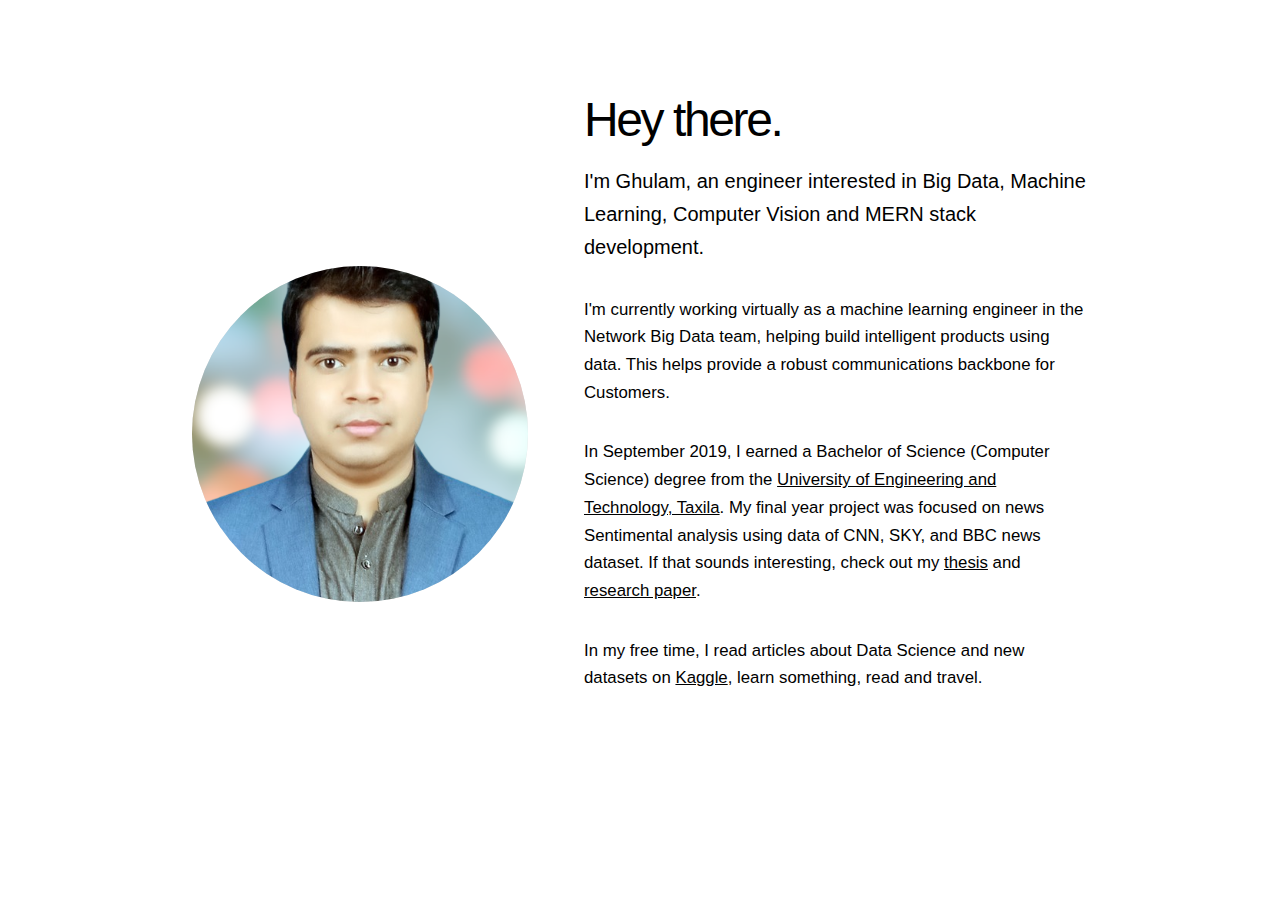
<file: Website.html>
<!DOCTYPE html>
<!-- saved from url=(0014)about:internet -->
<html><head><meta http-equiv="Content-Type" content="text/html; charset=UTF-8">
		<title>Welcome to Harsh's homepage!</title>
    	<link rel="icon" href="https://hgadgil.com/favicon.png" type="image/png"> 
		
		<meta name="viewport" content="width=device-width, initial-scale=1">
		<link rel="stylesheet" href="./Website_files/main.css">
	</head>
	<body class="">

		<!-- Wrapper -->
			<div id="wrapper" class="divided">

				<!-- One -->
					<section class="banner onload-image-fade-in onload-content-fade-right style3 fullscreen orient-right content-align-left image-position-center">
						<div class="content">
							<h1>Hey there.</h1>
							<p class="major">I'm Ghulam, an engineer interested in Big Data, Machine Learning, Computer Vision and MERN stack development.</p>
							<p>I'm currently working virtually as a machine learning engineer in the Network Big Data team, helping build intelligent products using data. This helps provide a robust communications backbone for Customers.</p>
							<p>In September 2019, I earned a Bachelor of Science (Computer Science) degree from the <a href="https://web.uettaxila.edu.pk/" target="_blank">University of Engineering and Technology, Taxila</a>. My final year project was focused on news Sentimental analysis using data of CNN, SKY, and BBC news dataset. If that sounds interesting, check out my <a href="https://atrium.lib.uoguelph.ca/xmlui/handle/10214/10284" target="_blank">thesis</a> and <a href="http://ieeexplore.ieee.org/document/7836665/" target="_blank">research paper</a>.</p> 
							<p>In my free time, I read articles about Data Science and new datasets on <a href="https://www.kaggle.com/">Kaggle</a>, learn something, read and travel.</p>
							<div class="inner">
							<ul class="icons">
								<li><a href="https://www.linkedin.com/in/mrgm26/" target="_blank" class="icon style1 fa-linkedin"><span class="label">LinkedIn</span></a></li>
								<li><a href="https://github.com/MrGM26" target="_blank" class="icon style1 fa-github"><span class="label">GitHub</span></a></li>
								<li><a href="mailto:gmkhan670@gmail.com" class="icon style1 fa-envelope"><span class="label">Email</span></a></li>
								<li><a href="https://twitter.com/MrGM26" target="_blank" class="icon style1 fa-twitter"><span class="label">Twitter</span></a></li>
               					<li><a href="./Website_files/resume.pdf" http:="" hgadgil.com="" title="Resume" target="_blank" class="icon fa-file-pdf-o"><span class="label">Resume</span></a></li>
							</ul>
						</div>

						
						</div>
						<div class="image">
							<img src="./Website_files/profile.png" alt="">
						</div>
					</section>
			</div>

			<!-- Footer -->
			<!-- 		<footer class="wrapper style1 align-center">
						<div class="inner">
							<p>&copy; 2015-2017 Harsh Gadgil. This template is designed by the good folks over at <a href="https://html5up.net">HTML5 UP</a>.</p>
						</div>
					</footer> -->

		<!-- Scripts -->
			<script src="./Website_files/jquery.min.js.download"></script>
			<script src="./Website_files/jquery.scrollex.min.js.download"></script>
			<script src="./Website_files/jquery.scrolly.min.js.download"></script>
			<script src="./Website_files/skel.min.js.download"></script>
			<script src="./Website_files/util.js.download"></script>
			<script src="./Website_files/main.js.download"></script>

	
</body></html>
</file>
<file: Website_files/main.css>
/* @import url("font-awesome.min.css");*/

@import url("https://fonts.googleapis.com/css?family=Source+Sans+Pro:300,300i,400,400i");

/*
	Story by HTML5 UP
	html5up.net | @ajlkn
	Free for personal and commercial use under the CCA 3.0 license (html5up.net/license)
*/

/* Reset */

	html, body, div, span, applet, object, iframe, h1, h2, h3, h4, h5, h6, p, blockquote, pre, a, abbr, acronym, address, big, cite, code, del, dfn, em, img, ins, kbd, q, s, samp, small, strike, strong, sub, sup, tt, var, b, u, i, center, dl, dt, dd, ol, ul, li, fieldset, form, label, legend, table, caption, tbody, tfoot, thead, tr, th, td, article, aside, canvas, details, embed, figure, figcaption, footer, header, hgroup, menu, nav, output, ruby, section, summary, time, mark, audio, video {
		margin: 0;
		padding: 0;
		border: 0;
		font-size: 100%;
		font: inherit;
		vertical-align: baseline;
	}

	article, aside, details, figcaption, figure, footer, header, hgroup, menu, nav, section {
		display: block;
	}

	body {
		line-height: 1;
	}

	ol, ul {
		list-style: none;
	}

	blockquote, q {
		quotes: none;
	}

	blockquote:before, blockquote:after, q:before, q:after {
		content: '';
		content: none;
	}

	table {
		border-collapse: collapse;
		border-spacing: 0;
	}

	body {
		-webkit-text-size-adjust: none;
	}

/* Box Model */

	*, *:before, *:after {
		-moz-box-sizing: border-box;
		-webkit-box-sizing: border-box;
		box-sizing: border-box;
	}

/* Grid */

	.row {
		border-bottom: solid 1px transparent;
		-moz-box-sizing: border-box;
		-webkit-box-sizing: border-box;
		box-sizing: border-box;
	}

	.row > * {
		float: left;
		-moz-box-sizing: border-box;
		-webkit-box-sizing: border-box;
		box-sizing: border-box;
	}

	.row:after, .row:before {
		content: '';
		display: block;
		clear: both;
		height: 0;
	}

	.row.uniform > * > :first-child {
		margin-top: 0;
	}

	.row.uniform > * > :last-child {
		margin-bottom: 0;
	}

	.row.\30 \25 > * {
		padding: 0 0 0 0rem;
	}

	.row.\30 \25 {
		margin: 0 0 -1px 0rem;
	}

	.row.uniform.\30 \25 > * {
		padding: 0rem 0 0 0rem;
	}

	.row.uniform.\30 \25 {
		margin: 0rem 0 -1px 0rem;
	}

	.row > * {
		padding: 0 0 0 2rem;
	}

	.row {
		margin: 0 0 -1px -2rem;
	}

	.row.uniform > * {
		padding: 2rem 0 0 2rem;
	}

	.row.uniform {
		margin: -2rem 0 -1px -2rem;
	}

	.row.\32 00\25 > * {
		padding: 0 0 0 4rem;
	}

	.row.\32 00\25 {
		margin: 0 0 -1px -4rem;
	}

	.row.uniform.\32 00\25 > * {
		padding: 4rem 0 0 4rem;
	}

	.row.uniform.\32 00\25 {
		margin: -4rem 0 -1px -4rem;
	}

	.row.\31 50\25 > * {
		padding: 0 0 0 3rem;
	}

	.row.\31 50\25 {
		margin: 0 0 -1px -3rem;
	}

	.row.uniform.\31 50\25 > * {
		padding: 3rem 0 0 3rem;
	}

	.row.uniform.\31 50\25 {
		margin: -3rem 0 -1px -3rem;
	}

	.row.\35 0\25 > * {
		padding: 0 0 0 1rem;
	}

	.row.\35 0\25 {
		margin: 0 0 -1px -1rem;
	}

	.row.uniform.\35 0\25 > * {
		padding: 1rem 0 0 1rem;
	}

	.row.uniform.\35 0\25 {
		margin: -1rem 0 -1px -1rem;
	}

	.row.\32 5\25 > * {
		padding: 0 0 0 0.5rem;
	}

	.row.\32 5\25 {
		margin: 0 0 -1px -0.5rem;
	}

	.row.uniform.\32 5\25 > * {
		padding: 0.5rem 0 0 0.5rem;
	}

	.row.uniform.\32 5\25 {
		margin: -0.5rem 0 -1px -0.5rem;
	}

	.\31 2u, .\31 2u\24 {
		width: 100%;
		clear: none;
		margin-left: 0;
	}

	.\31 1u, .\31 1u\24 {
		width: 91.6666666667%;
		clear: none;
		margin-left: 0;
	}

	.\31 0u, .\31 0u\24 {
		width: 83.3333333333%;
		clear: none;
		margin-left: 0;
	}

	.\39 u, .\39 u\24 {
		width: 75%;
		clear: none;
		margin-left: 0;
	}

	.\38 u, .\38 u\24 {
		width: 66.6666666667%;
		clear: none;
		margin-left: 0;
	}

	.\37 u, .\37 u\24 {
		width: 58.3333333333%;
		clear: none;
		margin-left: 0;
	}

	.\36 u, .\36 u\24 {
		width: 50%;
		clear: none;
		margin-left: 0;
	}

	.\35 u, .\35 u\24 {
		width: 41.6666666667%;
		clear: none;
		margin-left: 0;
	}

	.\34 u, .\34 u\24 {
		width: 33.3333333333%;
		clear: none;
		margin-left: 0;
	}

	.\33 u, .\33 u\24 {
		width: 25%;
		clear: none;
		margin-left: 0;
	}

	.\32 u, .\32 u\24 {
		width: 16.6666666667%;
		clear: none;
		margin-left: 0;
	}

	.\31 u, .\31 u\24 {
		width: 8.3333333333%;
		clear: none;
		margin-left: 0;
	}

	.\31 2u\24 + *,
	.\31 1u\24 + *,
	.\31 0u\24 + *,
	.\39 u\24 + *,
	.\38 u\24 + *,
	.\37 u\24 + *,
	.\36 u\24 + *,
	.\35 u\24 + *,
	.\34 u\24 + *,
	.\33 u\24 + *,
	.\32 u\24 + *,
	.\31 u\24 + * {
		clear: left;
	}

	.\-11u {
		margin-left: 91.66667%;
	}

	.\-10u {
		margin-left: 83.33333%;
	}

	.\-9u {
		margin-left: 75%;
	}

	.\-8u {
		margin-left: 66.66667%;
	}

	.\-7u {
		margin-left: 58.33333%;
	}

	.\-6u {
		margin-left: 50%;
	}

	.\-5u {
		margin-left: 41.66667%;
	}

	.\-4u {
		margin-left: 33.33333%;
	}

	.\-3u {
		margin-left: 25%;
	}

	.\-2u {
		margin-left: 16.66667%;
	}

	.\-1u {
		margin-left: 8.33333%;
	}

	@media screen and (max-width: 1680px) {

		.row > * {
			padding: 0 0 0 2rem;
		}

		.row {
			margin: 0 0 -1px -2rem;
		}

		.row.uniform > * {
			padding: 2rem 0 0 2rem;
		}

		.row.uniform {
			margin: -2rem 0 -1px -2rem;
		}

		.row.\32 00\25 > * {
			padding: 0 0 0 4rem;
		}

		.row.\32 00\25 {
			margin: 0 0 -1px -4rem;
		}

		.row.uniform.\32 00\25 > * {
			padding: 4rem 0 0 4rem;
		}

		.row.uniform.\32 00\25 {
			margin: -4rem 0 -1px -4rem;
		}

		.row.\31 50\25 > * {
			padding: 0 0 0 3rem;
		}

		.row.\31 50\25 {
			margin: 0 0 -1px -3rem;
		}

		.row.uniform.\31 50\25 > * {
			padding: 3rem 0 0 3rem;
		}

		.row.uniform.\31 50\25 {
			margin: -3rem 0 -1px -3rem;
		}

		.row.\35 0\25 > * {
			padding: 0 0 0 1rem;
		}

		.row.\35 0\25 {
			margin: 0 0 -1px -1rem;
		}

		.row.uniform.\35 0\25 > * {
			padding: 1rem 0 0 1rem;
		}

		.row.uniform.\35 0\25 {
			margin: -1rem 0 -1px -1rem;
		}

		.row.\32 5\25 > * {
			padding: 0 0 0 0.5rem;
		}

		.row.\32 5\25 {
			margin: 0 0 -1px -0.5rem;
		}

		.row.uniform.\32 5\25 > * {
			padding: 0.5rem 0 0 0.5rem;
		}

		.row.uniform.\32 5\25 {
			margin: -0.5rem 0 -1px -0.5rem;
		}

		.\31 2u\28xlarge\29, .\31 2u\24\28xlarge\29 {
			width: 100%;
			clear: none;
			margin-left: 0;
		}

		.\31 1u\28xlarge\29, .\31 1u\24\28xlarge\29 {
			width: 91.6666666667%;
			clear: none;
			margin-left: 0;
		}

		.\31 0u\28xlarge\29, .\31 0u\24\28xlarge\29 {
			width: 83.3333333333%;
			clear: none;
			margin-left: 0;
		}

		.\39 u\28xlarge\29, .\39 u\24\28xlarge\29 {
			width: 75%;
			clear: none;
			margin-left: 0;
		}

		.\38 u\28xlarge\29, .\38 u\24\28xlarge\29 {
			width: 66.6666666667%;
			clear: none;
			margin-left: 0;
		}

		.\37 u\28xlarge\29, .\37 u\24\28xlarge\29 {
			width: 58.3333333333%;
			clear: none;
			margin-left: 0;
		}

		.\36 u\28xlarge\29, .\36 u\24\28xlarge\29 {
			width: 50%;
			clear: none;
			margin-left: 0;
		}

		.\35 u\28xlarge\29, .\35 u\24\28xlarge\29 {
			width: 41.6666666667%;
			clear: none;
			margin-left: 0;
		}

		.\34 u\28xlarge\29, .\34 u\24\28xlarge\29 {
			width: 33.3333333333%;
			clear: none;
			margin-left: 0;
		}

		.\33 u\28xlarge\29, .\33 u\24\28xlarge\29 {
			width: 25%;
			clear: none;
			margin-left: 0;
		}

		.\32 u\28xlarge\29, .\32 u\24\28xlarge\29 {
			width: 16.6666666667%;
			clear: none;
			margin-left: 0;
		}

		.\31 u\28xlarge\29, .\31 u\24\28xlarge\29 {
			width: 8.3333333333%;
			clear: none;
			margin-left: 0;
		}

		.\31 2u\24\28xlarge\29 + *,
		.\31 1u\24\28xlarge\29 + *,
		.\31 0u\24\28xlarge\29 + *,
		.\39 u\24\28xlarge\29 + *,
		.\38 u\24\28xlarge\29 + *,
		.\37 u\24\28xlarge\29 + *,
		.\36 u\24\28xlarge\29 + *,
		.\35 u\24\28xlarge\29 + *,
		.\34 u\24\28xlarge\29 + *,
		.\33 u\24\28xlarge\29 + *,
		.\32 u\24\28xlarge\29 + *,
		.\31 u\24\28xlarge\29 + * {
			clear: left;
		}

		.\-11u\28xlarge\29 {
			margin-left: 91.66667%;
		}

		.\-10u\28xlarge\29 {
			margin-left: 83.33333%;
		}

		.\-9u\28xlarge\29 {
			margin-left: 75%;
		}

		.\-8u\28xlarge\29 {
			margin-left: 66.66667%;
		}

		.\-7u\28xlarge\29 {
			margin-left: 58.33333%;
		}

		.\-6u\28xlarge\29 {
			margin-left: 50%;
		}

		.\-5u\28xlarge\29 {
			margin-left: 41.66667%;
		}

		.\-4u\28xlarge\29 {
			margin-left: 33.33333%;
		}

		.\-3u\28xlarge\29 {
			margin-left: 25%;
		}

		.\-2u\28xlarge\29 {
			margin-left: 16.66667%;
		}

		.\-1u\28xlarge\29 {
			margin-left: 8.33333%;
		}

	}

	@media screen and (max-width: 1280px) {

		.row > * {
			padding: 0 0 0 2rem;
		}

		.row {
			margin: 0 0 -1px -2rem;
		}

		.row.uniform > * {
			padding: 2rem 0 0 2rem;
		}

		.row.uniform {
			margin: -2rem 0 -1px -2rem;
		}

		.row.\32 00\25 > * {
			padding: 0 0 0 4rem;
		}

		.row.\32 00\25 {
			margin: 0 0 -1px -4rem;
		}

		.row.uniform.\32 00\25 > * {
			padding: 4rem 0 0 4rem;
		}

		.row.uniform.\32 00\25 {
			margin: -4rem 0 -1px -4rem;
		}

		.row.\31 50\25 > * {
			padding: 0 0 0 3rem;
		}

		.row.\31 50\25 {
			margin: 0 0 -1px -3rem;
		}

		.row.uniform.\31 50\25 > * {
			padding: 3rem 0 0 3rem;
		}

		.row.uniform.\31 50\25 {
			margin: -3rem 0 -1px -3rem;
		}

		.row.\35 0\25 > * {
			padding: 0 0 0 1rem;
		}

		.row.\35 0\25 {
			margin: 0 0 -1px -1rem;
		}

		.row.uniform.\35 0\25 > * {
			padding: 1rem 0 0 1rem;
		}

		.row.uniform.\35 0\25 {
			margin: -1rem 0 -1px -1rem;
		}

		.row.\32 5\25 > * {
			padding: 0 0 0 0.5rem;
		}

		.row.\32 5\25 {
			margin: 0 0 -1px -0.5rem;
		}

		.row.uniform.\32 5\25 > * {
			padding: 0.5rem 0 0 0.5rem;
		}

		.row.uniform.\32 5\25 {
			margin: -0.5rem 0 -1px -0.5rem;
		}

		.\31 2u\28large\29, .\31 2u\24\28large\29 {
			width: 100%;
			clear: none;
			margin-left: 0;
		}

		.\31 1u\28large\29, .\31 1u\24\28large\29 {
			width: 91.6666666667%;
			clear: none;
			margin-left: 0;
		}

		.\31 0u\28large\29, .\31 0u\24\28large\29 {
			width: 83.3333333333%;
			clear: none;
			margin-left: 0;
		}

		.\39 u\28large\29, .\39 u\24\28large\29 {
			width: 75%;
			clear: none;
			margin-left: 0;
		}

		.\38 u\28large\29, .\38 u\24\28large\29 {
			width: 66.6666666667%;
			clear: none;
			margin-left: 0;
		}

		.\37 u\28large\29, .\37 u\24\28large\29 {
			width: 58.3333333333%;
			clear: none;
			margin-left: 0;
		}

		.\36 u\28large\29, .\36 u\24\28large\29 {
			width: 50%;
			clear: none;
			margin-left: 0;
		}

		.\35 u\28large\29, .\35 u\24\28large\29 {
			width: 41.6666666667%;
			clear: none;
			margin-left: 0;
		}

		.\34 u\28large\29, .\34 u\24\28large\29 {
			width: 33.3333333333%;
			clear: none;
			margin-left: 0;
		}

		.\33 u\28large\29, .\33 u\24\28large\29 {
			width: 25%;
			clear: none;
			margin-left: 0;
		}

		.\32 u\28large\29, .\32 u\24\28large\29 {
			width: 16.6666666667%;
			clear: none;
			margin-left: 0;
		}

		.\31 u\28large\29, .\31 u\24\28large\29 {
			width: 8.3333333333%;
			clear: none;
			margin-left: 0;
		}

		.\31 2u\24\28large\29 + *,
		.\31 1u\24\28large\29 + *,
		.\31 0u\24\28large\29 + *,
		.\39 u\24\28large\29 + *,
		.\38 u\24\28large\29 + *,
		.\37 u\24\28large\29 + *,
		.\36 u\24\28large\29 + *,
		.\35 u\24\28large\29 + *,
		.\34 u\24\28large\29 + *,
		.\33 u\24\28large\29 + *,
		.\32 u\24\28large\29 + *,
		.\31 u\24\28large\29 + * {
			clear: left;
		}

		.\-11u\28large\29 {
			margin-left: 91.66667%;
		}

		.\-10u\28large\29 {
			margin-left: 83.33333%;
		}

		.\-9u\28large\29 {
			margin-left: 75%;
		}

		.\-8u\28large\29 {
			margin-left: 66.66667%;
		}

		.\-7u\28large\29 {
			margin-left: 58.33333%;
		}

		.\-6u\28large\29 {
			margin-left: 50%;
		}

		.\-5u\28large\29 {
			margin-left: 41.66667%;
		}

		.\-4u\28large\29 {
			margin-left: 33.33333%;
		}

		.\-3u\28large\29 {
			margin-left: 25%;
		}

		.\-2u\28large\29 {
			margin-left: 16.66667%;
		}

		.\-1u\28large\29 {
			margin-left: 8.33333%;
		}

	}

	@media screen and (max-width: 980px) {

		.row > * {
			padding: 0 0 0 2rem;
		}

		.row {
			margin: 0 0 -1px -2rem;
		}

		.row.uniform > * {
			padding: 2rem 0 0 2rem;
		}

		.row.uniform {
			margin: -2rem 0 -1px -2rem;
		}

		.row.\32 00\25 > * {
			padding: 0 0 0 4rem;
		}

		.row.\32 00\25 {
			margin: 0 0 -1px -4rem;
		}

		.row.uniform.\32 00\25 > * {
			padding: 4rem 0 0 4rem;
		}

		.row.uniform.\32 00\25 {
			margin: -4rem 0 -1px -4rem;
		}

		.row.\31 50\25 > * {
			padding: 0 0 0 3rem;
		}

		.row.\31 50\25 {
			margin: 0 0 -1px -3rem;
		}

		.row.uniform.\31 50\25 > * {
			padding: 3rem 0 0 3rem;
		}

		.row.uniform.\31 50\25 {
			margin: -3rem 0 -1px -3rem;
		}

		.row.\35 0\25 > * {
			padding: 0 0 0 1rem;
		}

		.row.\35 0\25 {
			margin: 0 0 -1px -1rem;
		}

		.row.uniform.\35 0\25 > * {
			padding: 1rem 0 0 1rem;
		}

		.row.uniform.\35 0\25 {
			margin: -1rem 0 -1px -1rem;
		}

		.row.\32 5\25 > * {
			padding: 0 0 0 0.5rem;
		}

		.row.\32 5\25 {
			margin: 0 0 -1px -0.5rem;
		}

		.row.uniform.\32 5\25 > * {
			padding: 0.5rem 0 0 0.5rem;
		}

		.row.uniform.\32 5\25 {
			margin: -0.5rem 0 -1px -0.5rem;
		}

		.\31 2u\28medium\29, .\31 2u\24\28medium\29 {
			width: 100%;
			clear: none;
			margin-left: 0;
		}

		.\31 1u\28medium\29, .\31 1u\24\28medium\29 {
			width: 91.6666666667%;
			clear: none;
			margin-left: 0;
		}

		.\31 0u\28medium\29, .\31 0u\24\28medium\29 {
			width: 83.3333333333%;
			clear: none;
			margin-left: 0;
		}

		.\39 u\28medium\29, .\39 u\24\28medium\29 {
			width: 75%;
			clear: none;
			margin-left: 0;
		}

		.\38 u\28medium\29, .\38 u\24\28medium\29 {
			width: 66.6666666667%;
			clear: none;
			margin-left: 0;
		}

		.\37 u\28medium\29, .\37 u\24\28medium\29 {
			width: 58.3333333333%;
			clear: none;
			margin-left: 0;
		}

		.\36 u\28medium\29, .\36 u\24\28medium\29 {
			width: 50%;
			clear: none;
			margin-left: 0;
		}

		.\35 u\28medium\29, .\35 u\24\28medium\29 {
			width: 41.6666666667%;
			clear: none;
			margin-left: 0;
		}

		.\34 u\28medium\29, .\34 u\24\28medium\29 {
			width: 33.3333333333%;
			clear: none;
			margin-left: 0;
		}

		.\33 u\28medium\29, .\33 u\24\28medium\29 {
			width: 25%;
			clear: none;
			margin-left: 0;
		}

		.\32 u\28medium\29, .\32 u\24\28medium\29 {
			width: 16.6666666667%;
			clear: none;
			margin-left: 0;
		}

		.\31 u\28medium\29, .\31 u\24\28medium\29 {
			width: 8.3333333333%;
			clear: none;
			margin-left: 0;
		}

		.\31 2u\24\28medium\29 + *,
		.\31 1u\24\28medium\29 + *,
		.\31 0u\24\28medium\29 + *,
		.\39 u\24\28medium\29 + *,
		.\38 u\24\28medium\29 + *,
		.\37 u\24\28medium\29 + *,
		.\36 u\24\28medium\29 + *,
		.\35 u\24\28medium\29 + *,
		.\34 u\24\28medium\29 + *,
		.\33 u\24\28medium\29 + *,
		.\32 u\24\28medium\29 + *,
		.\31 u\24\28medium\29 + * {
			clear: left;
		}

		.\-11u\28medium\29 {
			margin-left: 91.66667%;
		}

		.\-10u\28medium\29 {
			margin-left: 83.33333%;
		}

		.\-9u\28medium\29 {
			margin-left: 75%;
		}

		.\-8u\28medium\29 {
			margin-left: 66.66667%;
		}

		.\-7u\28medium\29 {
			margin-left: 58.33333%;
		}

		.\-6u\28medium\29 {
			margin-left: 50%;
		}

		.\-5u\28medium\29 {
			margin-left: 41.66667%;
		}

		.\-4u\28medium\29 {
			margin-left: 33.33333%;
		}

		.\-3u\28medium\29 {
			margin-left: 25%;
		}

		.\-2u\28medium\29 {
			margin-left: 16.66667%;
		}

		.\-1u\28medium\29 {
			margin-left: 8.33333%;
		}

	}

	@media screen and (max-width: 736px) {

		.row > * {
			padding: 0 0 0 2rem;
		}

		.row {
			margin: 0 0 -1px -2rem;
		}

		.row.uniform > * {
			padding: 2rem 0 0 2rem;
		}

		.row.uniform {
			margin: -2rem 0 -1px -2rem;
		}

		.row.\32 00\25 > * {
			padding: 0 0 0 4rem;
		}

		.row.\32 00\25 {
			margin: 0 0 -1px -4rem;
		}

		.row.uniform.\32 00\25 > * {
			padding: 4rem 0 0 4rem;
		}

		.row.uniform.\32 00\25 {
			margin: -4rem 0 -1px -4rem;
		}

		.row.\31 50\25 > * {
			padding: 0 0 0 3rem;
		}

		.row.\31 50\25 {
			margin: 0 0 -1px -3rem;
		}

		.row.uniform.\31 50\25 > * {
			padding: 3rem 0 0 3rem;
		}

		.row.uniform.\31 50\25 {
			margin: -3rem 0 -1px -3rem;
		}

		.row.\35 0\25 > * {
			padding: 0 0 0 1rem;
		}

		.row.\35 0\25 {
			margin: 0 0 -1px -1rem;
		}

		.row.uniform.\35 0\25 > * {
			padding: 1rem 0 0 1rem;
		}

		.row.uniform.\35 0\25 {
			margin: -1rem 0 -1px -1rem;
		}

		.row.\32 5\25 > * {
			padding: 0 0 0 0.5rem;
		}

		.row.\32 5\25 {
			margin: 0 0 -1px -0.5rem;
		}

		.row.uniform.\32 5\25 > * {
			padding: 0.5rem 0 0 0.5rem;
		}

		.row.uniform.\32 5\25 {
			margin: -0.5rem 0 -1px -0.5rem;
		}

		.\31 2u\28small\29, .\31 2u\24\28small\29 {
			width: 100%;
			clear: none;
			margin-left: 0;
		}

		.\31 1u\28small\29, .\31 1u\24\28small\29 {
			width: 91.6666666667%;
			clear: none;
			margin-left: 0;
		}

		.\31 0u\28small\29, .\31 0u\24\28small\29 {
			width: 83.3333333333%;
			clear: none;
			margin-left: 0;
		}

		.\39 u\28small\29, .\39 u\24\28small\29 {
			width: 75%;
			clear: none;
			margin-left: 0;
		}

		.\38 u\28small\29, .\38 u\24\28small\29 {
			width: 66.6666666667%;
			clear: none;
			margin-left: 0;
		}

		.\37 u\28small\29, .\37 u\24\28small\29 {
			width: 58.3333333333%;
			clear: none;
			margin-left: 0;
		}

		.\36 u\28small\29, .\36 u\24\28small\29 {
			width: 50%;
			clear: none;
			margin-left: 0;
		}

		.\35 u\28small\29, .\35 u\24\28small\29 {
			width: 41.6666666667%;
			clear: none;
			margin-left: 0;
		}

		.\34 u\28small\29, .\34 u\24\28small\29 {
			width: 33.3333333333%;
			clear: none;
			margin-left: 0;
		}

		.\33 u\28small\29, .\33 u\24\28small\29 {
			width: 25%;
			clear: none;
			margin-left: 0;
		}

		.\32 u\28small\29, .\32 u\24\28small\29 {
			width: 16.6666666667%;
			clear: none;
			margin-left: 0;
		}

		.\31 u\28small\29, .\31 u\24\28small\29 {
			width: 8.3333333333%;
			clear: none;
			margin-left: 0;
		}

		.\31 2u\24\28small\29 + *,
		.\31 1u\24\28small\29 + *,
		.\31 0u\24\28small\29 + *,
		.\39 u\24\28small\29 + *,
		.\38 u\24\28small\29 + *,
		.\37 u\24\28small\29 + *,
		.\36 u\24\28small\29 + *,
		.\35 u\24\28small\29 + *,
		.\34 u\24\28small\29 + *,
		.\33 u\24\28small\29 + *,
		.\32 u\24\28small\29 + *,
		.\31 u\24\28small\29 + * {
			clear: left;
		}

		.\-11u\28small\29 {
			margin-left: 91.66667%;
		}

		.\-10u\28small\29 {
			margin-left: 83.33333%;
		}

		.\-9u\28small\29 {
			margin-left: 75%;
		}

		.\-8u\28small\29 {
			margin-left: 66.66667%;
		}

		.\-7u\28small\29 {
			margin-left: 58.33333%;
		}

		.\-6u\28small\29 {
			margin-left: 50%;
		}

		.\-5u\28small\29 {
			margin-left: 41.66667%;
		}

		.\-4u\28small\29 {
			margin-left: 33.33333%;
		}

		.\-3u\28small\29 {
			margin-left: 25%;
		}

		.\-2u\28small\29 {
			margin-left: 16.66667%;
		}

		.\-1u\28small\29 {
			margin-left: 8.33333%;
		}

	}

	@media screen and (max-width: 480px) {

		.row > * {
			padding: 0 0 0 2rem;
		}

		.row {
			margin: 0 0 -1px -2rem;
		}

		.row.uniform > * {
			padding: 2rem 0 0 2rem;
		}

		.row.uniform {
			margin: -2rem 0 -1px -2rem;
		}

		.row.\32 00\25 > * {
			padding: 0 0 0 4rem;
		}

		.row.\32 00\25 {
			margin: 0 0 -1px -4rem;
		}

		.row.uniform.\32 00\25 > * {
			padding: 4rem 0 0 4rem;
		}

		.row.uniform.\32 00\25 {
			margin: -4rem 0 -1px -4rem;
		}

		.row.\31 50\25 > * {
			padding: 0 0 0 3rem;
		}

		.row.\31 50\25 {
			margin: 0 0 -1px -3rem;
		}

		.row.uniform.\31 50\25 > * {
			padding: 3rem 0 0 3rem;
		}

		.row.uniform.\31 50\25 {
			margin: -3rem 0 -1px -3rem;
		}

		.row.\35 0\25 > * {
			padding: 0 0 0 1rem;
		}

		.row.\35 0\25 {
			margin: 0 0 -1px -1rem;
		}

		.row.uniform.\35 0\25 > * {
			padding: 1rem 0 0 1rem;
		}

		.row.uniform.\35 0\25 {
			margin: -1rem 0 -1px -1rem;
		}

		.row.\32 5\25 > * {
			padding: 0 0 0 0.5rem;
		}

		.row.\32 5\25 {
			margin: 0 0 -1px -0.5rem;
		}

		.row.uniform.\32 5\25 > * {
			padding: 0.5rem 0 0 0.5rem;
		}

		.row.uniform.\32 5\25 {
			margin: -0.5rem 0 -1px -0.5rem;
		}

		.\31 2u\28xsmall\29, .\31 2u\24\28xsmall\29 {
			width: 100%;
			clear: none;
			margin-left: 0;
		}

		.\31 1u\28xsmall\29, .\31 1u\24\28xsmall\29 {
			width: 91.6666666667%;
			clear: none;
			margin-left: 0;
		}

		.\31 0u\28xsmall\29, .\31 0u\24\28xsmall\29 {
			width: 83.3333333333%;
			clear: none;
			margin-left: 0;
		}

		.\39 u\28xsmall\29, .\39 u\24\28xsmall\29 {
			width: 75%;
			clear: none;
			margin-left: 0;
		}

		.\38 u\28xsmall\29, .\38 u\24\28xsmall\29 {
			width: 66.6666666667%;
			clear: none;
			margin-left: 0;
		}

		.\37 u\28xsmall\29, .\37 u\24\28xsmall\29 {
			width: 58.3333333333%;
			clear: none;
			margin-left: 0;
		}

		.\36 u\28xsmall\29, .\36 u\24\28xsmall\29 {
			width: 50%;
			clear: none;
			margin-left: 0;
		}

		.\35 u\28xsmall\29, .\35 u\24\28xsmall\29 {
			width: 41.6666666667%;
			clear: none;
			margin-left: 0;
		}

		.\34 u\28xsmall\29, .\34 u\24\28xsmall\29 {
			width: 33.3333333333%;
			clear: none;
			margin-left: 0;
		}

		.\33 u\28xsmall\29, .\33 u\24\28xsmall\29 {
			width: 25%;
			clear: none;
			margin-left: 0;
		}

		.\32 u\28xsmall\29, .\32 u\24\28xsmall\29 {
			width: 16.6666666667%;
			clear: none;
			margin-left: 0;
		}

		.\31 u\28xsmall\29, .\31 u\24\28xsmall\29 {
			width: 8.3333333333%;
			clear: none;
			margin-left: 0;
		}

		.\31 2u\24\28xsmall\29 + *,
		.\31 1u\24\28xsmall\29 + *,
		.\31 0u\24\28xsmall\29 + *,
		.\39 u\24\28xsmall\29 + *,
		.\38 u\24\28xsmall\29 + *,
		.\37 u\24\28xsmall\29 + *,
		.\36 u\24\28xsmall\29 + *,
		.\35 u\24\28xsmall\29 + *,
		.\34 u\24\28xsmall\29 + *,
		.\33 u\24\28xsmall\29 + *,
		.\32 u\24\28xsmall\29 + *,
		.\31 u\24\28xsmall\29 + * {
			clear: left;
		}

		.\-11u\28xsmall\29 {
			margin-left: 91.66667%;
		}

		.\-10u\28xsmall\29 {
			margin-left: 83.33333%;
		}

		.\-9u\28xsmall\29 {
			margin-left: 75%;
		}

		.\-8u\28xsmall\29 {
			margin-left: 66.66667%;
		}

		.\-7u\28xsmall\29 {
			margin-left: 58.33333%;
		}

		.\-6u\28xsmall\29 {
			margin-left: 50%;
		}

		.\-5u\28xsmall\29 {
			margin-left: 41.66667%;
		}

		.\-4u\28xsmall\29 {
			margin-left: 33.33333%;
		}

		.\-3u\28xsmall\29 {
			margin-left: 25%;
		}

		.\-2u\28xsmall\29 {
			margin-left: 16.66667%;
		}

		.\-1u\28xsmall\29 {
			margin-left: 8.33333%;
		}

	}

	@media screen and (max-width: 360px) {

		.row > * {
			padding: 0 0 0 2rem;
		}

		.row {
			margin: 0 0 -1px -2rem;
		}

		.row.uniform > * {
			padding: 2rem 0 0 2rem;
		}

		.row.uniform {
			margin: -2rem 0 -1px -2rem;
		}

		.row.\32 00\25 > * {
			padding: 0 0 0 4rem;
		}

		.row.\32 00\25 {
			margin: 0 0 -1px -4rem;
		}

		.row.uniform.\32 00\25 > * {
			padding: 4rem 0 0 4rem;
		}

		.row.uniform.\32 00\25 {
			margin: -4rem 0 -1px -4rem;
		}

		.row.\31 50\25 > * {
			padding: 0 0 0 3rem;
		}

		.row.\31 50\25 {
			margin: 0 0 -1px -3rem;
		}

		.row.uniform.\31 50\25 > * {
			padding: 3rem 0 0 3rem;
		}

		.row.uniform.\31 50\25 {
			margin: -3rem 0 -1px -3rem;
		}

		.row.\35 0\25 > * {
			padding: 0 0 0 1rem;
		}

		.row.\35 0\25 {
			margin: 0 0 -1px -1rem;
		}

		.row.uniform.\35 0\25 > * {
			padding: 1rem 0 0 1rem;
		}

		.row.uniform.\35 0\25 {
			margin: -1rem 0 -1px -1rem;
		}

		.row.\32 5\25 > * {
			padding: 0 0 0 0.5rem;
		}

		.row.\32 5\25 {
			margin: 0 0 -1px -0.5rem;
		}

		.row.uniform.\32 5\25 > * {
			padding: 0.5rem 0 0 0.5rem;
		}

		.row.uniform.\32 5\25 {
			margin: -0.5rem 0 -1px -0.5rem;
		}

		.\31 2u\28xxsmall\29, .\31 2u\24\28xxsmall\29 {
			width: 100%;
			clear: none;
			margin-left: 0;
		}

		.\31 1u\28xxsmall\29, .\31 1u\24\28xxsmall\29 {
			width: 91.6666666667%;
			clear: none;
			margin-left: 0;
		}

		.\31 0u\28xxsmall\29, .\31 0u\24\28xxsmall\29 {
			width: 83.3333333333%;
			clear: none;
			margin-left: 0;
		}

		.\39 u\28xxsmall\29, .\39 u\24\28xxsmall\29 {
			width: 75%;
			clear: none;
			margin-left: 0;
		}

		.\38 u\28xxsmall\29, .\38 u\24\28xxsmall\29 {
			width: 66.6666666667%;
			clear: none;
			margin-left: 0;
		}

		.\37 u\28xxsmall\29, .\37 u\24\28xxsmall\29 {
			width: 58.3333333333%;
			clear: none;
			margin-left: 0;
		}

		.\36 u\28xxsmall\29, .\36 u\24\28xxsmall\29 {
			width: 50%;
			clear: none;
			margin-left: 0;
		}

		.\35 u\28xxsmall\29, .\35 u\24\28xxsmall\29 {
			width: 41.6666666667%;
			clear: none;
			margin-left: 0;
		}

		.\34 u\28xxsmall\29, .\34 u\24\28xxsmall\29 {
			width: 33.3333333333%;
			clear: none;
			margin-left: 0;
		}

		.\33 u\28xxsmall\29, .\33 u\24\28xxsmall\29 {
			width: 25%;
			clear: none;
			margin-left: 0;
		}

		.\32 u\28xxsmall\29, .\32 u\24\28xxsmall\29 {
			width: 16.6666666667%;
			clear: none;
			margin-left: 0;
		}

		.\31 u\28xxsmall\29, .\31 u\24\28xxsmall\29 {
			width: 8.3333333333%;
			clear: none;
			margin-left: 0;
		}

		.\31 2u\24\28xxsmall\29 + *,
		.\31 1u\24\28xxsmall\29 + *,
		.\31 0u\24\28xxsmall\29 + *,
		.\39 u\24\28xxsmall\29 + *,
		.\38 u\24\28xxsmall\29 + *,
		.\37 u\24\28xxsmall\29 + *,
		.\36 u\24\28xxsmall\29 + *,
		.\35 u\24\28xxsmall\29 + *,
		.\34 u\24\28xxsmall\29 + *,
		.\33 u\24\28xxsmall\29 + *,
		.\32 u\24\28xxsmall\29 + *,
		.\31 u\24\28xxsmall\29 + * {
			clear: left;
		}

		.\-11u\28xxsmall\29 {
			margin-left: 91.66667%;
		}

		.\-10u\28xxsmall\29 {
			margin-left: 83.33333%;
		}

		.\-9u\28xxsmall\29 {
			margin-left: 75%;
		}

		.\-8u\28xxsmall\29 {
			margin-left: 66.66667%;
		}

		.\-7u\28xxsmall\29 {
			margin-left: 58.33333%;
		}

		.\-6u\28xxsmall\29 {
			margin-left: 50%;
		}

		.\-5u\28xxsmall\29 {
			margin-left: 41.66667%;
		}

		.\-4u\28xxsmall\29 {
			margin-left: 33.33333%;
		}

		.\-3u\28xxsmall\29 {
			margin-left: 25%;
		}

		.\-2u\28xxsmall\29 {
			margin-left: 16.66667%;
		}

		.\-1u\28xxsmall\29 {
			margin-left: 8.33333%;
		}

	}

/* Basic */

	@-ms-viewport {
		width: device-width;
	}

	body {
		-ms-overflow-style: scrollbar;
	}

	@media screen and (max-width: 480px) {

		html, body {
			min-width: 320px;
		}

	}

	body {
		background: #ffffff;
	}

		body.is-loading *, body.is-loading *:before, body.is-loading *:after {
			-moz-animation: none !important;
			-webkit-animation: none !important;
			-ms-animation: none !important;
			animation: none !important;
			-moz-transition: none !important;
			-webkit-transition: none !important;
			-ms-transition: none !important;
			transition: none !important;
		}

/* Type */

	html {
		font-size: 18pt;
	}

		@media screen and (max-width: 1680px) {

			html {
				font-size: 14pt;
			}

		}

		@media screen and (max-width: 1280px) {

			html {
				font-size: 12pt;
			}

		}

		@media screen and (max-width: 736px) {

			html {
				font-size: 11pt;
			}

		}

		@media screen and (max-width: 360px) {

			html {
				font-size: 10pt;
			}

		}

	body {
		background-color: #ffffff;
		color: #000000;
	}

	body, input, select, textarea {
		font-family: -apple-system,".SFNSText-Regular","San Francisco","Roboto","Segoe UI","Helvetica Neue","Lucida Grande",Arial,sans-serif;
		font-size: 1.05rem;
		font-weight: 300;
		line-height: 1.65;
	}

	a {
		-moz-transition: color 0.2s ease-in-out;
		-webkit-transition: color 0.2s ease-in-out;
		-ms-transition: color 0.2s ease-in-out;
		transition: color 0.2s ease-in-out;
		text-decoration: underline;
	}

		a:hover {
			text-decoration: none;
		}

	strong, b {
		font-weight: 400;
	}

	em, i {
		font-style: italic;
	}

	p {
		margin: 0 0 2rem 0;
	}

		p.major {
			font-size: 1.25rem;
		}

	h1, h2, h3, h4, h5, h6 {
		font-weight: 300;
		line-height: 1.375;
		letter-spacing: -0.05em;
		margin: 0 0 1rem 0;
	}

		h1 a, h2 a, h3 a, h4 a, h5 a, h6 a {
			color: inherit;
			text-decoration: none;
		}

	h1 {
		font-size: 3rem;
		line-height: 1.2;
	}

	h2 {
		font-size: 2.25rem;
	}

	h3 {
		font-size: 1.5rem;
	}

	h4 {
		font-size: 1.1rem;
	}

	h5 {
		font-size: 0.9rem;
	}

	h6 {
		font-size: 0.7rem;
	}

	sub {
		font-size: 0.8rem;
		position: relative;
		top: 0.5rem;
	}

	sup {
		font-size: 0.8rem;
		position: relative;
		top: -0.5rem;
	}

	blockquote {
		border-left: solid 4px;
		font-style: italic;
		margin: 0 0 2rem 0;
		padding: 0.5rem 0 0.5rem 2rem;
	}

	code {
		border-radius: 4px;
		font-family: "Courier New", monospace;
		font-size: 0.9em;
		margin: 0 0.25rem;
		padding: 0.25rem 0.325rem;
	}

	pre {
		-webkit-overflow-scrolling: touch;
		font-family: "Courier New", monospace;
		font-size: 0.9em;
		margin: 0 0 2rem 0;
	}

		pre code {
			display: block;
			line-height: 1.5;
			padding: 0.75rem 1rem;
			overflow-x: auto;
		}

	hr {
		border: 0;
		border-bottom: solid 1px;
		margin: 2.5rem 0;
	}

		hr.major {
			margin: 3.5rem 0;
		}

	.align-left {
		text-align: left;
	}

	.align-center {
		text-align: center;
	}

	.align-right {
		text-align: right;
	}

	@media screen and (max-width: 736px) {

		p.major {
			font-size: 1.1rem;
		}

		h1 {
			font-size: 2.5rem;
		}

		h2 {
			font-size: 2rem;
		}

		h3 {
			font-size: 1.25rem;
		}

		h4 {
			font-size: 1rem;
		}

	}

	input, select, textarea {
		color: #000000;
	}

	a {
		color: #000000;
	}

		a:hover {
			color: #47D3E5;
		}

	strong, b {
		color: #000000;
	}

	h1, h2, h3, h4, h5, h6 {
		color: #000000;
	}

	blockquote {
		border-left-color: rgba(0, 0, 0, 0.2);
	}

	code {
		background: rgba(0, 0, 0, 0.05);
		border-color: rgba(0, 0, 0, 0.2);
	}

	hr {
		border-bottom-color: rgba(0, 0, 0, 0.2);
	}

/* Box */

	.box {
		border-radius: 4px;
		border: solid 1px;
		margin-bottom: 2rem;
		padding: 1.5rem;
	}

		.box > :last-child,
		.box > :last-child > :last-child,
		.box > :last-child > :last-child > :last-child {
			margin-bottom: 0;
		}

		.box.alt {
			border: 0;
			border-radius: 0;
			padding: 0;
		}

	.box {
		border-color: rgba(0, 0, 0, 0.2);
	}

/* Button */

	input[type="submit"],
	input[type="reset"],
	input[type="button"],
	button,
	.button {
		-moz-appearance: none;
		-webkit-appearance: none;
		-ms-appearance: none;
		appearance: none;
		-moz-transition: background-color 0.2s ease-in-out, box-shadow 0.2s ease-in-out, color 0.2s ease-in-out;
		-webkit-transition: background-color 0.2s ease-in-out, box-shadow 0.2s ease-in-out, color 0.2s ease-in-out;
		-ms-transition: background-color 0.2s ease-in-out, box-shadow 0.2s ease-in-out, color 0.2s ease-in-out;
		transition: background-color 0.2s ease-in-out, box-shadow 0.2s ease-in-out, color 0.2s ease-in-out;
		border: 0;
		cursor: pointer;
		display: inline-block;
		font-weight: 400;
		letter-spacing: 0.125em;
		text-align: center;
		text-decoration: none;
		text-transform: uppercase;
		white-space: nowrap;
		font-size: 0.75rem;
		max-width: 20rem;
		height: 3.75em;
		line-height: 3.75em;
		border-radius: 3.75em;
		padding: 0 2.5em;
		text-overflow: ellipsis;
		overflow: hidden;
	}

		input[type="submit"].icon:before,
		input[type="reset"].icon:before,
		input[type="button"].icon:before,
		button.icon:before,
		.button.icon:before {
			margin-right: 0.5rem;
		}

		input[type="submit"].fit,
		input[type="reset"].fit,
		input[type="button"].fit,
		button.fit,
		.button.fit {
			display: block;
			margin: 0 0 1rem 0;
			width: 100%;
		}

		input[type="submit"].small,
		input[type="reset"].small,
		input[type="button"].small,
		button.small,
		.button.small {
			font-size: 0.6rem;
			height: 3.325em;
			line-height: 3.325em;
			border-radius: 3.325em;
			padding: 0 2em;
		}

		input[type="submit"].big,
		input[type="reset"].big,
		input[type="button"].big,
		button.big,
		.button.big {
			font-size: 0.8rem;
			height: 4em;
			line-height: 4em;
			border-radius: 4em;
			padding: 0 3em;
		}

		input[type="submit"].wide,
		input[type="reset"].wide,
		input[type="button"].wide,
		button.wide,
		.button.wide {
			min-width: 14em;
		}

		input[type="submit"].disabled, input[type="submit"]:disabled,
		input[type="reset"].disabled,
		input[type="reset"]:disabled,
		input[type="button"].disabled,
		input[type="button"]:disabled,
		button.disabled,
		button:disabled,
		.button.disabled,
		.button:disabled {
			-moz-pointer-events: none;
			-webkit-pointer-events: none;
			-ms-pointer-events: none;
			pointer-events: none;
			opacity: 0.25;
		}

	input[type="submit"],
	input[type="reset"],
	input[type="button"],
	button,
	.button {
		background-color: transparent;
		box-shadow: inset 0 0 0 1px rgba(0, 0, 0, 0.2);
		color: #000000 !important;
	}

		input[type="submit"]:hover,
		input[type="reset"]:hover,
		input[type="button"]:hover,
		button:hover,
		.button:hover {
			box-shadow: inset 0 0 0 1px #47D3E5;
			color: #47D3E5 !important;
		}

		input[type="submit"]:active,
		input[type="reset"]:active,
		input[type="button"]:active,
		button:active,
		.button:active {
			background-color: rgba(71, 211, 229, 0.2);
			box-shadow: inset 0 0 0 1px #47D3E5;
			color: #47D3E5 !important;
		}

		input[type="submit"].special,
		input[type="reset"].special,
		input[type="button"].special,
		button.special,
		.button.special {
			background-color: #000000;
			box-shadow: none;
			color: #ffffff !important;
		}

			input[type="submit"].special:hover,
			input[type="reset"].special:hover,
			input[type="button"].special:hover,
			button.special:hover,
			.button.special:hover {
				background-color: #47D3E5;
			}

			input[type="submit"].special:active,
			input[type="reset"].special:active,
			input[type="button"].special:active,
			button.special:active,
			.button.special:active {
				background-color: #1ebdd1;
			}

/* Form */

	form {
		margin: 0 0 2rem 0;
	}

		form .field {
			margin: 0 0 1.5rem 0;
			clear: both;
		}

			form .field.half {
				clear: none;
				width: 50%;
				float: left;
				padding: 0 0 0 0.75rem;
			}

				form .field.half.first {
					padding: 0 0.75rem 0 0;
				}

			form .field.third {
				clear: none;
				width: 33.33333%;
				float: left;
				padding: 0 0 0 0.75rem;
			}

				form .field.third.first {
					padding: 0 0.75rem 0 0;
				}

		form > .actions {
			clear: both;
			margin: 1.875rem 0 0 0 !important;
		}

		@media screen and (max-width: 736px) {

			form .field {
				margin: 0 0 1.125rem 0;
			}

				form .field.half {
					padding: 0 0 0 0.5625rem;
				}

					form .field.half.first {
						padding: 0 0.5625rem 0 0;
					}

			form > .actions {
				margin: 1.5rem 0 0 0 !important;
			}

		}

		@media screen and (max-width: 480px) {

			form .field.half {
				width: 100%;
				float: none;
				padding: 0;
			}

				form .field.half.first {
					padding: 0;
				}

			form .field.third {
				width: 100%;
				float: none;
				padding: 0;
			}

				form .field.third.first {
					padding: 0;
				}

		}

	label {
		display: block;
		font-size: 0.9rem;
		font-weight: 400;
		margin: 0 0 1rem 0;
	}

	input[type="text"],
	input[type="password"],
	input[type="email"],
	input[type="tel"],
	input[type="search"],
	input[type="url"],
	select,
	textarea {
		-moz-appearance: none;
		-webkit-appearance: none;
		-ms-appearance: none;
		appearance: none;
		background-color: transparent;
		border-radius: 4px;
		border: none;
		border: solid 1px;
		color: inherit;
		display: block;
		outline: 0;
		padding: 0 0.825rem;
		text-decoration: none;
		width: 100%;
	}

		input[type="text"]:invalid,
		input[type="password"]:invalid,
		input[type="email"]:invalid,
		input[type="tel"]:invalid,
		input[type="search"]:invalid,
		input[type="url"]:invalid,
		select:invalid,
		textarea:invalid {
			box-shadow: none;
		}

	.select-wrapper {
		text-decoration: none;
		display: block;
		position: relative;
	}

		.select-wrapper:before {
			-moz-osx-font-smoothing: grayscale;
			-webkit-font-smoothing: antialiased;
			font-family: FontAwesome;
			font-style: normal;
			font-weight: normal;
			text-transform: none !important;
		}

		.select-wrapper:before {
			content: '\f078';
			display: block;
			height: 2.75rem;
			line-height: 2.75rem;
			pointer-events: none;
			position: absolute;
			right: 0;
			text-align: center;
			top: 0;
			width: 2.75rem;
		}

		.select-wrapper select::-ms-expand {
			display: none;
		}

	input[type="text"],
	input[type="password"],
	input[type="email"],
	input[type="tel"],
	input[type="search"],
	input[type="url"],
	select {
		height: 2.75rem;
	}

	textarea {
		padding: 0.75rem 1rem;
	}

	input[type="checkbox"],
	input[type="radio"] {
		-moz-appearance: none;
		-webkit-appearance: none;
		-ms-appearance: none;
		appearance: none;
		display: block;
		float: left;
		margin-right: -2rem;
		opacity: 0;
		width: 1rem;
		z-index: -1;
	}

		input[type="checkbox"] + label,
		input[type="radio"] + label {
			text-decoration: none;
			-moz-user-select: none;
			-webkit-user-select: none;
			-ms-user-select: none;
			user-select: none;
			cursor: pointer;
			display: inline-block;
			font-size: 1rem;
			font-weight: 300;
			padding-left: 2.4rem;
			padding-right: 0.75rem;
			position: relative;
			margin-bottom: 0;
		}

			input[type="checkbox"] + label:before,
			input[type="radio"] + label:before {
				-moz-osx-font-smoothing: grayscale;
				-webkit-font-smoothing: antialiased;
				font-family: FontAwesome;
				font-style: normal;
				font-weight: normal;
				text-transform: none !important;
			}

			input[type="checkbox"] + label:before,
			input[type="radio"] + label:before {
				border-radius: 4px;
				border: solid 1px;
				content: '';
				display: inline-block;
				height: 1.65rem;
				left: 0;
				line-height: 1.58125rem;
				position: absolute;
				text-align: center;
				top: 0;
				width: 1.65rem;
			}

		input[type="checkbox"]:checked + label:before,
		input[type="radio"]:checked + label:before {
			content: '\f00c';
		}

	input[type="checkbox"] + label:before {
		border-radius: 4px;
	}

	input[type="radio"] + label:before {
		border-radius: 100%;
	}

	::-webkit-input-placeholder {
		opacity: 1.0;
	}

	:-moz-placeholder {
		opacity: 1.0;
	}

	::-moz-placeholder {
		opacity: 1.0;
	}

	:-ms-input-placeholder {
		opacity: 1.0;
	}

	.formerize-placeholder {
		opacity: 1.0;
	}

	label {
		color: #000000;
	}

	input[type="text"],
	input[type="password"],
	input[type="email"],
	input[type="tel"],
	input[type="search"],
	input[type="url"],
	select,
	textarea {
		border-color: rgba(0, 0, 0, 0.2);
	}

		input[type="text"]:focus,
		input[type="password"]:focus,
		input[type="email"]:focus,
		input[type="tel"]:focus,
		input[type="search"]:focus,
		input[type="url"]:focus,
		select:focus,
		textarea:focus {
			border-color: #47D3E5;
			box-shadow: 0 0 0 1px #47D3E5;
		}

	.select-wrapper:before {
		color: rgba(0, 0, 0, 0.2);
	}

	input[type="checkbox"] + label,
	input[type="radio"] + label {
		color: #000000;
	}

		input[type="checkbox"] + label:before,
		input[type="radio"] + label:before {
			border-color: rgba(0, 0, 0, 0.2);
		}

	input[type="checkbox"]:checked + label:before,
	input[type="radio"]:checked + label:before {
		background-color: #000000;
		border-color: #000000;
		color: #ffffff;
	}

	input[type="checkbox"]:focus + label:before,
	input[type="radio"]:focus + label:before {
		border-color: #47D3E5;
		box-shadow: 0 0 0 1px #47D3E5;
	}

	::-webkit-input-placeholder {
		color: rgba(0, 0, 0, 0.75) !important;
	}

	:-moz-placeholder {
		color: rgba(0, 0, 0, 0.75) !important;
	}

	::-moz-placeholder {
		color: rgba(0, 0, 0, 0.75) !important;
	}

	:-ms-input-placeholder {
		color: rgba(0, 0, 0, 0.75) !important;
	}

	.formerize-placeholder {
		color: rgba(0, 0, 0, 0.75) !important;
	}

/* Icon */

	.icon {
		text-decoration: none;
		border-bottom: none;
		position: relative;
		text-align: center;
		font-size:2rem;
		padding:0.7rem;
	}

		.icon:before {
			-moz-osx-font-smoothing: grayscale;
			-webkit-font-smoothing: antialiased;
			font-family: FontAwesome;
			font-style: normal;
			font-weight: normal;
			text-transform: none !important;
		}

		.icon > .label {
			display: none;
		}

		.icon.style2:before {
			border-radius: 2.75em;
			display: inline-block;
			height: 2.75em;
			line-height: 2.75em;
			width: 2.75em;
		}

		.icon.major {
			display: block;
			margin: 0 0 1rem 0;
		}

			.icon.major:before {
				font-size: 1.25rem;
			}

	a.icon.style2:before {
		-moz-transition: background-color 0.2s ease-in-out, box-shadow 0.2s ease-in-out, color 0.2s ease-in-out;
		-webkit-transition: background-color 0.2s ease-in-out, box-shadow 0.2s ease-in-out, color 0.2s ease-in-out;
		-ms-transition: background-color 0.2s ease-in-out, box-shadow 0.2s ease-in-out, color 0.2s ease-in-out;
		transition: background-color 0.2s ease-in-out, box-shadow 0.2s ease-in-out, color 0.2s ease-in-out;
	}

	.icon.style2:before {
		box-shadow: inset 0 0 0 1px rgba(0, 0, 0, 0.2);
	}

	a.icon.style2:hover:before {
		box-shadow: inset 0 0 0 1px #47D3E5;
		color: #47D3E5;
	}

	a.icon.style2:active:before {
		background-color: rgba(71, 211, 229, 0.1);
		box-shadow: inset 0 0 0 1px #47D3E5;
		color: #47D3E5;
	}

/* Image */

	.image {
		border: 0;
		border-radius: 4px;
		display: inline-block;
		position: relative;
	}

		.image img {
			display: block;
			border-radius: 4px;
		}

		.image.left, .image.right {
			width: 40%;
			max-width: 10rem;
		}

			.image.left img, .image.right img {
				width: 100%;
			}

		.image.left {
			float: left;
			margin: 0 1.5rem 1rem 0;
			top: 0.25rem;
		}

		.image.right {
			float: right;
			margin: 0 0 1rem 1.5rem;
			top: 0.25rem;
		}

		.image.fit {
			display: block;
			margin: 0 0 2rem 0;
			width: 100%;
		}

			.image.fit img {
				width: 100%;
			}

		.image.main {
			display: block;
			margin: 0 0 3rem 0;
			width: 100%;
		}

			.image.main img {
				width: 100%;
			}

/* List */

	ol {
		list-style: decimal;
		margin: 0 0 2rem 0;
		padding-left: 1.25rem;
	}

		ol li {
			padding-left: 0.25rem;
		}

	ul {
		list-style: disc;
		margin: 0 0 2rem 0;
		padding-left: 1rem;
	}

		ul li {
			padding-left: 0.5rem;
		}

		ul.alt {
			list-style: none;
			padding-left: 0;
		}

			ul.alt li {
				border-top: solid 1px;
				padding: 0.5rem 0;
			}

				ul.alt li:first-child {
					border-top: 0;
					padding-top: 0;
				}

		ul.icons {
			cursor: default;
			list-style: none;
			padding-left: 0;
		}

			ul.icons li {
				display: inline-block;
				padding: 0 0.75rem 0 0;
			}

				ul.icons li:last-child {
					padding-right: 0;
				}

		ul.actions {
			cursor: default;
			list-style: none;
			padding-left: 0;
		}

			ul.actions li {
				display: inline-block;
				padding: 0 1rem 0 0;
				vertical-align: middle;
			}

				ul.actions li:last-child {
					padding-right: 0;
				}

			ul.actions.small li {
				padding: 0 0.5rem 0 0;
			}

			ul.actions.vertical li {
				display: block;
				padding: 1rem 0 0 0;
			}

				ul.actions.vertical li:first-child {
					padding-top: 0;
				}

				ul.actions.vertical li > * {
					margin-bottom: 0;
				}

			ul.actions.vertical.small li {
				padding: 0.5rem 0 0 0;
			}

				ul.actions.vertical.small li:first-child {
					padding-top: 0;
				}

			ul.actions.fit {
				display: table;
				margin-left: -1rem;
				padding: 0;
				table-layout: fixed;
				width: calc(100% + 1rem);
			}

				ul.actions.fit li {
					display: table-cell;
					padding: 0 0 0 1rem;
				}

					ul.actions.fit li > * {
						margin-bottom: 0;
					}

				ul.actions.fit.small {
					margin-left: -0.5rem;
					width: calc(100% + 0.5rem);
				}

					ul.actions.fit.small li {
						padding: 0 0 0 0.5rem;
					}

			@media screen and (max-width: 480px) {

				ul.actions {
					margin: 0 0 2rem 0;
				}

					ul.actions li {
						padding: 1rem 0 0 0;
						display: block;
						text-align: center;
						width: 100%;
					}

						ul.actions li:first-child {
							padding-top: 0;
						}

						ul.actions li > * {
							width: 100%;
							margin: 0 !important;
						}

							ul.actions li > *.icon:before {
								margin-left: -2rem;
							}

					ul.actions.small li {
						padding: 0.5rem 0 0 0;
					}

						ul.actions.small li:first-child {
							padding-top: 0;
						}

			}

	dl {
		margin: 0 0 2rem 0;
	}

		dl dt {
			display: block;
			font-weight: 400;
			margin: 0 0 1rem 0;
		}

		dl dd {
			margin-left: 2rem;
		}

		dl.style2 dt {
			width: 25%;
			float: left;
		}

		dl.style2 dd {
			width: 70%;
			float: left;
		}

		dl.style2:after {
			content: '';
			display: block;
			clear: both;
		}

	ul.alt li {
		border-top-color: rgba(0, 0, 0, 0.2);
	}

/* Section/Article */

	section.special, article.special {
		text-align: center;
	}

	header p {
		position: relative;
		margin: -0.65rem 0 1.5rem 0;
		font-style: italic;
	}

	header h1 + p {
		font-size: 1.375rem;
	}

	header h2 + p {
		font-size: 1.25rem;
	}

	header h3 + p {
		font-size: 1.1rem;
	}

	header h4 + p,
	header h5 + p,
	header h6 + p {
		font-size: 0.9rem;
	}

	header p {
		color: rgba(0, 0, 0, 0.75);
	}

/* Table */

	.table-wrapper {
		-webkit-overflow-scrolling: touch;
		margin: 0 0 2rem 0;
		overflow-x: auto;
	}

		.table-wrapper > table {
			margin-bottom: 0;
		}

	table {
		margin: 0 0 2rem 0;
		width: 100%;
	}

		table tbody tr {
			border: solid 1px;
			border-left: 0;
			border-right: 0;
		}

		table td {
			padding: 0.75rem 0.75rem;
		}

		table th {
			font-size: 0.9rem;
			font-weight: 400;
			padding: 0 0.75rem 0.75rem 0.75rem;
			text-align: left;
		}

		table thead {
			border-bottom: solid 2px;
		}

		table tfoot {
			border-top: solid 2px;
		}

		table.alt {
			border-collapse: separate;
		}

			table.alt tbody tr td {
				border: solid 1px;
				border-left-width: 0;
				border-top-width: 0;
			}

				table.alt tbody tr td:first-child {
					border-left-width: 1px;
				}

			table.alt tbody tr:first-child td {
				border-top-width: 1px;
			}

			table.alt thead {
				border-bottom: 0;
			}

			table.alt tfoot {
				border-top: 0;
			}

		table.fixed {
			table-layout: fixed;
		}

	table tbody tr {
		border-color: rgba(0, 0, 0, 0.2);
	}

		table tbody tr:nth-child(2n + 1) {
			background-color: rgba(0, 0, 0, 0.05);
		}

		table tbody tr.alt {
			background-color: rgba(0, 0, 0, 0.05) !important;
		}

	table th {
		color: #000000;
	}

	table thead {
		border-bottom-color: rgba(0, 0, 0, 0.2);
	}

	table tfoot {
		border-top-color: rgba(0, 0, 0, 0.2);
	}

	table.alt tbody tr td {
		border-color: rgba(0, 0, 0, 0.2);
	}

	table.uniform tbody tr:nth-child(2n + 1) {
		background-color: transparent;
	}

/* Banner (transitions) */

	.banner.onload-content-fade-up .content {
		-moz-transition: opacity 0.75s ease-in-out, -moz-transform 0.75s ease-in-out;
		-webkit-transition: opacity 0.75s ease-in-out, -webkit-transform 0.75s ease-in-out;
		-ms-transition: opacity 0.75s ease-in-out, -ms-transform 0.75s ease-in-out;
		transition: opacity 0.75s ease-in-out, transform 0.75s ease-in-out;
	}

	body.is-loading .banner.onload-content-fade-up .content {
		-moz-transform: translateY(1rem);
		-webkit-transform: translateY(1rem);
		-ms-transform: translateY(1rem);
		transform: translateY(1rem);
		opacity: 0;
	}

	.banner.onload-content-fade-down .content {
		-moz-transition: opacity 0.75s ease-in-out, -moz-transform 0.75s ease-in-out;
		-webkit-transition: opacity 0.75s ease-in-out, -webkit-transform 0.75s ease-in-out;
		-ms-transition: opacity 0.75s ease-in-out, -ms-transform 0.75s ease-in-out;
		transition: opacity 0.75s ease-in-out, transform 0.75s ease-in-out;
	}

	body.is-loading .banner.onload-content-fade-down .content {
		-moz-transform: translateY(-1rem);
		-webkit-transform: translateY(-1rem);
		-ms-transform: translateY(-1rem);
		transform: translateY(-1rem);
		opacity: 0;
	}

	.banner.onload-content-fade-left .content {
		-moz-transition: opacity 0.75s ease-in-out, -moz-transform 0.75s ease-in-out;
		-webkit-transition: opacity 0.75s ease-in-out, -webkit-transform 0.75s ease-in-out;
		-ms-transition: opacity 0.75s ease-in-out, -ms-transform 0.75s ease-in-out;
		transition: opacity 0.75s ease-in-out, transform 0.75s ease-in-out;
	}

	body.is-loading .banner.onload-content-fade-left .content {
		-moz-transform: translateX(1rem);
		-webkit-transform: translateX(1rem);
		-ms-transform: translateX(1rem);
		transform: translateX(1rem);
		opacity: 0;
	}

	.banner.onload-content-fade-right .content {
		-moz-transition: opacity 0.75s ease-in-out, -moz-transform 0.75s ease-in-out;
		-webkit-transition: opacity 0.75s ease-in-out, -webkit-transform 0.75s ease-in-out;
		-ms-transition: opacity 0.75s ease-in-out, -ms-transform 0.75s ease-in-out;
		transition: opacity 0.75s ease-in-out, transform 0.75s ease-in-out;
	}

	body.is-loading .banner.onload-content-fade-right .content {
		-moz-transform: translateX(-1rem);
		-webkit-transform: translateX(-1rem);
		-ms-transform: translateX(-1rem);
		transform: translateX(-1rem);
		opacity: 0;
	}

	.banner.onload-content-fade-in .content {
		-moz-transition: opacity 0.75s ease-in-out;
		-webkit-transition: opacity 0.75s ease-in-out;
		-ms-transition: opacity 0.75s ease-in-out;
		transition: opacity 0.75s ease-in-out;
	}

	body.is-loading .banner.onload-content-fade-in .content {
		opacity: 0;
	}

	.banner.onload-image-fade-up .image {
		-moz-transition: opacity 0.75s ease-in-out, -moz-transform 0.75s ease-in-out;
		-webkit-transition: opacity 0.75s ease-in-out, -webkit-transform 0.75s ease-in-out;
		-ms-transition: opacity 0.75s ease-in-out, -ms-transform 0.75s ease-in-out;
		transition: opacity 0.75s ease-in-out, transform 0.75s ease-in-out;
	}

		.banner.onload-image-fade-up .image img {
			-moz-transition: opacity 0.75s ease-in-out;
			-webkit-transition: opacity 0.75s ease-in-out;
			-ms-transition: opacity 0.75s ease-in-out;
			transition: opacity 0.75s ease-in-out;
			-moz-transition-delay: 0.5625s;
			-webkit-transition-delay: 0.5625s;
			-ms-transition-delay: 0.5625s;
			transition-delay: 0.5625s;
		}

	body.is-loading .banner.onload-image-fade-up .image {
		-moz-transform: translateY(1rem);
		-webkit-transform: translateY(1rem);
		-ms-transform: translateY(1rem);
		transform: translateY(1rem);
		opacity: 0;
	}

		body.is-loading .banner.onload-image-fade-up .image img {
			opacity: 0;
		}

	.banner.onload-image-fade-down .image {
		-moz-transition: opacity 0.75s ease-in-out, -moz-transform 0.75s ease-in-out;
		-webkit-transition: opacity 0.75s ease-in-out, -webkit-transform 0.75s ease-in-out;
		-ms-transition: opacity 0.75s ease-in-out, -ms-transform 0.75s ease-in-out;
		transition: opacity 0.75s ease-in-out, transform 0.75s ease-in-out;
	}

		.banner.onload-image-fade-down .image img {
			-moz-transition: opacity 0.75s ease-in-out;
			-webkit-transition: opacity 0.75s ease-in-out;
			-ms-transition: opacity 0.75s ease-in-out;
			transition: opacity 0.75s ease-in-out;
			-moz-transition-delay: 0.5625s;
			-webkit-transition-delay: 0.5625s;
			-ms-transition-delay: 0.5625s;
			transition-delay: 0.5625s;
		}

	body.is-loading .banner.onload-image-fade-down .image {
		-moz-transform: translateY(-1rem);
		-webkit-transform: translateY(-1rem);
		-ms-transform: translateY(-1rem);
		transform: translateY(-1rem);
		opacity: 0;
	}

		body.is-loading .banner.onload-image-fade-down .image img {
			opacity: 0;
		}

	.banner.onload-image-fade-left .image {
		-moz-transition: opacity 0.75s ease-in-out, -moz-transform 0.75s ease-in-out;
		-webkit-transition: opacity 0.75s ease-in-out, -webkit-transform 0.75s ease-in-out;
		-ms-transition: opacity 0.75s ease-in-out, -ms-transform 0.75s ease-in-out;
		transition: opacity 0.75s ease-in-out, transform 0.75s ease-in-out;
	}

		.banner.onload-image-fade-left .image img {
			-moz-transition: opacity 0.75s ease-in-out;
			-webkit-transition: opacity 0.75s ease-in-out;
			-ms-transition: opacity 0.75s ease-in-out;
			transition: opacity 0.75s ease-in-out;
			-moz-transition-delay: 0.5625s;
			-webkit-transition-delay: 0.5625s;
			-ms-transition-delay: 0.5625s;
			transition-delay: 0.5625s;
		}

	body.is-loading .banner.onload-image-fade-left .image {
		-moz-transform: translateX(1rem);
		-webkit-transform: translateX(1rem);
		-ms-transform: translateX(1rem);
		transform: translateX(1rem);
		opacity: 0;
	}

		body.is-loading .banner.onload-image-fade-left .image img {
			opacity: 0;
		}

	.banner.onload-image-fade-right .image {
		-moz-transition: opacity 0.75s ease-in-out, -moz-transform 0.75s ease-in-out;
		-webkit-transition: opacity 0.75s ease-in-out, -webkit-transform 0.75s ease-in-out;
		-ms-transition: opacity 0.75s ease-in-out, -ms-transform 0.75s ease-in-out;
		transition: opacity 0.75s ease-in-out, transform 0.75s ease-in-out;
	}

		.banner.onload-image-fade-right .image img {
			-moz-transition: opacity 0.75s ease-in-out;
			-webkit-transition: opacity 0.75s ease-in-out;
			-ms-transition: opacity 0.75s ease-in-out;
			transition: opacity 0.75s ease-in-out;
			-moz-transition-delay: 0.5625s;
			-webkit-transition-delay: 0.5625s;
			-ms-transition-delay: 0.5625s;
			transition-delay: 0.5625s;
		}

	body.is-loading .banner.onload-image-fade-right .image {
		-moz-transform: translateX(-1rem);
		-webkit-transform: translateX(-1rem);
		-ms-transform: translateX(-1rem);
		transform: translateX(-1rem);
		opacity: 0;
	}

		body.is-loading .banner.onload-image-fade-right .image img {
			opacity: 0;
		}

	.banner.onload-image-fade-in .image img {
		-moz-transition: opacity 0.75s ease-in-out;
		-webkit-transition: opacity 0.75s ease-in-out;
		-ms-transition: opacity 0.75s ease-in-out;
		transition: opacity 0.75s ease-in-out;
	}

	body.is-loading .banner.onload-image-fade-in .image img {
		opacity: 0;
	}

	.banner.onscroll-content-fade-up .content {
		-moz-transition: opacity 0.75s ease-in-out, -moz-transform 0.75s ease-in-out;
		-webkit-transition: opacity 0.75s ease-in-out, -webkit-transform 0.75s ease-in-out;
		-ms-transition: opacity 0.75s ease-in-out, -ms-transform 0.75s ease-in-out;
		transition: opacity 0.75s ease-in-out, transform 0.75s ease-in-out;
	}

	.banner.onscroll-content-fade-up.is-inactive .content {
		-moz-transform: translateY(1rem);
		-webkit-transform: translateY(1rem);
		-ms-transform: translateY(1rem);
		transform: translateY(1rem);
		opacity: 0;
	}

	.banner.onscroll-content-fade-down .content {
		-moz-transition: opacity 0.75s ease-in-out, -moz-transform 0.75s ease-in-out;
		-webkit-transition: opacity 0.75s ease-in-out, -webkit-transform 0.75s ease-in-out;
		-ms-transition: opacity 0.75s ease-in-out, -ms-transform 0.75s ease-in-out;
		transition: opacity 0.75s ease-in-out, transform 0.75s ease-in-out;
	}

	.banner.onscroll-content-fade-down.is-inactive .content {
		-moz-transform: translateY(-1rem);
		-webkit-transform: translateY(-1rem);
		-ms-transform: translateY(-1rem);
		transform: translateY(-1rem);
		opacity: 0;
	}

	.banner.onscroll-content-fade-left .content {
		-moz-transition: opacity 0.75s ease-in-out, -moz-transform 0.75s ease-in-out;
		-webkit-transition: opacity 0.75s ease-in-out, -webkit-transform 0.75s ease-in-out;
		-ms-transition: opacity 0.75s ease-in-out, -ms-transform 0.75s ease-in-out;
		transition: opacity 0.75s ease-in-out, transform 0.75s ease-in-out;
	}

	.banner.onscroll-content-fade-left.is-inactive .content {
		-moz-transform: translateX(1rem);
		-webkit-transform: translateX(1rem);
		-ms-transform: translateX(1rem);
		transform: translateX(1rem);
		opacity: 0;
	}

	.banner.onscroll-content-fade-right .content {
		-moz-transition: opacity 0.75s ease-in-out, -moz-transform 0.75s ease-in-out;
		-webkit-transition: opacity 0.75s ease-in-out, -webkit-transform 0.75s ease-in-out;
		-ms-transition: opacity 0.75s ease-in-out, -ms-transform 0.75s ease-in-out;
		transition: opacity 0.75s ease-in-out, transform 0.75s ease-in-out;
	}

	.banner.onscroll-content-fade-right.is-inactive .content {
		-moz-transform: translateX(-1rem);
		-webkit-transform: translateX(-1rem);
		-ms-transform: translateX(-1rem);
		transform: translateX(-1rem);
		opacity: 0;
	}

	.banner.onscroll-content-fade-in .content {
		-moz-transition: opacity 0.75s ease-in-out;
		-webkit-transition: opacity 0.75s ease-in-out;
		-ms-transition: opacity 0.75s ease-in-out;
		transition: opacity 0.75s ease-in-out;
	}

	.banner.onscroll-content-fade-in.is-inactive .content {
		opacity: 0;
	}

	.banner.onscroll-image-fade-up .image {
		-moz-transition: opacity 0.75s ease-in-out, -moz-transform 0.75s ease-in-out;
		-webkit-transition: opacity 0.75s ease-in-out, -webkit-transform 0.75s ease-in-out;
		-ms-transition: opacity 0.75s ease-in-out, -ms-transform 0.75s ease-in-out;
		transition: opacity 0.75s ease-in-out, transform 0.75s ease-in-out;
	}

		.banner.onscroll-image-fade-up .image img {
			-moz-transition: opacity 0.75s ease-in-out;
			-webkit-transition: opacity 0.75s ease-in-out;
			-ms-transition: opacity 0.75s ease-in-out;
			transition: opacity 0.75s ease-in-out;
			-moz-transition-delay: 0.5625s;
			-webkit-transition-delay: 0.5625s;
			-ms-transition-delay: 0.5625s;
			transition-delay: 0.5625s;
		}

	.banner.onscroll-image-fade-up.is-inactive .image {
		-moz-transform: translateY(1rem);
		-webkit-transform: translateY(1rem);
		-ms-transform: translateY(1rem);
		transform: translateY(1rem);
		opacity: 0;
	}

		.banner.onscroll-image-fade-up.is-inactive .image img {
			opacity: 0;
		}

	.banner.onscroll-image-fade-down .image {
		-moz-transition: opacity 0.75s ease-in-out, -moz-transform 0.75s ease-in-out;
		-webkit-transition: opacity 0.75s ease-in-out, -webkit-transform 0.75s ease-in-out;
		-ms-transition: opacity 0.75s ease-in-out, -ms-transform 0.75s ease-in-out;
		transition: opacity 0.75s ease-in-out, transform 0.75s ease-in-out;
	}

		.banner.onscroll-image-fade-down .image img {
			-moz-transition: opacity 0.75s ease-in-out;
			-webkit-transition: opacity 0.75s ease-in-out;
			-ms-transition: opacity 0.75s ease-in-out;
			transition: opacity 0.75s ease-in-out;
			-moz-transition-delay: 0.5625s;
			-webkit-transition-delay: 0.5625s;
			-ms-transition-delay: 0.5625s;
			transition-delay: 0.5625s;
		}

	.banner.onscroll-image-fade-down.is-inactive .image {
		-moz-transform: translateY(-1rem);
		-webkit-transform: translateY(-1rem);
		-ms-transform: translateY(-1rem);
		transform: translateY(-1rem);
		opacity: 0;
	}

		.banner.onscroll-image-fade-down.is-inactive .image img {
			opacity: 0;
		}

	.banner.onscroll-image-fade-left .image {
		-moz-transition: opacity 0.75s ease-in-out, -moz-transform 0.75s ease-in-out;
		-webkit-transition: opacity 0.75s ease-in-out, -webkit-transform 0.75s ease-in-out;
		-ms-transition: opacity 0.75s ease-in-out, -ms-transform 0.75s ease-in-out;
		transition: opacity 0.75s ease-in-out, transform 0.75s ease-in-out;
	}

		.banner.onscroll-image-fade-left .image img {
			-moz-transition: opacity 0.75s ease-in-out;
			-webkit-transition: opacity 0.75s ease-in-out;
			-ms-transition: opacity 0.75s ease-in-out;
			transition: opacity 0.75s ease-in-out;
			-moz-transition-delay: 0.5625s;
			-webkit-transition-delay: 0.5625s;
			-ms-transition-delay: 0.5625s;
			transition-delay: 0.5625s;
		}

	.banner.onscroll-image-fade-left.is-inactive .image {
		-moz-transform: translateX(1rem);
		-webkit-transform: translateX(1rem);
		-ms-transform: translateX(1rem);
		transform: translateX(1rem);
		opacity: 0;
	}

		.banner.onscroll-image-fade-left.is-inactive .image img {
			opacity: 0;
		}

	.banner.onscroll-image-fade-right .image {
		-moz-transition: opacity 0.75s ease-in-out, -moz-transform 0.75s ease-in-out;
		-webkit-transition: opacity 0.75s ease-in-out, -webkit-transform 0.75s ease-in-out;
		-ms-transition: opacity 0.75s ease-in-out, -ms-transform 0.75s ease-in-out;
		transition: opacity 0.75s ease-in-out, transform 0.75s ease-in-out;
	}

		.banner.onscroll-image-fade-right .image img {
			-moz-transition: opacity 0.75s ease-in-out;
			-webkit-transition: opacity 0.75s ease-in-out;
			-ms-transition: opacity 0.75s ease-in-out;
			transition: opacity 0.75s ease-in-out;
			-moz-transition-delay: 0.5625s;
			-webkit-transition-delay: 0.5625s;
			-ms-transition-delay: 0.5625s;
			transition-delay: 0.5625s;
		}

	.banner.onscroll-image-fade-right.is-inactive .image {
		-moz-transform: translateX(-1rem);
		-webkit-transform: translateX(-1rem);
		-ms-transform: translateX(-1rem);
		transform: translateX(-1rem);
		opacity: 0;
	}

		.banner.onscroll-image-fade-right.is-inactive .image img {
			opacity: 0;
		}

	.banner.onscroll-image-fade-in .image img {
		-moz-transition: opacity 0.75s ease-in-out;
		-webkit-transition: opacity 0.75s ease-in-out;
		-ms-transition: opacity 0.75s ease-in-out;
		transition: opacity 0.75s ease-in-out;
	}

	.banner.onscroll-image-fade-in.is-inactive .image img {
		opacity: 0;
	}

/* Banner (style1) */

	.banner.style1 {
		-moz-align-items: stretch;
		-webkit-align-items: stretch;
		-ms-align-items: stretch;
		align-items: stretch;
		display: -moz-flex;
		display: -webkit-flex;
		display: -ms-flex;
		display: flex;
		-moz-flex-direction: row;
		-webkit-flex-direction: row;
		-ms-flex-direction: row;
		flex-direction: row;
		-moz-justify-content: -moz-flex-end;
		-webkit-justify-content: -webkit-flex-end;
		-ms-justify-content: -ms-flex-end;
		justify-content: flex-end;
		position: relative;
		text-align: left;
		overflow-x: hidden;
	}

		.banner.style1 .content {
			padding: 7rem 7rem 5rem 7rem ;
			-moz-align-self: center;
			-webkit-align-self: center;
			-ms-align-self: center;
			align-self: center;
			-moz-flex-grow: 1;
			-webkit-flex-grow: 1;
			-ms-flex-grow: 1;
			flex-grow: 1;
			-moz-flex-shrink: 1;
			-webkit-flex-shrink: 1;
			-ms-flex-shrink: 1;
			flex-shrink: 1;
			width: 50%;
			max-width: 48rem;
			margin: 0 auto;
		}

		.banner.style1 .image {
			-moz-flex-grow: 0;
			-webkit-flex-grow: 0;
			-ms-flex-grow: 0;
			flex-grow: 0;
			-moz-flex-shrink: 0;
			-webkit-flex-shrink: 0;
			-ms-flex-shrink: 0;
			flex-shrink: 0;
			border-radius: 0;
			width: 50%;
		}

			.banner.style1 .image img {
				-moz-object-fit: cover;
				-webkit-object-fit: cover;
				-ms-object-fit: cover;
				object-fit: cover;
				-moz-object-position: center;
				-webkit-object-position: center;
				-ms-object-position: center;
				object-position: center;
				display: block;
				position: absolute;
				top: 0;
				left: 0;
				width: 100%;
				height: 100%;
				border-radius: 0;
			}

		@media screen and (max-width: 1680px) {

			.banner.style1 .content {
				padding: 5rem 5rem 3rem 5rem ;
			}

		}

		@media screen and (max-width: 1280px) {

			.banner.style1 .content {
				padding: 4rem 4rem 2rem 4rem ;
			}

		}

		@media screen and (max-width: 980px) {

			.banner.style1 .content {
				padding: 3.75rem 3rem 1.75rem 3rem ;
			}

		}

		@media screen and (max-width: 736px) {

			.banner.style1 .content {
				padding: 2.5rem 2rem 0.5rem 2rem ;
			}

		}

		@media screen and (orientation: portrait) {

			.banner.style1 {
				-moz-flex-direction: column-reverse;
				-webkit-flex-direction: column-reverse;
				-ms-flex-direction: column-reverse;
				flex-direction: column-reverse;
				text-align: center;
			}

				.banner.style1 .content {
					display: -moz-flex;
					display: -webkit-flex;
					display: -ms-flex;
					display: flex;
					-moz-flex-direction: column;
					-webkit-flex-direction: column;
					-ms-flex-direction: column;
					flex-direction: column;
					-moz-justify-content: center;
					-webkit-justify-content: center;
					-ms-justify-content: center;
					justify-content: center;
					width: 100%;
					max-width: 100%;
				}

				.banner.style1 .image {
					width: 100%;
					max-width: 100%;
					height: 45vh;
				}

		}

		.banner.style1.fullscreen {
			min-height: 100vh;
		}

			@media screen and (orientation: portrait) {

				.banner.style1.fullscreen .content {
					min-height: 50vh;
				}

				.banner.style1.fullscreen .image {
					height: 50vh;
				}

			}

		.banner.style1.orient-right {
			-moz-flex-direction: row-reverse;
			-webkit-flex-direction: row-reverse;
			-ms-flex-direction: row-reverse;
			flex-direction: row-reverse;
		}

			@media screen and (orientation: portrait) {

				.banner.style1.orient-right {
					-moz-flex-direction: column-reverse;
					-webkit-flex-direction: column-reverse;
					-ms-flex-direction: column-reverse;
					flex-direction: column-reverse;
				}

			}

		.banner.style1.content-align-center {
			text-align: center;
		}

		.banner.style1.content-align-right {
			text-align: right;
		}

			@media screen and (orientation: portrait) {

				.banner.style1.content-align-right {
					text-align: center;
				}

			}

		.banner.style1.image-position-left .image img {
			-moz-object-position: left;
			-webkit-object-position: left;
			-ms-object-position: left;
			object-position: left;
		}

		.banner.style1.image-position-right .image img {
			-moz-object-position: right;
			-webkit-object-position: right;
			-ms-object-position: right;
			object-position: right;
		}

/* Banner (style2) */

	.banner.style2 {
		padding: 5.25rem 5.25rem 3.25rem 5.25rem ;
		-moz-align-items: center;
		-webkit-align-items: center;
		-ms-align-items: center;
		align-items: center;
		display: -moz-flex;
		display: -webkit-flex;
		display: -ms-flex;
		display: flex;
		-moz-justify-content: center;
		-webkit-justify-content: center;
		-ms-justify-content: center;
		justify-content: center;
		background-color: inherit;
		position: relative;
		text-align: center;
		overflow-x: hidden;
	}

		.banner.style2 .content {
			padding: 5.25rem 5.25rem 3.25rem 5.25rem ;
			position: relative;
			width: 40rem;
			max-width: 100%;
			background-color: inherit;
			border-radius: 0.5rem;
			margin-bottom: 2rem;
			z-index: 1;
		}

		.banner.style2 .image {
			-moz-flex-grow: 0;
			-webkit-flex-grow: 0;
			-ms-flex-grow: 0;
			flex-grow: 0;
			-moz-flex-shrink: 0;
			-webkit-flex-shrink: 0;
			-ms-flex-shrink: 0;
			flex-shrink: 0;
			position: absolute;
			width: 100%;
			height: 100%;
			top: 0;
			left: 0;
			border-radius: 0;
		}

			.banner.style2 .image img {
				-moz-object-fit: cover;
				-webkit-object-fit: cover;
				-ms-object-fit: cover;
				object-fit: cover;
				-moz-object-position: center;
				-webkit-object-position: center;
				-ms-object-position: center;
				object-position: center;
				display: block;
				position: absolute;
				top: 0;
				left: 0;
				width: 100%;
				height: 100%;
				border-radius: 0;
			}

		@media screen and (max-width: 1680px) {

			.banner.style2 {
				padding: 3.75rem 3.75rem 1.75rem 3.75rem ;
			}

				.banner.style2 .content {
					padding: 3.75rem 3.75rem 1.75rem 3.75rem ;
				}

		}

		@media screen and (max-width: 1280px) {

			.banner.style2 {
				padding: 4rem 3rem 2rem 3rem ;
			}

				.banner.style2 .content {
					padding: 4rem 3rem 2rem 3rem ;
				}

		}

		@media screen and (max-width: 980px) {

			.banner.style2 {
				padding: 3rem 3rem 1rem 3rem ;
			}

				.banner.style2 .content {
					padding: 3.75rem 2.25rem 1.75rem 2.25rem ;
				}

		}

		@media screen and (max-width: 736px) {

			.banner.style2 {
				padding: 2rem 2rem 0.1rem 2rem ;
			}

				.banner.style2 .content {
					padding: 2.5rem 1.5rem 0.5rem 1.5rem ;
				}

		}

		.banner.style2.fullscreen {
			min-height: 100vh;
		}

		.banner.style2.orient-left {
			-moz-justify-content: -moz-flex-start;
			-webkit-justify-content: -webkit-flex-start;
			-ms-justify-content: -ms-flex-start;
			justify-content: flex-start;
			padding-left: 0;
		}

			.banner.style2.orient-left .content {
				border-top-left-radius: 0;
				border-bottom-left-radius: 0;
			}

		.banner.style2.orient-right {
			-moz-justify-content: -moz-flex-end;
			-webkit-justify-content: -webkit-flex-end;
			-ms-justify-content: -ms-flex-end;
			justify-content: flex-end;
			padding-right: 0;
		}

			.banner.style2.orient-right .content {
				border-top-right-radius: 0;
				border-bottom-right-radius: 0;
			}

		.banner.style2.content-align-left {
			text-align: left;
		}

		.banner.style2.content-align-right {
			text-align: right;
		}

		.banner.style2.image-position-left .image img {
			-moz-object-position: left;
			-webkit-object-position: left;
			-ms-object-position: left;
			object-position: left;
		}

		.banner.style2.image-position-right .image img {
			-moz-object-position: right;
			-webkit-object-position: right;
			-ms-object-position: right;
			object-position: right;
		}

/* Banner (style3) */

	.banner.style3 {
		padding: 2rem 5rem 3rem 5rem ;
		-moz-align-items: center;
		-webkit-align-items: center;
		-ms-align-items: center;
		align-items: center;
		display: -moz-flex;
		display: -webkit-flex;
		display: -ms-flex;
		display: flex;
		-moz-flex-direction: row-reverse;
		-webkit-flex-direction: row-reverse;
		-ms-flex-direction: row-reverse;
		flex-direction: row-reverse;
		-moz-justify-content: center;
		-webkit-justify-content: center;
		-ms-justify-content: center;
		justify-content: center;
		position: relative;
		text-align: left;
		overflow-x: hidden;
	}

		.banner.style3 .content {
			width: 31.5rem;
			max-width: 100%;
		}

		.banner.style3 .image {
			-moz-flex-grow: 0;
			-webkit-flex-grow: 0;
			-ms-flex-grow: 0;
			flex-grow: 0;
			-moz-flex-shrink: 0;
			-webkit-flex-shrink: 0;
			-ms-flex-shrink: 0;
			flex-shrink: 0;
			width: 21rem;
			height: 21rem;
			border-radius: 100%;
			margin: 0 3.5rem 2rem 0;
		}

			.banner.style3 .image img {
				-moz-object-fit: cover;
				-webkit-object-fit: cover;
				-ms-object-fit: cover;
				object-fit: cover;
				-moz-object-position: center;
				-webkit-object-position: center;
				-ms-object-position: center;
				object-position: center;
				display: block;
				width: 100%;
				height: 100%;
				border-radius: 100%;
			}

		@media screen and (max-width: 1680px) {

			.banner.style3 {
				padding: 2rem 5rem 3rem 5rem ;
			}

		}

		@media screen and (max-width: 1280px) {

			.banner.style3 {
				padding: 2rem 4rem 2rem 4rem ;
			}

		}

		@media screen and (max-width: 980px) {

			.banner.style3 {
				padding: 2rem 3rem 1.75rem 3rem ;
			}

				.banner.style3 .image {
					width: 18.375rem;
					height: 18.375rem;
				}

		}

		@media screen and (max-width: 736px) {

			.banner.style3 {
				padding: 2rem 2rem 0.5rem 2rem ;
				-moz-align-items: -moz-flex-start;
				-webkit-align-items: -webkit-flex-start;
				-ms-align-items: -ms-flex-start;
				align-items: flex-start;
			}

				.banner.style3 .image {
					width: 15.75rem;
					height: 15.75rem;
					margin: 0 2rem 2rem 0;
				}

		}

		@media screen and (orientation: portrait) {

			.banner.style3 {
				-moz-align-items: center;
				-webkit-align-items: center;
				-ms-align-items: center;
				align-items: center;
				-moz-flex-direction: column-reverse;
				-webkit-flex-direction: column-reverse;
				-ms-flex-direction: column-reverse;
				flex-direction: column-reverse;
				text-align: center;
			}

				.banner.style3 .content {
					width: 34rem;
					max-width: 100%;
				}

				.banner.style3 .image {
					margin-right: 0;
				}

		}

		.banner.style3.fullscreen {
			min-height: 100vh;
		}

		.banner.style3.orient-left {
			-moz-flex-direction: row;
			-webkit-flex-direction: row;
			-ms-flex-direction: row;
			flex-direction: row;
		}

			.banner.style3.orient-left .image {
				margin: 0 0 2rem 3.5rem;
			}

			@media screen and (max-width: 736px) {

				.banner.style3.orient-left .image {
					margin: 0 0 2rem 2rem;
				}

			}

			@media screen and (orientation: portrait) {

				.banner.style3.orient-left {
					-moz-flex-direction: column-reverse;
					-webkit-flex-direction: column-reverse;
					-ms-flex-direction: column-reverse;
					flex-direction: column-reverse;
				}

					.banner.style3.orient-left .image {
						margin-left: 0;
					}

			}

		.banner.style3.content-align-center {
			text-align: center;
		}

		.banner.style3.content-align-right {
			text-align: right;
		}

		.banner.style3.image-position-left .image img {
			-moz-object-position: left;
			-webkit-object-position: left;
			-ms-object-position: left;
			object-position: left;
		}

		.banner.style3.image-position-right .image img {
			-moz-object-position: right;
			-webkit-object-position: right;
			-ms-object-position: right;
			object-position: right;
		}

/* Banner (style4) */

	.banner.style4 {
		padding: 7rem 7rem 5rem 7rem ;
		-moz-align-items: center;
		-webkit-align-items: center;
		-ms-align-items: center;
		align-items: center;
		display: -moz-flex;
		display: -webkit-flex;
		display: -ms-flex;
		display: flex;
		-moz-flex-direction: row-reverse;
		-webkit-flex-direction: row-reverse;
		-ms-flex-direction: row-reverse;
		flex-direction: row-reverse;
		-moz-justify-content: center;
		-webkit-justify-content: center;
		-ms-justify-content: center;
		justify-content: center;
		position: relative;
		text-align: left;
		overflow-x: hidden;
	}

		.banner.style4 .content {
			width: 31.5rem;
			max-width: 100%;
		}

		.banner.style4 .image {
			-moz-flex-grow: 0;
			-webkit-flex-grow: 0;
			-ms-flex-grow: 0;
			flex-grow: 0;
			-moz-flex-shrink: 0;
			-webkit-flex-shrink: 0;
			-ms-flex-shrink: 0;
			flex-shrink: 0;
			border-radius: 0;
			border: solid 1px;
			width: 13rem;
			height: 23.11111rem;
			margin-top: 2.5rem;
			margin-bottom: 5rem;
			margin-right: 3.5rem;
		}

			.banner.style4 .image img {
				-moz-object-fit: cover;
				-webkit-object-fit: cover;
				-ms-object-fit: cover;
				object-fit: cover;
				-moz-object-position: center;
				-webkit-object-position: center;
				-ms-object-position: center;
				object-position: center;
				display: block;
				width: 100%;
				height: 100%;
				border-radius: 0;
			}

			.banner.style4 .image:before {
				content: '';
				display: block;
				background-position: center;
				background-repeat: no-repeat;
				border: solid 1px;
				border-bottom: 0;
			}

			.banner.style4 .image:after {
				content: '';
				display: block;
				background-position: center;
				background-repeat: no-repeat;
				border: solid 1px;
				border-top: 0;
			}

			.banner.style4 .image:before {
				height: 2.5rem;
				background-size: 64px 32px;
				margin-top: -2.5rem;
				border-radius: 1rem 1rem 0 0;
			}

			.banner.style4 .image:after {
				height: 3rem;
				background-size: 64px 32px;
				margin-bottom: -3rem;
				border-radius: 0 0 1rem 1rem;
			}

		@media screen and (max-width: 1680px) {

			.banner.style4 {
				padding: 5rem 5rem 3rem 5rem ;
			}

		}

		@media screen and (max-width: 1280px) {

			.banner.style4 {
				padding: 4rem 4rem 2rem 4rem ;
			}

		}

		@media screen and (max-width: 980px) {

			.banner.style4 {
				padding: 3.75rem 3rem 1.75rem 3rem ;
			}

				.banner.style4 .image {
					width: 11.375rem;
					height: 20.22222rem;
					margin-top: 2.1875rem;
					margin-bottom: 4.625rem;
				}

					.banner.style4 .image:before {
						height: 2.1875rem;
						background-size: 56px 28px;
						margin-top: -2.1875rem;
						border-radius: 0.875rem 0.875rem 0 0;
					}

					.banner.style4 .image:after {
						height: 2.625rem;
						background-size: 56px 28px;
						margin-bottom: -2.625rem;
						border-radius: 0 0 0.875rem 0.875rem;
					}

		}

		@media screen and (max-width: 736px) {

			.banner.style4 {
				padding: 2.5rem 2rem 0.5rem 2rem ;
				-moz-align-items: -moz-flex-start;
				-webkit-align-items: -webkit-flex-start;
				-ms-align-items: -ms-flex-start;
				align-items: flex-start;
			}

				.banner.style4 .image {
					width: 8.125rem;
					height: 14.44444rem;
					margin-top: 1.5625rem;
					margin-bottom: 3.875rem;
				}

					.banner.style4 .image:before {
						height: 1.5625rem;
						background-size: 40px 20px;
						margin-top: -1.5625rem;
						border-radius: 0.625rem 0.625rem 0 0;
					}

					.banner.style4 .image:after {
						height: 1.875rem;
						background-size: 40px 20px;
						margin-bottom: -1.875rem;
						border-radius: 0 0 0.625rem 0.625rem;
					}

		}

		@media screen and (orientation: portrait) {

			.banner.style4 {
				-moz-align-items: center;
				-webkit-align-items: center;
				-ms-align-items: center;
				align-items: center;
				-moz-flex-direction: column-reverse;
				-webkit-flex-direction: column-reverse;
				-ms-flex-direction: column-reverse;
				flex-direction: column-reverse;
				text-align: center;
			}

				.banner.style4 .content {
					width: 34rem;
					max-width: 100%;
				}

				.banner.style4 .image {
					margin-right: 0;
					margin-left: 0;
				}

		}

		.banner.style4.fullscreen {
			min-height: 100vh;
		}

		.banner.style4.orient-left {
			-moz-flex-direction: row;
			-webkit-flex-direction: row;
			-ms-flex-direction: row;
			flex-direction: row;
		}

			.banner.style4.orient-left .image {
				margin-right: 0;
				margin-left: 3.5rem;
			}

			@media screen and (orientation: portrait) {

				.banner.style4.orient-left {
					-moz-flex-direction: column-reverse;
					-webkit-flex-direction: column-reverse;
					-ms-flex-direction: column-reverse;
					flex-direction: column-reverse;
				}

					.banner.style4.orient-left .image {
						margin-right: 0;
						margin-left: 0;
					}

			}

		.banner.style4.content-align-center {
			text-align: center;
		}

		.banner.style4.content-align-right {
			text-align: right;
		}

		.banner.style4.image-position-left .image img {
			-moz-object-position: left;
			-webkit-object-position: left;
			-ms-object-position: left;
			object-position: left;
		}

		.banner.style4.image-position-right .image img {
			-moz-object-position: right;
			-webkit-object-position: right;
			-ms-object-position: right;
			object-position: right;
		}

/* Banner (style5) */

	.banner.style5 {
		padding: 7rem 7rem 5rem 7rem ;
		-moz-align-items: center;
		-webkit-align-items: center;
		-ms-align-items: center;
		align-items: center;
		display: -moz-flex;
		display: -webkit-flex;
		display: -ms-flex;
		display: flex;
		-moz-justify-content: center;
		-webkit-justify-content: center;
		-ms-justify-content: center;
		justify-content: center;
		background-color: inherit;
		position: relative;
		text-align: center;
		overflow-x: hidden;
	}

		.banner.style5 .content {
			position: relative;
			width: 40rem;
			max-width: 100%;
			margin-bottom: 2rem;
			z-index: 1;
		}

		.banner.style5 .image {
			-moz-flex-grow: 0;
			-webkit-flex-grow: 0;
			-ms-flex-grow: 0;
			flex-grow: 0;
			-moz-flex-shrink: 0;
			-webkit-flex-shrink: 0;
			-ms-flex-shrink: 0;
			flex-shrink: 0;
			position: absolute;
			width: 100%;
			height: 100%;
			top: 0;
			left: 0;
			border-radius: 0;
			opacity: 0.5;
		}

			.banner.style5 .image img {
				-moz-object-fit: cover;
				-webkit-object-fit: cover;
				-ms-object-fit: cover;
				object-fit: cover;
				-moz-object-position: center;
				-webkit-object-position: center;
				-ms-object-position: center;
				object-position: center;
				display: block;
				position: absolute;
				top: 0;
				left: 0;
				width: 100%;
				height: 100%;
				border-radius: 0;
			}

		@media screen and (max-width: 1680px) {

			.banner.style5 {
				padding: 5rem 5rem 3rem 5rem ;
			}

		}

		@media screen and (max-width: 1280px) {

			.banner.style5 {
				padding: 4rem 4rem 2rem 4rem ;
			}

		}

		@media screen and (max-width: 980px) {

			.banner.style5 {
				padding: 3.75rem 3rem 1.75rem 3rem ;
			}

		}

		@media screen and (max-width: 736px) {

			.banner.style5 {
				padding: 2.5rem 2rem 0.5rem 2rem ;
			}

		}

		.banner.style5.fullscreen {
			min-height: 100vh;
		}

		.banner.style5.content-align-left {
			text-align: left;
		}

		.banner.style5.content-align-right {
			text-align: right;
		}

		.banner.style5.image-position-left .image img {
			-moz-object-position: left;
			-webkit-object-position: left;
			-ms-object-position: left;
			object-position: left;
		}

		.banner.style5.image-position-right .image img {
			-moz-object-position: right;
			-webkit-object-position: right;
			-ms-object-position: right;
			object-position: right;
		}

	.banner .image {
		background-color: rgba(0, 0, 0, 0.125);
	}

	.banner.invert .image {
		background-color: rgba(255, 255, 255, 0.125);
	}

	.banner.style4 .image {
		border-color: rgba(0, 0, 0, 0.2);
		background-color: rgba(0, 0, 0, 0.2);
		border-width: 0;
	}

		.banner.style4 .image:before {
			background-image: url("data:image/svg+xml;charset=utf8,%3Csvg xmlns='http://www.w3.org/2000/svg' xmlns:xlink='http://www.w3.org/1999/xlink' width='64px' height='32px' viewBox='0 0 64 32' zoomAndPan='disable'%3E%3Cstyle%3Erect %7Bfill: transparent%3B stroke: rgba(0, 0, 0, 0.2)%3B stroke-width: 1px%3B %7D%3C/style%3E%3Crect rx='4' ry='4' x='11' y='12' width='42' height='8' vector-effect='non-scaling-stroke' /%3E%3C/svg%3E");
			border-color: rgba(0, 0, 0, 0.2);
			width: 100%;
		}

		.banner.style4 .image:after {
			background-image: url("data:image/svg+xml;charset=utf8,%3Csvg xmlns='http://www.w3.org/2000/svg' xmlns:xlink='http://www.w3.org/1999/xlink' width='64px' height='32px' viewBox='0 0 64 32' zoomAndPan='disable'%3E%3Cstyle%3Ecircle %7Bfill: transparent%3B stroke: rgba(0, 0, 0, 0.2)%3B stroke-width: 1px%3B %7D%3C/style%3E%3Ccircle cx='32' cy='16' r='14' vector-effect='non-scaling-stroke' /%3E%3C/svg%3E");
			border-color: rgba(0, 0, 0, 0.2);
			width: 100%;
		}

	.banner.style4.android .image:after {
		background-image: url("data:image/svg+xml;charset=utf8,%3Csvg xmlns='http://www.w3.org/2000/svg' xmlns:xlink='http://www.w3.org/1999/xlink' width='64px' height='32px' viewBox='0 0 64 32' zoomAndPan='disable'%3E%3Cstyle%3Erect %7Bfill: transparent%3B stroke: rgba(0, 0, 0, 0.2)%3B stroke-width: 1px%3B %7D%3C/style%3E%3Crect rx='4' ry='4' x='6' y='4' width='52' height='24' vector-effect='non-scaling-stroke' /%3E%3C/svg%3E");
	}

	.banner.style4.invert .image {
		border-color: white;
		background-color: white;
		border-width: 1px;
	}

		.banner.style4.invert .image:before {
			background-image: url("data:image/svg+xml;charset=utf8,%3Csvg xmlns='http://www.w3.org/2000/svg' xmlns:xlink='http://www.w3.org/1999/xlink' width='64px' height='32px' viewBox='0 0 64 32' zoomAndPan='disable'%3E%3Cstyle%3Erect %7Bfill: transparent%3B stroke: white%3B stroke-width: 1px%3B %7D%3C/style%3E%3Crect rx='4' ry='4' x='11' y='12' width='42' height='8' vector-effect='non-scaling-stroke' /%3E%3C/svg%3E");
			border-color: white;
			width: calc(100% + 2px);
			margin-left: -1px;
		}

		.banner.style4.invert .image:after {
			background-image: url("data:image/svg+xml;charset=utf8,%3Csvg xmlns='http://www.w3.org/2000/svg' xmlns:xlink='http://www.w3.org/1999/xlink' width='64px' height='32px' viewBox='0 0 64 32' zoomAndPan='disable'%3E%3Cstyle%3Ecircle %7Bfill: transparent%3B stroke: white%3B stroke-width: 1px%3B %7D%3C/style%3E%3Ccircle cx='32' cy='16' r='14' vector-effect='non-scaling-stroke' /%3E%3C/svg%3E");
			border-color: white;
			width: calc(100% + 2px);
			margin-left: -1px;
		}

	.banner.style4.invert.android .image:after {
		background-image: url("data:image/svg+xml;charset=utf8,%3Csvg xmlns='http://www.w3.org/2000/svg' xmlns:xlink='http://www.w3.org/1999/xlink' width='64px' height='32px' viewBox='0 0 64 32' zoomAndPan='disable'%3E%3Cstyle%3Erect %7Bfill: transparent%3B stroke: white%3B stroke-width: 1px%3B %7D%3C/style%3E%3Crect rx='4' ry='4' x='6' y='4' width='52' height='24' vector-effect='non-scaling-stroke' /%3E%3C/svg%3E");
	}

/* Spotlight (transitions) */

	.spotlight.onload-content-fade-up .content {
		-moz-transition: opacity 0.75s ease-in-out, -moz-transform 0.75s ease-in-out;
		-webkit-transition: opacity 0.75s ease-in-out, -webkit-transform 0.75s ease-in-out;
		-ms-transition: opacity 0.75s ease-in-out, -ms-transform 0.75s ease-in-out;
		transition: opacity 0.75s ease-in-out, transform 0.75s ease-in-out;
	}

	body.is-loading .spotlight.onload-content-fade-up .content {
		-moz-transform: translateY(1rem);
		-webkit-transform: translateY(1rem);
		-ms-transform: translateY(1rem);
		transform: translateY(1rem);
		opacity: 0;
	}

	.spotlight.onload-content-fade-down .content {
		-moz-transition: opacity 0.75s ease-in-out, -moz-transform 0.75s ease-in-out;
		-webkit-transition: opacity 0.75s ease-in-out, -webkit-transform 0.75s ease-in-out;
		-ms-transition: opacity 0.75s ease-in-out, -ms-transform 0.75s ease-in-out;
		transition: opacity 0.75s ease-in-out, transform 0.75s ease-in-out;
	}

	body.is-loading .spotlight.onload-content-fade-down .content {
		-moz-transform: translateY(-1rem);
		-webkit-transform: translateY(-1rem);
		-ms-transform: translateY(-1rem);
		transform: translateY(-1rem);
		opacity: 0;
	}

	.spotlight.onload-content-fade-left .content {
		-moz-transition: opacity 0.75s ease-in-out, -moz-transform 0.75s ease-in-out;
		-webkit-transition: opacity 0.75s ease-in-out, -webkit-transform 0.75s ease-in-out;
		-ms-transition: opacity 0.75s ease-in-out, -ms-transform 0.75s ease-in-out;
		transition: opacity 0.75s ease-in-out, transform 0.75s ease-in-out;
	}

	body.is-loading .spotlight.onload-content-fade-left .content {
		-moz-transform: translateX(1rem);
		-webkit-transform: translateX(1rem);
		-ms-transform: translateX(1rem);
		transform: translateX(1rem);
		opacity: 0;
	}

	.spotlight.onload-content-fade-right .content {
		-moz-transition: opacity 0.75s ease-in-out, -moz-transform 0.75s ease-in-out;
		-webkit-transition: opacity 0.75s ease-in-out, -webkit-transform 0.75s ease-in-out;
		-ms-transition: opacity 0.75s ease-in-out, -ms-transform 0.75s ease-in-out;
		transition: opacity 0.75s ease-in-out, transform 0.75s ease-in-out;
	}

	body.is-loading .spotlight.onload-content-fade-right .content {
		-moz-transform: translateX(-1rem);
		-webkit-transform: translateX(-1rem);
		-ms-transform: translateX(-1rem);
		transform: translateX(-1rem);
		opacity: 0;
	}

	.spotlight.onload-content-fade-in .content {
		-moz-transition: opacity 0.75s ease-in-out;
		-webkit-transition: opacity 0.75s ease-in-out;
		-ms-transition: opacity 0.75s ease-in-out;
		transition: opacity 0.75s ease-in-out;
	}

	body.is-loading .spotlight.onload-content-fade-in .content {
		opacity: 0;
	}

	.spotlight.onload-image-fade-up .image {
		-moz-transition: opacity 0.75s ease-in-out, -moz-transform 0.75s ease-in-out;
		-webkit-transition: opacity 0.75s ease-in-out, -webkit-transform 0.75s ease-in-out;
		-ms-transition: opacity 0.75s ease-in-out, -ms-transform 0.75s ease-in-out;
		transition: opacity 0.75s ease-in-out, transform 0.75s ease-in-out;
	}

		.spotlight.onload-image-fade-up .image img {
			-moz-transition: opacity 0.75s ease-in-out;
			-webkit-transition: opacity 0.75s ease-in-out;
			-ms-transition: opacity 0.75s ease-in-out;
			transition: opacity 0.75s ease-in-out;
			-moz-transition-delay: 0.5625s;
			-webkit-transition-delay: 0.5625s;
			-ms-transition-delay: 0.5625s;
			transition-delay: 0.5625s;
		}

	body.is-loading .spotlight.onload-image-fade-up .image {
		-moz-transform: translateY(1rem);
		-webkit-transform: translateY(1rem);
		-ms-transform: translateY(1rem);
		transform: translateY(1rem);
		opacity: 0;
	}

		body.is-loading .spotlight.onload-image-fade-up .image img {
			opacity: 0;
		}

	.spotlight.onload-image-fade-down .image {
		-moz-transition: opacity 0.75s ease-in-out, -moz-transform 0.75s ease-in-out;
		-webkit-transition: opacity 0.75s ease-in-out, -webkit-transform 0.75s ease-in-out;
		-ms-transition: opacity 0.75s ease-in-out, -ms-transform 0.75s ease-in-out;
		transition: opacity 0.75s ease-in-out, transform 0.75s ease-in-out;
	}

		.spotlight.onload-image-fade-down .image img {
			-moz-transition: opacity 0.75s ease-in-out;
			-webkit-transition: opacity 0.75s ease-in-out;
			-ms-transition: opacity 0.75s ease-in-out;
			transition: opacity 0.75s ease-in-out;
			-moz-transition-delay: 0.5625s;
			-webkit-transition-delay: 0.5625s;
			-ms-transition-delay: 0.5625s;
			transition-delay: 0.5625s;
		}

	body.is-loading .spotlight.onload-image-fade-down .image {
		-moz-transform: translateY(-1rem);
		-webkit-transform: translateY(-1rem);
		-ms-transform: translateY(-1rem);
		transform: translateY(-1rem);
		opacity: 0;
	}

		body.is-loading .spotlight.onload-image-fade-down .image img {
			opacity: 0;
		}

	.spotlight.onload-image-fade-left .image {
		-moz-transition: opacity 0.75s ease-in-out, -moz-transform 0.75s ease-in-out;
		-webkit-transition: opacity 0.75s ease-in-out, -webkit-transform 0.75s ease-in-out;
		-ms-transition: opacity 0.75s ease-in-out, -ms-transform 0.75s ease-in-out;
		transition: opacity 0.75s ease-in-out, transform 0.75s ease-in-out;
	}

		.spotlight.onload-image-fade-left .image img {
			-moz-transition: opacity 0.75s ease-in-out;
			-webkit-transition: opacity 0.75s ease-in-out;
			-ms-transition: opacity 0.75s ease-in-out;
			transition: opacity 0.75s ease-in-out;
			-moz-transition-delay: 0.5625s;
			-webkit-transition-delay: 0.5625s;
			-ms-transition-delay: 0.5625s;
			transition-delay: 0.5625s;
		}

	body.is-loading .spotlight.onload-image-fade-left .image {
		-moz-transform: translateX(1rem);
		-webkit-transform: translateX(1rem);
		-ms-transform: translateX(1rem);
		transform: translateX(1rem);
		opacity: 0;
	}

		body.is-loading .spotlight.onload-image-fade-left .image img {
			opacity: 0;
		}

	.spotlight.onload-image-fade-right .image {
		-moz-transition: opacity 0.75s ease-in-out, -moz-transform 0.75s ease-in-out;
		-webkit-transition: opacity 0.75s ease-in-out, -webkit-transform 0.75s ease-in-out;
		-ms-transition: opacity 0.75s ease-in-out, -ms-transform 0.75s ease-in-out;
		transition: opacity 0.75s ease-in-out, transform 0.75s ease-in-out;
	}

		.spotlight.onload-image-fade-right .image img {
			-moz-transition: opacity 0.75s ease-in-out;
			-webkit-transition: opacity 0.75s ease-in-out;
			-ms-transition: opacity 0.75s ease-in-out;
			transition: opacity 0.75s ease-in-out;
			-moz-transition-delay: 0.5625s;
			-webkit-transition-delay: 0.5625s;
			-ms-transition-delay: 0.5625s;
			transition-delay: 0.5625s;
		}

	body.is-loading .spotlight.onload-image-fade-right .image {
		-moz-transform: translateX(-1rem);
		-webkit-transform: translateX(-1rem);
		-ms-transform: translateX(-1rem);
		transform: translateX(-1rem);
		opacity: 0;
	}

		body.is-loading .spotlight.onload-image-fade-right .image img {
			opacity: 0;
		}

	.spotlight.onload-image-fade-in .image img {
		-moz-transition: opacity 0.75s ease-in-out;
		-webkit-transition: opacity 0.75s ease-in-out;
		-ms-transition: opacity 0.75s ease-in-out;
		transition: opacity 0.75s ease-in-out;
	}

	body.is-loading .spotlight.onload-image-fade-in .image img {
		opacity: 0;
	}

	.spotlight.onscroll-content-fade-up .content {
		-moz-transition: opacity 0.75s ease-in-out, -moz-transform 0.75s ease-in-out;
		-webkit-transition: opacity 0.75s ease-in-out, -webkit-transform 0.75s ease-in-out;
		-ms-transition: opacity 0.75s ease-in-out, -ms-transform 0.75s ease-in-out;
		transition: opacity 0.75s ease-in-out, transform 0.75s ease-in-out;
	}

	.spotlight.onscroll-content-fade-up.is-inactive .content {
		-moz-transform: translateY(1rem);
		-webkit-transform: translateY(1rem);
		-ms-transform: translateY(1rem);
		transform: translateY(1rem);
		opacity: 0;
	}

	.spotlight.onscroll-content-fade-down .content {
		-moz-transition: opacity 0.75s ease-in-out, -moz-transform 0.75s ease-in-out;
		-webkit-transition: opacity 0.75s ease-in-out, -webkit-transform 0.75s ease-in-out;
		-ms-transition: opacity 0.75s ease-in-out, -ms-transform 0.75s ease-in-out;
		transition: opacity 0.75s ease-in-out, transform 0.75s ease-in-out;
	}

	.spotlight.onscroll-content-fade-down.is-inactive .content {
		-moz-transform: translateY(-1rem);
		-webkit-transform: translateY(-1rem);
		-ms-transform: translateY(-1rem);
		transform: translateY(-1rem);
		opacity: 0;
	}

	.spotlight.onscroll-content-fade-left .content {
		-moz-transition: opacity 0.75s ease-in-out, -moz-transform 0.75s ease-in-out;
		-webkit-transition: opacity 0.75s ease-in-out, -webkit-transform 0.75s ease-in-out;
		-ms-transition: opacity 0.75s ease-in-out, -ms-transform 0.75s ease-in-out;
		transition: opacity 0.75s ease-in-out, transform 0.75s ease-in-out;
	}

	.spotlight.onscroll-content-fade-left.is-inactive .content {
		-moz-transform: translateX(1rem);
		-webkit-transform: translateX(1rem);
		-ms-transform: translateX(1rem);
		transform: translateX(1rem);
		opacity: 0;
	}

	.spotlight.onscroll-content-fade-right .content {
		-moz-transition: opacity 0.75s ease-in-out, -moz-transform 0.75s ease-in-out;
		-webkit-transition: opacity 0.75s ease-in-out, -webkit-transform 0.75s ease-in-out;
		-ms-transition: opacity 0.75s ease-in-out, -ms-transform 0.75s ease-in-out;
		transition: opacity 0.75s ease-in-out, transform 0.75s ease-in-out;
	}

	.spotlight.onscroll-content-fade-right.is-inactive .content {
		-moz-transform: translateX(-1rem);
		-webkit-transform: translateX(-1rem);
		-ms-transform: translateX(-1rem);
		transform: translateX(-1rem);
		opacity: 0;
	}

	.spotlight.onscroll-content-fade-in .content {
		-moz-transition: opacity 0.75s ease-in-out;
		-webkit-transition: opacity 0.75s ease-in-out;
		-ms-transition: opacity 0.75s ease-in-out;
		transition: opacity 0.75s ease-in-out;
	}

	.spotlight.onscroll-content-fade-in.is-inactive .content {
		opacity: 0;
	}

	.spotlight.onscroll-image-fade-up .image {
		-moz-transition: opacity 0.75s ease-in-out, -moz-transform 0.75s ease-in-out;
		-webkit-transition: opacity 0.75s ease-in-out, -webkit-transform 0.75s ease-in-out;
		-ms-transition: opacity 0.75s ease-in-out, -ms-transform 0.75s ease-in-out;
		transition: opacity 0.75s ease-in-out, transform 0.75s ease-in-out;
	}

		.spotlight.onscroll-image-fade-up .image img {
			-moz-transition: opacity 0.75s ease-in-out;
			-webkit-transition: opacity 0.75s ease-in-out;
			-ms-transition: opacity 0.75s ease-in-out;
			transition: opacity 0.75s ease-in-out;
			-moz-transition-delay: 0.5625s;
			-webkit-transition-delay: 0.5625s;
			-ms-transition-delay: 0.5625s;
			transition-delay: 0.5625s;
		}

	.spotlight.onscroll-image-fade-up.is-inactive .image {
		-moz-transform: translateY(1rem);
		-webkit-transform: translateY(1rem);
		-ms-transform: translateY(1rem);
		transform: translateY(1rem);
		opacity: 0;
	}

		.spotlight.onscroll-image-fade-up.is-inactive .image img {
			opacity: 0;
		}

	.spotlight.onscroll-image-fade-down .image {
		-moz-transition: opacity 0.75s ease-in-out, -moz-transform 0.75s ease-in-out;
		-webkit-transition: opacity 0.75s ease-in-out, -webkit-transform 0.75s ease-in-out;
		-ms-transition: opacity 0.75s ease-in-out, -ms-transform 0.75s ease-in-out;
		transition: opacity 0.75s ease-in-out, transform 0.75s ease-in-out;
	}

		.spotlight.onscroll-image-fade-down .image img {
			-moz-transition: opacity 0.75s ease-in-out;
			-webkit-transition: opacity 0.75s ease-in-out;
			-ms-transition: opacity 0.75s ease-in-out;
			transition: opacity 0.75s ease-in-out;
			-moz-transition-delay: 0.5625s;
			-webkit-transition-delay: 0.5625s;
			-ms-transition-delay: 0.5625s;
			transition-delay: 0.5625s;
		}

	.spotlight.onscroll-image-fade-down.is-inactive .image {
		-moz-transform: translateY(-1rem);
		-webkit-transform: translateY(-1rem);
		-ms-transform: translateY(-1rem);
		transform: translateY(-1rem);
		opacity: 0;
	}

		.spotlight.onscroll-image-fade-down.is-inactive .image img {
			opacity: 0;
		}

	.spotlight.onscroll-image-fade-left .image {
		-moz-transition: opacity 0.75s ease-in-out, -moz-transform 0.75s ease-in-out;
		-webkit-transition: opacity 0.75s ease-in-out, -webkit-transform 0.75s ease-in-out;
		-ms-transition: opacity 0.75s ease-in-out, -ms-transform 0.75s ease-in-out;
		transition: opacity 0.75s ease-in-out, transform 0.75s ease-in-out;
	}

		.spotlight.onscroll-image-fade-left .image img {
			-moz-transition: opacity 0.75s ease-in-out;
			-webkit-transition: opacity 0.75s ease-in-out;
			-ms-transition: opacity 0.75s ease-in-out;
			transition: opacity 0.75s ease-in-out;
			-moz-transition-delay: 0.5625s;
			-webkit-transition-delay: 0.5625s;
			-ms-transition-delay: 0.5625s;
			transition-delay: 0.5625s;
		}

	.spotlight.onscroll-image-fade-left.is-inactive .image {
		-moz-transform: translateX(1rem);
		-webkit-transform: translateX(1rem);
		-ms-transform: translateX(1rem);
		transform: translateX(1rem);
		opacity: 0;
	}

		.spotlight.onscroll-image-fade-left.is-inactive .image img {
			opacity: 0;
		}

	.spotlight.onscroll-image-fade-right .image {
		-moz-transition: opacity 0.75s ease-in-out, -moz-transform 0.75s ease-in-out;
		-webkit-transition: opacity 0.75s ease-in-out, -webkit-transform 0.75s ease-in-out;
		-ms-transition: opacity 0.75s ease-in-out, -ms-transform 0.75s ease-in-out;
		transition: opacity 0.75s ease-in-out, transform 0.75s ease-in-out;
	}

		.spotlight.onscroll-image-fade-right .image img {
			-moz-transition: opacity 0.75s ease-in-out;
			-webkit-transition: opacity 0.75s ease-in-out;
			-ms-transition: opacity 0.75s ease-in-out;
			transition: opacity 0.75s ease-in-out;
			-moz-transition-delay: 0.5625s;
			-webkit-transition-delay: 0.5625s;
			-ms-transition-delay: 0.5625s;
			transition-delay: 0.5625s;
		}

	.spotlight.onscroll-image-fade-right.is-inactive .image {
		-moz-transform: translateX(-1rem);
		-webkit-transform: translateX(-1rem);
		-ms-transform: translateX(-1rem);
		transform: translateX(-1rem);
		opacity: 0;
	}

		.spotlight.onscroll-image-fade-right.is-inactive .image img {
			opacity: 0;
		}

	.spotlight.onscroll-image-fade-in .image img {
		-moz-transition: opacity 0.75s ease-in-out;
		-webkit-transition: opacity 0.75s ease-in-out;
		-ms-transition: opacity 0.75s ease-in-out;
		transition: opacity 0.75s ease-in-out;
	}

	.spotlight.onscroll-image-fade-in.is-inactive .image img {
		opacity: 0;
	}

/* Spotlight (style1) */

	.spotlight.style1 {
		-moz-align-items: stretch;
		-webkit-align-items: stretch;
		-ms-align-items: stretch;
		align-items: stretch;
		display: -moz-flex;
		display: -webkit-flex;
		display: -ms-flex;
		display: flex;
		-moz-flex-direction: row;
		-webkit-flex-direction: row;
		-ms-flex-direction: row;
		flex-direction: row;
		-moz-justify-content: -moz-flex-end;
		-webkit-justify-content: -webkit-flex-end;
		-ms-justify-content: -ms-flex-end;
		justify-content: flex-end;
		position: relative;
		overflow-x: hidden;
		text-align: left;
	}

		.spotlight.style1 .content {
			padding: 7rem 7rem 5rem 7rem ;
			-moz-align-self: center;
			-webkit-align-self: center;
			-ms-align-self: center;
			align-self: center;
			-moz-flex-grow: 1;
			-webkit-flex-grow: 1;
			-ms-flex-grow: 1;
			flex-grow: 1;
			-moz-flex-shrink: 1;
			-webkit-flex-shrink: 1;
			-ms-flex-shrink: 1;
			flex-shrink: 1;
			width: 65%;
			max-width: 64rem;
			margin: 0 auto;
		}

		.spotlight.style1 .image {
			-moz-flex-grow: 0;
			-webkit-flex-grow: 0;
			-ms-flex-grow: 0;
			flex-grow: 0;
			-moz-flex-shrink: 0;
			-webkit-flex-shrink: 0;
			-ms-flex-shrink: 0;
			flex-shrink: 0;
			width: 35%;
			min-width: 25rem;
			border-radius: 0;
		}

			.spotlight.style1 .image img {
				-moz-object-fit: cover;
				-webkit-object-fit: cover;
				-ms-object-fit: cover;
				object-fit: cover;
				-moz-object-position: center;
				-webkit-object-position: center;
				-ms-object-position: center;
				object-position: center;
				display: block;
				position: absolute;
				top: 0;
				left: 0;
				width: 100%;
				height: 100%;
				border-radius: 0;
			}

		@media screen and (max-width: 1680px) {

			.spotlight.style1 .content {
				padding: 5rem 5rem 3rem 5rem ;
			}

		}

		@media screen and (max-width: 1280px) {

			.spotlight.style1 .content {
				padding: 4rem 4rem 2rem 4rem ;
			}

		}

		@media screen and (max-width: 980px) {

			.spotlight.style1 .content {
				padding: 3.75rem 3rem 1.75rem 3rem ;
				width: 50%;
				min-width: 0;
			}

			.spotlight.style1 .image {
				width: 50%;
				min-width: 0;
			}

		}

		@media screen and (max-width: 736px) {

			.spotlight.style1 .content {
				padding: 2.5rem 2rem 0.5rem 2rem ;
			}

		}

	@media screen and (max-width: 736px) and (orientation: portrait) {

		.spotlight.style1 {
			-moz-flex-direction: column-reverse;
			-webkit-flex-direction: column-reverse;
			-ms-flex-direction: column-reverse;
			flex-direction: column-reverse;
			text-align: center !important;
		}

			.spotlight.style1 .content {
				width: 100%;
			}

			.spotlight.style1 .image {
				width: 100%;
			}

				.spotlight.style1 .image img {
					position: relative;
				}

	}

		.spotlight.style1.orient-right {
			-moz-flex-direction: row-reverse;
			-webkit-flex-direction: row-reverse;
			-ms-flex-direction: row-reverse;
			flex-direction: row-reverse;
		}

	@media screen and (max-width: 736px) and (orientation: portrait) {

		.spotlight.style1.orient-right {
			-moz-flex-direction: column-reverse;
			-webkit-flex-direction: column-reverse;
			-ms-flex-direction: column-reverse;
			flex-direction: column-reverse;
		}

	}

		.spotlight.style1.content-align-center {
			text-align: center;
		}

		.spotlight.style1.content-align-right {
			text-align: right;
		}

		.spotlight.style1.image-position-left .image img {
			-moz-object-position: left;
			-webkit-object-position: left;
			-ms-object-position: left;
			object-position: left;
		}

		.spotlight.style1.image-position-right .image img {
			-moz-object-position: right;
			-webkit-object-position: right;
			-ms-object-position: right;
			object-position: right;
		}

/* Spotlight (style2) */

	.spotlight.style2 {
		padding: 7rem 7rem 5rem 7rem ;
		-moz-align-items: center;
		-webkit-align-items: center;
		-ms-align-items: center;
		align-items: center;
		display: -moz-flex;
		display: -webkit-flex;
		display: -ms-flex;
		display: flex;
		-moz-flex-direction: row-reverse;
		-webkit-flex-direction: row-reverse;
		-ms-flex-direction: row-reverse;
		flex-direction: row-reverse;
		-moz-justify-content: center;
		-webkit-justify-content: center;
		-ms-justify-content: center;
		justify-content: center;
		position: relative;
		overflow-x: hidden;
		text-align: left;
	}

		.spotlight.style2 .content {
			width: 44.5rem;
			max-width: 100%;
		}

		.spotlight.style2 .image {
			-moz-flex-grow: 0;
			-webkit-flex-grow: 0;
			-ms-flex-grow: 0;
			flex-grow: 0;
			-moz-flex-shrink: 0;
			-webkit-flex-shrink: 0;
			-ms-flex-shrink: 0;
			flex-shrink: 0;
			width: 21rem;
			height: 21rem;
			border-radius: 100%;
			margin: 0 3.5rem 2rem 0;
		}

			.spotlight.style2 .image img {
				-moz-object-fit: cover;
				-webkit-object-fit: cover;
				-ms-object-fit: cover;
				object-fit: cover;
				-moz-object-position: center;
				-webkit-object-position: center;
				-ms-object-position: center;
				object-position: center;
				display: block;
				width: 100%;
				height: 100%;
				border-radius: 100%;
			}

		@media screen and (max-width: 1680px) {

			.spotlight.style2 {
				padding: 5rem 5rem 3rem 5rem ;
			}

		}

		@media screen and (max-width: 1280px) {

			.spotlight.style2 {
				padding: 4rem 4rem 2rem 4rem ;
			}

		}

		@media screen and (max-width: 980px) {

			.spotlight.style2 {
				padding: 3.75rem 3rem 1.75rem 3rem ;
			}

				.spotlight.style2 .image {
					width: 18.375rem;
					height: 18.375rem;
				}

		}

		@media screen and (max-width: 736px) {

			.spotlight.style2 {
				padding: 2.5rem 2rem 0.5rem 2rem ;
				-moz-align-items: -moz-flex-start;
				-webkit-align-items: -webkit-flex-start;
				-ms-align-items: -ms-flex-start;
				align-items: flex-start;
			}

				.spotlight.style2 .image {
					width: 15.75rem;
					height: 15.75rem;
					margin: 0 2rem 2rem 0;
				}

		}

		@media screen and (orientation: portrait) {

			.spotlight.style2 {
				-moz-align-items: center;
				-webkit-align-items: center;
				-ms-align-items: center;
				align-items: center;
				-moz-flex-direction: column-reverse;
				-webkit-flex-direction: column-reverse;
				-ms-flex-direction: column-reverse;
				flex-direction: column-reverse;
				text-align: center !important;
			}

				.spotlight.style2 .content {
					width: 34rem;
					max-width: 100%;
				}

				.spotlight.style2 .image {
					margin-right: 0;
				}

		}

		.spotlight.style2.orient-left {
			-moz-flex-direction: row;
			-webkit-flex-direction: row;
			-ms-flex-direction: row;
			flex-direction: row;
		}

			.spotlight.style2.orient-left .image {
				margin: 0 0 2rem 3.5rem;
			}

			@media screen and (max-width: 736px) {

				.spotlight.style2.orient-left .image {
					margin: 0 0 2rem 2rem;
				}

			}

			@media screen and (orientation: portrait) {

				.spotlight.style2.orient-left {
					-moz-flex-direction: column-reverse;
					-webkit-flex-direction: column-reverse;
					-ms-flex-direction: column-reverse;
					flex-direction: column-reverse;
				}

					.spotlight.style2.orient-left .image {
						margin-left: 0;
					}

			}

		.spotlight.style2.content-align-center {
			text-align: center;
		}

		.spotlight.style2.content-align-right {
			text-align: right;
		}

		.spotlight.style2.image-position-left .image img {
			-moz-object-position: left;
			-webkit-object-position: left;
			-ms-object-position: left;
			object-position: left;
		}

		.spotlight.style2.image-position-right .image img {
			-moz-object-position: right;
			-webkit-object-position: right;
			-ms-object-position: right;
			object-position: right;
		}

/* Spotlight (style3) */

	.spotlight.style3 {
		padding: 7rem 7rem 5rem 7rem ;
		-moz-align-items: center;
		-webkit-align-items: center;
		-ms-align-items: center;
		align-items: center;
		display: -moz-flex;
		display: -webkit-flex;
		display: -ms-flex;
		display: flex;
		-moz-flex-direction: row-reverse;
		-webkit-flex-direction: row-reverse;
		-ms-flex-direction: row-reverse;
		flex-direction: row-reverse;
		-moz-justify-content: center;
		-webkit-justify-content: center;
		-ms-justify-content: center;
		justify-content: center;
		position: relative;
		overflow-x: hidden;
		text-align: left;
	}

		.spotlight.style3 .content {
			width: 44.5rem;
			max-width: 100%;
		}

		.spotlight.style3 .image {
			-moz-flex-grow: 0;
			-webkit-flex-grow: 0;
			-ms-flex-grow: 0;
			flex-grow: 0;
			-moz-flex-shrink: 0;
			-webkit-flex-shrink: 0;
			-ms-flex-shrink: 0;
			flex-shrink: 0;
			border-radius: 0;
			border: solid 1px;
			width: 13rem;
			height: 23.11111rem;
			margin-top: 2.5rem;
			margin-bottom: 5rem;
			margin-right: 3.5rem;
		}

			.spotlight.style3 .image img {
				-moz-object-fit: cover;
				-webkit-object-fit: cover;
				-ms-object-fit: cover;
				object-fit: cover;
				-moz-object-position: center;
				-webkit-object-position: center;
				-ms-object-position: center;
				object-position: center;
				display: block;
				width: 100%;
				height: 100%;
				border-radius: 0;
			}

			.spotlight.style3 .image:before {
				content: '';
				display: block;
				background-position: center;
				background-repeat: no-repeat;
				border: solid 1px;
				border-bottom: 0;
			}

			.spotlight.style3 .image:after {
				content: '';
				display: block;
				background-position: center;
				background-repeat: no-repeat;
				border: solid 1px;
				border-top: 0;
			}

			.spotlight.style3 .image:before {
				height: 2.5rem;
				background-size: 64px 32px;
				margin-top: -2.5rem;
				border-radius: 1rem 1rem 0 0;
			}

			.spotlight.style3 .image:after {
				height: 3rem;
				background-size: 64px 32px;
				margin-bottom: -3rem;
				border-radius: 0 0 1rem 1rem;
			}

		@media screen and (max-width: 1680px) {

			.spotlight.style3 {
				padding: 5rem 5rem 3rem 5rem ;
			}

		}

		@media screen and (max-width: 1280px) {

			.spotlight.style3 {
				padding: 4rem 4rem 2rem 4rem ;
			}

		}

		@media screen and (max-width: 980px) {

			.spotlight.style3 {
				padding: 3.75rem 3rem 1.75rem 3rem ;
			}

				.spotlight.style3 .image {
					width: 11.375rem;
					height: 20.22222rem;
					margin-top: 2.1875rem;
					margin-bottom: 4.625rem;
				}

					.spotlight.style3 .image:before {
						height: 2.1875rem;
						background-size: 56px 28px;
						margin-top: -2.1875rem;
						border-radius: 0.875rem 0.875rem 0 0;
					}

					.spotlight.style3 .image:after {
						height: 2.625rem;
						background-size: 56px 28px;
						margin-bottom: -2.625rem;
						border-radius: 0 0 0.875rem 0.875rem;
					}

		}

		@media screen and (max-width: 736px) {

			.spotlight.style3 {
				padding: 2.5rem 2rem 0.5rem 2rem ;
				-moz-align-items: -moz-flex-start;
				-webkit-align-items: -webkit-flex-start;
				-ms-align-items: -ms-flex-start;
				align-items: flex-start;
			}

				.spotlight.style3 .image {
					width: 8.125rem;
					height: 14.44444rem;
					margin-top: 1.5625rem;
					margin-bottom: 3.875rem;
				}

					.spotlight.style3 .image:before {
						height: 1.5625rem;
						background-size: 40px 20px;
						margin-top: -1.5625rem;
						border-radius: 0.625rem 0.625rem 0 0;
					}

					.spotlight.style3 .image:after {
						height: 1.875rem;
						background-size: 40px 20px;
						margin-bottom: -1.875rem;
						border-radius: 0 0 0.625rem 0.625rem;
					}

		}

		@media screen and (orientation: portrait) {

			.spotlight.style3 {
				-moz-align-items: center;
				-webkit-align-items: center;
				-ms-align-items: center;
				align-items: center;
				-moz-flex-direction: column-reverse;
				-webkit-flex-direction: column-reverse;
				-ms-flex-direction: column-reverse;
				flex-direction: column-reverse;
				text-align: center !important;
			}

				.spotlight.style3 .content {
					width: 34rem;
					max-width: 100%;
				}

				.spotlight.style3 .image {
					margin-right: 0;
					margin-left: 0;
				}

		}

		.spotlight.style3.orient-left {
			-moz-flex-direction: row;
			-webkit-flex-direction: row;
			-ms-flex-direction: row;
			flex-direction: row;
		}

			.spotlight.style3.orient-left .image {
				margin-right: 0;
				margin-left: 3.5rem;
			}

			@media screen and (orientation: portrait) {

				.spotlight.style3.orient-left {
					-moz-flex-direction: column-reverse;
					-webkit-flex-direction: column-reverse;
					-ms-flex-direction: column-reverse;
					flex-direction: column-reverse;
				}

					.spotlight.style3.orient-left .image {
						margin-right: 0;
						margin-left: 0;
					}

			}

		.spotlight.style3.content-align-center {
			text-align: center;
		}

		.spotlight.style3.content-align-right {
			text-align: right;
		}

		.spotlight.style3.image-position-left .image img {
			-moz-object-position: left;
			-webkit-object-position: left;
			-ms-object-position: left;
			object-position: left;
		}

		.spotlight.style3.image-position-right .image img {
			-moz-object-position: right;
			-webkit-object-position: right;
			-ms-object-position: right;
			object-position: right;
		}

/* Spotlight (style4) */

	.spotlight.style4 {
		padding: 7rem 5.25rem 5rem 5.25rem ;
		-moz-align-items: center;
		-webkit-align-items: center;
		-ms-align-items: center;
		align-items: center;
		display: -moz-flex;
		display: -webkit-flex;
		display: -ms-flex;
		display: flex;
		-moz-justify-content: center;
		-webkit-justify-content: center;
		-ms-justify-content: center;
		justify-content: center;
		background-color: inherit;
		position: relative;
		overflow-x: hidden;
		text-align: center;
	}

		.spotlight.style4 .content {
			padding: 3.5rem 3.5rem 1.5rem 3.5rem ;
			position: relative;
			width: 40rem;
			max-width: 50%;
			background-color: inherit;
			border-radius: 0.5rem;
			margin-bottom: 2rem;
			z-index: 1;
		}

		.spotlight.style4 .image {
			-moz-flex-grow: 0;
			-webkit-flex-grow: 0;
			-ms-flex-grow: 0;
			flex-grow: 0;
			-moz-flex-shrink: 0;
			-webkit-flex-shrink: 0;
			-ms-flex-shrink: 0;
			flex-shrink: 0;
			position: absolute;
			width: 100%;
			height: 100%;
			top: 0;
			left: 0;
			border-radius: 0;
		}

			.spotlight.style4 .image img {
				-moz-object-fit: cover;
				-webkit-object-fit: cover;
				-ms-object-fit: cover;
				object-fit: cover;
				-moz-object-position: center;
				-webkit-object-position: center;
				-ms-object-position: center;
				object-position: center;
				display: block;
				position: absolute;
				top: 0;
				left: 0;
				width: 100%;
				height: 100%;
				border-radius: 0;
			}

		@media screen and (max-width: 1680px) {

			.spotlight.style4 {
				padding: 5rem 3.75rem 3rem 3.75rem ;
			}

				.spotlight.style4 .content {
					padding: 2.5rem 2.5rem 0.5rem 2.5rem ;
				}

		}

		@media screen and (max-width: 1280px) {

			.spotlight.style4 {
				padding: 4rem 3rem 2rem 3rem ;
			}

				.spotlight.style4 .content {
					padding: 3rem 3rem 1rem 3rem ;
				}

		}

		@media screen and (max-width: 980px) {

			.spotlight.style4 {
				padding: 3rem 2.25rem 1rem 2.25rem ;
			}

				.spotlight.style4 .content {
					padding: 2.25rem 2.25rem 0.25rem 2.25rem ;
				}

		}

		@media screen and (max-width: 736px) {

			.spotlight.style4 {
				padding: 2rem 1.5rem 0.1rem 1.5rem ;
			}

				.spotlight.style4 .content {
					padding: 1.5rem 1.5rem 0.1rem 1.5rem ;
				}

		}

		@media screen and (max-width: 480px) {

			.spotlight.style4 .content {
				max-width: 80%;
			}

		}

		.spotlight.style4.fullscreen {
			min-height: 100vh;
		}

		.spotlight.style4.halfscreen {
			min-height: 50vh;
		}

		.spotlight.style4.orient-left {
			-moz-justify-content: -moz-flex-start;
			-webkit-justify-content: -webkit-flex-start;
			-ms-justify-content: -ms-flex-start;
			justify-content: flex-start;
			padding-left: 0;
		}

			.spotlight.style4.orient-left .content {
				border-top-left-radius: 0;
				border-bottom-left-radius: 0;
			}

		.spotlight.style4.orient-right {
			-moz-justify-content: -moz-flex-end;
			-webkit-justify-content: -webkit-flex-end;
			-ms-justify-content: -ms-flex-end;
			justify-content: flex-end;
			padding-right: 0;
		}

			.spotlight.style4.orient-right .content {
				border-top-right-radius: 0;
				border-bottom-right-radius: 0;
			}

		.spotlight.style4.content-align-left {
			text-align: left;
		}

		.spotlight.style4.content-align-right {
			text-align: right;
		}

		.spotlight.style4.image-position-left .image img {
			-moz-object-position: left;
			-webkit-object-position: left;
			-ms-object-position: left;
			object-position: left;
		}

		.spotlight.style4.image-position-right .image img {
			-moz-object-position: right;
			-webkit-object-position: right;
			-ms-object-position: right;
			object-position: right;
		}

/* Spotlight (style5) */

	.spotlight.style5 {
		padding: 7rem 5.25rem 5rem 5.25rem ;
		-moz-align-items: center;
		-webkit-align-items: center;
		-ms-align-items: center;
		align-items: center;
		display: -moz-flex;
		display: -webkit-flex;
		display: -ms-flex;
		display: flex;
		-moz-justify-content: center;
		-webkit-justify-content: center;
		-ms-justify-content: center;
		justify-content: center;
		background-color: inherit;
		position: relative;
		overflow-x: hidden;
		text-align: center;
	}

		.spotlight.style5 .content {
			padding: 3.5rem 3.5rem 1.5rem 3.5rem ;
			position: relative;
			width: 40rem;
			max-width: 52.5%;
			background-color: inherit;
			border-radius: 0.5rem;
			margin-bottom: 2rem;
			z-index: 1;
		}

		.spotlight.style5 .image {
			-moz-flex-grow: 0;
			-webkit-flex-grow: 0;
			-ms-flex-grow: 0;
			flex-grow: 0;
			-moz-flex-shrink: 0;
			-webkit-flex-shrink: 0;
			-ms-flex-shrink: 0;
			flex-shrink: 0;
			position: absolute;
			width: 100%;
			height: 100%;
			top: 0;
			left: 0;
			border-radius: 0;
		}

			.spotlight.style5 .image img {
				-moz-object-fit: cover;
				-webkit-object-fit: cover;
				-ms-object-fit: cover;
				object-fit: cover;
				-moz-object-position: center;
				-webkit-object-position: center;
				-ms-object-position: center;
				object-position: center;
				display: block;
				position: absolute;
				top: 0;
				left: 0;
				width: 100%;
				height: 100%;
				border-radius: 0;
			}

		@media screen and (max-width: 1680px) {

			.spotlight.style5 {
				padding: 5rem 3.75rem 3rem 3.75rem ;
			}

				.spotlight.style5 .content {
					padding: 2.5rem 2.5rem 0.5rem 2.5rem ;
				}

		}

		@media screen and (max-width: 1280px) {

			.spotlight.style5 {
				padding: 4rem 3rem 2rem 3rem ;
			}

				.spotlight.style5 .content {
					padding: 3rem 3rem 1rem 3rem ;
				}

		}

		@media screen and (max-width: 980px) {

			.spotlight.style5 {
				padding: 3rem 2.25rem 1rem 2.25rem ;
			}

				.spotlight.style5 .content {
					padding: 2.25rem 2.25rem 0.25rem 2.25rem ;
				}

		}

		@media screen and (max-width: 736px) {

			.spotlight.style5 {
				padding: 2rem 1.5rem 0.1rem 1.5rem ;
			}

				.spotlight.style5 .content {
					padding: 1.5rem 1.5rem 0.1rem 1.5rem ;
				}

		}

		@media screen and (max-width: 480px) {

			.spotlight.style5 .content {
				max-width: 80%;
			}

		}

		.spotlight.style5.fullscreen {
			min-height: 100vh;
		}

		.spotlight.style5.halfscreen {
			min-height: 50vh;
		}

		.spotlight.style5.orient-left {
			-moz-justify-content: -moz-flex-start;
			-webkit-justify-content: -webkit-flex-start;
			-ms-justify-content: -ms-flex-start;
			justify-content: flex-start;
		}

		.spotlight.style5.orient-right {
			-moz-justify-content: -moz-flex-end;
			-webkit-justify-content: -webkit-flex-end;
			-ms-justify-content: -ms-flex-end;
			justify-content: flex-end;
		}

		.spotlight.style5.content-align-left {
			text-align: left;
		}

		.spotlight.style5.content-align-right {
			text-align: right;
		}

		.spotlight.style5.image-position-left .image img {
			-moz-object-position: left;
			-webkit-object-position: left;
			-ms-object-position: left;
			object-position: left;
		}

		.spotlight.style5.image-position-right .image img {
			-moz-object-position: right;
			-webkit-object-position: right;
			-ms-object-position: right;
			object-position: right;
		}

	.spotlight .image {
		background-color: rgba(0, 0, 0, 0.125);
	}

	.spotlight.invert .image {
		background-color: rgba(255, 255, 255, 0.125);
	}

	.spotlight.style3 .image {
		border-color: rgba(0, 0, 0, 0.2);
		background-color: rgba(0, 0, 0, 0.2);
		border-width: 0;
	}

		.spotlight.style3 .image:before {
			background-image: url("data:image/svg+xml;charset=utf8,%3Csvg xmlns='http://www.w3.org/2000/svg' xmlns:xlink='http://www.w3.org/1999/xlink' width='64px' height='32px' viewBox='0 0 64 32' zoomAndPan='disable'%3E%3Cstyle%3Erect %7Bfill: transparent%3B stroke: rgba(0, 0, 0, 0.2)%3B stroke-width: 1px%3B %7D%3C/style%3E%3Crect rx='4' ry='4' x='11' y='12' width='42' height='8' vector-effect='non-scaling-stroke' /%3E%3C/svg%3E");
			border-color: rgba(0, 0, 0, 0.2);
			width: 100%;
		}

		.spotlight.style3 .image:after {
			background-image: url("data:image/svg+xml;charset=utf8,%3Csvg xmlns='http://www.w3.org/2000/svg' xmlns:xlink='http://www.w3.org/1999/xlink' width='64px' height='32px' viewBox='0 0 64 32' zoomAndPan='disable'%3E%3Cstyle%3Ecircle %7Bfill: transparent%3B stroke: rgba(0, 0, 0, 0.2)%3B stroke-width: 1px%3B %7D%3C/style%3E%3Ccircle cx='32' cy='16' r='14' vector-effect='non-scaling-stroke' /%3E%3C/svg%3E");
			border-color: rgba(0, 0, 0, 0.2);
			width: 100%;
		}

	.spotlight.style3.android .image:after {
		background-image: url("data:image/svg+xml;charset=utf8,%3Csvg xmlns='http://www.w3.org/2000/svg' xmlns:xlink='http://www.w3.org/1999/xlink' width='64px' height='32px' viewBox='0 0 64 32' zoomAndPan='disable'%3E%3Cstyle%3Erect %7Bfill: transparent%3B stroke: rgba(0, 0, 0, 0.2)%3B stroke-width: 1px%3B %7D%3C/style%3E%3Crect rx='4' ry='4' x='6' y='4' width='52' height='24' vector-effect='non-scaling-stroke' /%3E%3C/svg%3E");
	}

	.spotlight.style3.invert .image {
		border-color: white;
		background-color: white;
		border-width: 1px;
	}

		.spotlight.style3.invert .image:before {
			background-image: url("data:image/svg+xml;charset=utf8,%3Csvg xmlns='http://www.w3.org/2000/svg' xmlns:xlink='http://www.w3.org/1999/xlink' width='64px' height='32px' viewBox='0 0 64 32' zoomAndPan='disable'%3E%3Cstyle%3Erect %7Bfill: transparent%3B stroke: white%3B stroke-width: 1px%3B %7D%3C/style%3E%3Crect rx='4' ry='4' x='11' y='12' width='42' height='8' vector-effect='non-scaling-stroke' /%3E%3C/svg%3E");
			border-color: white;
			width: calc(100% + 2px);
			margin-left: -1px;
		}

		.spotlight.style3.invert .image:after {
			background-image: url("data:image/svg+xml;charset=utf8,%3Csvg xmlns='http://www.w3.org/2000/svg' xmlns:xlink='http://www.w3.org/1999/xlink' width='64px' height='32px' viewBox='0 0 64 32' zoomAndPan='disable'%3E%3Cstyle%3Ecircle %7Bfill: transparent%3B stroke: white%3B stroke-width: 1px%3B %7D%3C/style%3E%3Ccircle cx='32' cy='16' r='14' vector-effect='non-scaling-stroke' /%3E%3C/svg%3E");
			border-color: white;
			width: calc(100% + 2px);
			margin-left: -1px;
		}

	.spotlight.style3.invert.android .image:after {
		background-image: url("data:image/svg+xml;charset=utf8,%3Csvg xmlns='http://www.w3.org/2000/svg' xmlns:xlink='http://www.w3.org/1999/xlink' width='64px' height='32px' viewBox='0 0 64 32' zoomAndPan='disable'%3E%3Cstyle%3Erect %7Bfill: transparent%3B stroke: white%3B stroke-width: 1px%3B %7D%3C/style%3E%3Crect rx='4' ry='4' x='6' y='4' width='52' height='24' vector-effect='non-scaling-stroke' /%3E%3C/svg%3E");
	}

/* Gallery (transitions) */

	.gallery.onload-fade-in article .image img {
		-moz-transition: opacity 0.75s ease-in-out;
		-webkit-transition: opacity 0.75s ease-in-out;
		-ms-transition: opacity 0.75s ease-in-out;
		transition: opacity 0.75s ease-in-out;
		-moz-transition-delay: 4.8s;
		-webkit-transition-delay: 4.8s;
		-ms-transition-delay: 4.8s;
		transition-delay: 4.8s;
	}

	.gallery.onload-fade-in article:nth-child(1) .image img {
		-moz-transition-delay: 0s;
		-webkit-transition-delay: 0s;
		-ms-transition-delay: 0s;
		transition-delay: 0s;
	}

	.gallery.onload-fade-in article:nth-child(2) .image img {
		-moz-transition-delay: 0.15s;
		-webkit-transition-delay: 0.15s;
		-ms-transition-delay: 0.15s;
		transition-delay: 0.15s;
	}

	.gallery.onload-fade-in article:nth-child(3) .image img {
		-moz-transition-delay: 0.3s;
		-webkit-transition-delay: 0.3s;
		-ms-transition-delay: 0.3s;
		transition-delay: 0.3s;
	}

	.gallery.onload-fade-in article:nth-child(4) .image img {
		-moz-transition-delay: 0.45s;
		-webkit-transition-delay: 0.45s;
		-ms-transition-delay: 0.45s;
		transition-delay: 0.45s;
	}

	.gallery.onload-fade-in article:nth-child(5) .image img {
		-moz-transition-delay: 0.6s;
		-webkit-transition-delay: 0.6s;
		-ms-transition-delay: 0.6s;
		transition-delay: 0.6s;
	}

	.gallery.onload-fade-in article:nth-child(6) .image img {
		-moz-transition-delay: 0.75s;
		-webkit-transition-delay: 0.75s;
		-ms-transition-delay: 0.75s;
		transition-delay: 0.75s;
	}

	.gallery.onload-fade-in article:nth-child(7) .image img {
		-moz-transition-delay: 0.9s;
		-webkit-transition-delay: 0.9s;
		-ms-transition-delay: 0.9s;
		transition-delay: 0.9s;
	}

	.gallery.onload-fade-in article:nth-child(8) .image img {
		-moz-transition-delay: 1.05s;
		-webkit-transition-delay: 1.05s;
		-ms-transition-delay: 1.05s;
		transition-delay: 1.05s;
	}

	.gallery.onload-fade-in article:nth-child(9) .image img {
		-moz-transition-delay: 1.2s;
		-webkit-transition-delay: 1.2s;
		-ms-transition-delay: 1.2s;
		transition-delay: 1.2s;
	}

	.gallery.onload-fade-in article:nth-child(10) .image img {
		-moz-transition-delay: 1.35s;
		-webkit-transition-delay: 1.35s;
		-ms-transition-delay: 1.35s;
		transition-delay: 1.35s;
	}

	.gallery.onload-fade-in article:nth-child(11) .image img {
		-moz-transition-delay: 1.5s;
		-webkit-transition-delay: 1.5s;
		-ms-transition-delay: 1.5s;
		transition-delay: 1.5s;
	}

	.gallery.onload-fade-in article:nth-child(12) .image img {
		-moz-transition-delay: 1.65s;
		-webkit-transition-delay: 1.65s;
		-ms-transition-delay: 1.65s;
		transition-delay: 1.65s;
	}

	.gallery.onload-fade-in article:nth-child(13) .image img {
		-moz-transition-delay: 1.8s;
		-webkit-transition-delay: 1.8s;
		-ms-transition-delay: 1.8s;
		transition-delay: 1.8s;
	}

	.gallery.onload-fade-in article:nth-child(14) .image img {
		-moz-transition-delay: 1.95s;
		-webkit-transition-delay: 1.95s;
		-ms-transition-delay: 1.95s;
		transition-delay: 1.95s;
	}

	.gallery.onload-fade-in article:nth-child(15) .image img {
		-moz-transition-delay: 2.1s;
		-webkit-transition-delay: 2.1s;
		-ms-transition-delay: 2.1s;
		transition-delay: 2.1s;
	}

	.gallery.onload-fade-in article:nth-child(16) .image img {
		-moz-transition-delay: 2.25s;
		-webkit-transition-delay: 2.25s;
		-ms-transition-delay: 2.25s;
		transition-delay: 2.25s;
	}

	.gallery.onload-fade-in article:nth-child(17) .image img {
		-moz-transition-delay: 2.4s;
		-webkit-transition-delay: 2.4s;
		-ms-transition-delay: 2.4s;
		transition-delay: 2.4s;
	}

	.gallery.onload-fade-in article:nth-child(18) .image img {
		-moz-transition-delay: 2.55s;
		-webkit-transition-delay: 2.55s;
		-ms-transition-delay: 2.55s;
		transition-delay: 2.55s;
	}

	.gallery.onload-fade-in article:nth-child(19) .image img {
		-moz-transition-delay: 2.7s;
		-webkit-transition-delay: 2.7s;
		-ms-transition-delay: 2.7s;
		transition-delay: 2.7s;
	}

	.gallery.onload-fade-in article:nth-child(20) .image img {
		-moz-transition-delay: 2.85s;
		-webkit-transition-delay: 2.85s;
		-ms-transition-delay: 2.85s;
		transition-delay: 2.85s;
	}

	.gallery.onload-fade-in article:nth-child(21) .image img {
		-moz-transition-delay: 3s;
		-webkit-transition-delay: 3s;
		-ms-transition-delay: 3s;
		transition-delay: 3s;
	}

	.gallery.onload-fade-in article:nth-child(22) .image img {
		-moz-transition-delay: 3.15s;
		-webkit-transition-delay: 3.15s;
		-ms-transition-delay: 3.15s;
		transition-delay: 3.15s;
	}

	.gallery.onload-fade-in article:nth-child(23) .image img {
		-moz-transition-delay: 3.3s;
		-webkit-transition-delay: 3.3s;
		-ms-transition-delay: 3.3s;
		transition-delay: 3.3s;
	}

	.gallery.onload-fade-in article:nth-child(24) .image img {
		-moz-transition-delay: 3.45s;
		-webkit-transition-delay: 3.45s;
		-ms-transition-delay: 3.45s;
		transition-delay: 3.45s;
	}

	.gallery.onload-fade-in article:nth-child(25) .image img {
		-moz-transition-delay: 3.6s;
		-webkit-transition-delay: 3.6s;
		-ms-transition-delay: 3.6s;
		transition-delay: 3.6s;
	}

	.gallery.onload-fade-in article:nth-child(26) .image img {
		-moz-transition-delay: 3.75s;
		-webkit-transition-delay: 3.75s;
		-ms-transition-delay: 3.75s;
		transition-delay: 3.75s;
	}

	.gallery.onload-fade-in article:nth-child(27) .image img {
		-moz-transition-delay: 3.9s;
		-webkit-transition-delay: 3.9s;
		-ms-transition-delay: 3.9s;
		transition-delay: 3.9s;
	}

	.gallery.onload-fade-in article:nth-child(28) .image img {
		-moz-transition-delay: 4.05s;
		-webkit-transition-delay: 4.05s;
		-ms-transition-delay: 4.05s;
		transition-delay: 4.05s;
	}

	.gallery.onload-fade-in article:nth-child(29) .image img {
		-moz-transition-delay: 4.2s;
		-webkit-transition-delay: 4.2s;
		-ms-transition-delay: 4.2s;
		transition-delay: 4.2s;
	}

	.gallery.onload-fade-in article:nth-child(30) .image img {
		-moz-transition-delay: 4.35s;
		-webkit-transition-delay: 4.35s;
		-ms-transition-delay: 4.35s;
		transition-delay: 4.35s;
	}

	.gallery.onload-fade-in article:nth-child(31) .image img {
		-moz-transition-delay: 4.5s;
		-webkit-transition-delay: 4.5s;
		-ms-transition-delay: 4.5s;
		transition-delay: 4.5s;
	}

	.gallery.onload-fade-in article:nth-child(32) .image img {
		-moz-transition-delay: 4.65s;
		-webkit-transition-delay: 4.65s;
		-ms-transition-delay: 4.65s;
		transition-delay: 4.65s;
	}

	.gallery.onload-fade-in article:nth-child(33) .image img {
		-moz-transition-delay: 4.8s;
		-webkit-transition-delay: 4.8s;
		-ms-transition-delay: 4.8s;
		transition-delay: 4.8s;
	}

	body.is-loading .gallery.onload-fade-in article .image img {
		opacity: 0;
	}

	.gallery.onscroll-fade-in article .image img {
		-moz-transition: opacity 0.75s ease-in-out;
		-webkit-transition: opacity 0.75s ease-in-out;
		-ms-transition: opacity 0.75s ease-in-out;
		transition: opacity 0.75s ease-in-out;
		-moz-transition-delay: 4.8s;
		-webkit-transition-delay: 4.8s;
		-ms-transition-delay: 4.8s;
		transition-delay: 4.8s;
	}

	.gallery.onscroll-fade-in article:nth-child(1) .image img {
		-moz-transition-delay: 0s;
		-webkit-transition-delay: 0s;
		-ms-transition-delay: 0s;
		transition-delay: 0s;
	}

	.gallery.onscroll-fade-in article:nth-child(2) .image img {
		-moz-transition-delay: 0.15s;
		-webkit-transition-delay: 0.15s;
		-ms-transition-delay: 0.15s;
		transition-delay: 0.15s;
	}

	.gallery.onscroll-fade-in article:nth-child(3) .image img {
		-moz-transition-delay: 0.3s;
		-webkit-transition-delay: 0.3s;
		-ms-transition-delay: 0.3s;
		transition-delay: 0.3s;
	}

	.gallery.onscroll-fade-in article:nth-child(4) .image img {
		-moz-transition-delay: 0.45s;
		-webkit-transition-delay: 0.45s;
		-ms-transition-delay: 0.45s;
		transition-delay: 0.45s;
	}

	.gallery.onscroll-fade-in article:nth-child(5) .image img {
		-moz-transition-delay: 0.6s;
		-webkit-transition-delay: 0.6s;
		-ms-transition-delay: 0.6s;
		transition-delay: 0.6s;
	}

	.gallery.onscroll-fade-in article:nth-child(6) .image img {
		-moz-transition-delay: 0.75s;
		-webkit-transition-delay: 0.75s;
		-ms-transition-delay: 0.75s;
		transition-delay: 0.75s;
	}

	.gallery.onscroll-fade-in article:nth-child(7) .image img {
		-moz-transition-delay: 0.9s;
		-webkit-transition-delay: 0.9s;
		-ms-transition-delay: 0.9s;
		transition-delay: 0.9s;
	}

	.gallery.onscroll-fade-in article:nth-child(8) .image img {
		-moz-transition-delay: 1.05s;
		-webkit-transition-delay: 1.05s;
		-ms-transition-delay: 1.05s;
		transition-delay: 1.05s;
	}

	.gallery.onscroll-fade-in article:nth-child(9) .image img {
		-moz-transition-delay: 1.2s;
		-webkit-transition-delay: 1.2s;
		-ms-transition-delay: 1.2s;
		transition-delay: 1.2s;
	}

	.gallery.onscroll-fade-in article:nth-child(10) .image img {
		-moz-transition-delay: 1.35s;
		-webkit-transition-delay: 1.35s;
		-ms-transition-delay: 1.35s;
		transition-delay: 1.35s;
	}

	.gallery.onscroll-fade-in article:nth-child(11) .image img {
		-moz-transition-delay: 1.5s;
		-webkit-transition-delay: 1.5s;
		-ms-transition-delay: 1.5s;
		transition-delay: 1.5s;
	}

	.gallery.onscroll-fade-in article:nth-child(12) .image img {
		-moz-transition-delay: 1.65s;
		-webkit-transition-delay: 1.65s;
		-ms-transition-delay: 1.65s;
		transition-delay: 1.65s;
	}

	.gallery.onscroll-fade-in article:nth-child(13) .image img {
		-moz-transition-delay: 1.8s;
		-webkit-transition-delay: 1.8s;
		-ms-transition-delay: 1.8s;
		transition-delay: 1.8s;
	}

	.gallery.onscroll-fade-in article:nth-child(14) .image img {
		-moz-transition-delay: 1.95s;
		-webkit-transition-delay: 1.95s;
		-ms-transition-delay: 1.95s;
		transition-delay: 1.95s;
	}

	.gallery.onscroll-fade-in article:nth-child(15) .image img {
		-moz-transition-delay: 2.1s;
		-webkit-transition-delay: 2.1s;
		-ms-transition-delay: 2.1s;
		transition-delay: 2.1s;
	}

	.gallery.onscroll-fade-in article:nth-child(16) .image img {
		-moz-transition-delay: 2.25s;
		-webkit-transition-delay: 2.25s;
		-ms-transition-delay: 2.25s;
		transition-delay: 2.25s;
	}

	.gallery.onscroll-fade-in article:nth-child(17) .image img {
		-moz-transition-delay: 2.4s;
		-webkit-transition-delay: 2.4s;
		-ms-transition-delay: 2.4s;
		transition-delay: 2.4s;
	}

	.gallery.onscroll-fade-in article:nth-child(18) .image img {
		-moz-transition-delay: 2.55s;
		-webkit-transition-delay: 2.55s;
		-ms-transition-delay: 2.55s;
		transition-delay: 2.55s;
	}

	.gallery.onscroll-fade-in article:nth-child(19) .image img {
		-moz-transition-delay: 2.7s;
		-webkit-transition-delay: 2.7s;
		-ms-transition-delay: 2.7s;
		transition-delay: 2.7s;
	}

	.gallery.onscroll-fade-in article:nth-child(20) .image img {
		-moz-transition-delay: 2.85s;
		-webkit-transition-delay: 2.85s;
		-ms-transition-delay: 2.85s;
		transition-delay: 2.85s;
	}

	.gallery.onscroll-fade-in article:nth-child(21) .image img {
		-moz-transition-delay: 3s;
		-webkit-transition-delay: 3s;
		-ms-transition-delay: 3s;
		transition-delay: 3s;
	}

	.gallery.onscroll-fade-in article:nth-child(22) .image img {
		-moz-transition-delay: 3.15s;
		-webkit-transition-delay: 3.15s;
		-ms-transition-delay: 3.15s;
		transition-delay: 3.15s;
	}

	.gallery.onscroll-fade-in article:nth-child(23) .image img {
		-moz-transition-delay: 3.3s;
		-webkit-transition-delay: 3.3s;
		-ms-transition-delay: 3.3s;
		transition-delay: 3.3s;
	}

	.gallery.onscroll-fade-in article:nth-child(24) .image img {
		-moz-transition-delay: 3.45s;
		-webkit-transition-delay: 3.45s;
		-ms-transition-delay: 3.45s;
		transition-delay: 3.45s;
	}

	.gallery.onscroll-fade-in article:nth-child(25) .image img {
		-moz-transition-delay: 3.6s;
		-webkit-transition-delay: 3.6s;
		-ms-transition-delay: 3.6s;
		transition-delay: 3.6s;
	}

	.gallery.onscroll-fade-in article:nth-child(26) .image img {
		-moz-transition-delay: 3.75s;
		-webkit-transition-delay: 3.75s;
		-ms-transition-delay: 3.75s;
		transition-delay: 3.75s;
	}

	.gallery.onscroll-fade-in article:nth-child(27) .image img {
		-moz-transition-delay: 3.9s;
		-webkit-transition-delay: 3.9s;
		-ms-transition-delay: 3.9s;
		transition-delay: 3.9s;
	}

	.gallery.onscroll-fade-in article:nth-child(28) .image img {
		-moz-transition-delay: 4.05s;
		-webkit-transition-delay: 4.05s;
		-ms-transition-delay: 4.05s;
		transition-delay: 4.05s;
	}

	.gallery.onscroll-fade-in article:nth-child(29) .image img {
		-moz-transition-delay: 4.2s;
		-webkit-transition-delay: 4.2s;
		-ms-transition-delay: 4.2s;
		transition-delay: 4.2s;
	}

	.gallery.onscroll-fade-in article:nth-child(30) .image img {
		-moz-transition-delay: 4.35s;
		-webkit-transition-delay: 4.35s;
		-ms-transition-delay: 4.35s;
		transition-delay: 4.35s;
	}

	.gallery.onscroll-fade-in article:nth-child(31) .image img {
		-moz-transition-delay: 4.5s;
		-webkit-transition-delay: 4.5s;
		-ms-transition-delay: 4.5s;
		transition-delay: 4.5s;
	}

	.gallery.onscroll-fade-in article:nth-child(32) .image img {
		-moz-transition-delay: 4.65s;
		-webkit-transition-delay: 4.65s;
		-ms-transition-delay: 4.65s;
		transition-delay: 4.65s;
	}

	.gallery.onscroll-fade-in article:nth-child(33) .image img {
		-moz-transition-delay: 4.8s;
		-webkit-transition-delay: 4.8s;
		-ms-transition-delay: 4.8s;
		transition-delay: 4.8s;
	}

	.gallery.onscroll-fade-in.is-inactive article .image img {
		opacity: 0;
	}

/* Gallery (style1) */

	.gallery.style1 {
		background-color: #000000;
		color: #ffffff;
		-moz-align-items: center;
		-webkit-align-items: center;
		-ms-align-items: center;
		align-items: center;
		display: -moz-flex;
		display: -webkit-flex;
		display: -ms-flex;
		display: flex;
		-moz-flex-wrap: wrap;
		-webkit-flex-wrap: wrap;
		-ms-flex-wrap: wrap;
		flex-wrap: wrap;
		-moz-justify-content: center;
		-webkit-justify-content: center;
		-ms-justify-content: center;
		justify-content: center;
		position: relative;
		width: 100%;
		background-color: transparent;
	}

		.gallery.style1 input, .gallery.style1 select, .gallery.style1 textarea {
			color: #ffffff;
		}

		.gallery.style1 a {
			color: #ffffff;
		}

			.gallery.style1 a:hover {
				color: #47D3E5;
			}

		.gallery.style1 strong, .gallery.style1 b {
			color: #ffffff;
		}

		.gallery.style1 h1, .gallery.style1 h2, .gallery.style1 h3, .gallery.style1 h4, .gallery.style1 h5, .gallery.style1 h6 {
			color: #ffffff;
		}

		.gallery.style1 blockquote {
			border-left-color: white;
		}

		.gallery.style1 code {
			background: rgba(255, 255, 255, 0.125);
			border-color: white;
		}

		.gallery.style1 hr {
			border-bottom-color: white;
		}

		.gallery.style1 input[type="submit"],
		.gallery.style1 input[type="reset"],
		.gallery.style1 input[type="button"],
		.gallery.style1 button,
		.gallery.style1 .button {
			background-color: transparent;
			box-shadow: inset 0 0 0 1px white;
			color: #ffffff !important;
		}

			.gallery.style1 input[type="submit"]:hover,
			.gallery.style1 input[type="reset"]:hover,
			.gallery.style1 input[type="button"]:hover,
			.gallery.style1 button:hover,
			.gallery.style1 .button:hover {
				box-shadow: inset 0 0 0 1px #47D3E5;
				color: #47D3E5 !important;
			}

			.gallery.style1 input[type="submit"]:active,
			.gallery.style1 input[type="reset"]:active,
			.gallery.style1 input[type="button"]:active,
			.gallery.style1 button:active,
			.gallery.style1 .button:active {
				background-color: rgba(71, 211, 229, 0.2);
				box-shadow: inset 0 0 0 1px #47D3E5;
				color: #47D3E5 !important;
			}

			.gallery.style1 input[type="submit"].special,
			.gallery.style1 input[type="reset"].special,
			.gallery.style1 input[type="button"].special,
			.gallery.style1 button.special,
			.gallery.style1 .button.special {
				background-color: #ffffff;
				box-shadow: none;
				color: #000000 !important;
			}

				.gallery.style1 input[type="submit"].special:hover,
				.gallery.style1 input[type="reset"].special:hover,
				.gallery.style1 input[type="button"].special:hover,
				.gallery.style1 button.special:hover,
				.gallery.style1 .button.special:hover {
					background-color: #47D3E5;
				}

				.gallery.style1 input[type="submit"].special:active,
				.gallery.style1 input[type="reset"].special:active,
				.gallery.style1 input[type="button"].special:active,
				.gallery.style1 button.special:active,
				.gallery.style1 .button.special:active {
					background-color: #1ebdd1;
				}

		.gallery.style1 > .forward, .gallery.style1 > .backward {
			display: none;
		}

		.gallery.style1 > .inner {
			-moz-align-items: inherit;
			-webkit-align-items: inherit;
			-ms-align-items: inherit;
			align-items: inherit;
			display: inherit;
			-moz-flex-wrap: inherit;
			-webkit-flex-wrap: inherit;
			-ms-flex-wrap: inherit;
			flex-wrap: inherit;
			-moz-justify-content: inherit;
			-webkit-justify-content: inherit;
			-ms-justify-content: inherit;
			justify-content: inherit;
		}

		.gallery.style1 article {
			overflow: hidden;
			position: relative;
			width: 25%;
		}

			.gallery.style1 article .image {
				-moz-transition: opacity 0.2s ease-in-out;
				-webkit-transition: opacity 0.2s ease-in-out;
				-ms-transition: opacity 0.2s ease-in-out;
				transition: opacity 0.2s ease-in-out;
				display: block;
				width: 100%;
				border-radius: 0;
			}

				.gallery.style1 article .image img {
					display: block;
					width: 100%;
					border-radius: 0;
				}

			.gallery.style1 article .caption {
				-moz-align-items: center;
				-webkit-align-items: center;
				-ms-align-items: center;
				align-items: center;
				display: -moz-flex;
				display: -webkit-flex;
				display: -ms-flex;
				display: flex;
				-moz-flex-direction: column;
				-webkit-flex-direction: column;
				-ms-flex-direction: column;
				flex-direction: column;
				-moz-justify-content: center;
				-webkit-justify-content: center;
				-ms-justify-content: center;
				justify-content: center;
				-moz-pointer-events: none;
				-webkit-pointer-events: none;
				-ms-pointer-events: none;
				pointer-events: none;
				-moz-transition: opacity 0.2s ease-in-out;
				-webkit-transition: opacity 0.2s ease-in-out;
				-ms-transition: opacity 0.2s ease-in-out;
				transition: opacity 0.2s ease-in-out;
				position: absolute;
				top: 0;
				left: 0;
				width: 100%;
				height: 100%;
				background-color: rgba(0, 0, 0, 0.5);
				opacity: 0;
				padding: 2rem;
				z-index: 1;
				font-size: 0.8rem;
			}

				.gallery.style1 article .caption a {
					-moz-pointer-events: auto;
					-webkit-pointer-events: auto;
					-ms-pointer-events: auto;
					pointer-events: auto;
				}

				.gallery.style1 article .caption h2, .gallery.style1 article .caption h3, .gallery.style1 article .caption h4, .gallery.style1 article .caption h5, .gallery.style1 article .caption h6 {
					font-size: 1.25rem;
					margin-bottom: 0.25rem;
				}

				.gallery.style1 article .caption > * {
					max-width: 100%;
					margin-bottom: 1rem;
				}

				.gallery.style1 article .caption > :last-child {
					margin-bottom: 0;
				}

			.gallery.style1 article:hover .caption {
				opacity: 1;
			}

		@media screen and (max-width: 1280px) {

			.gallery.style1 article {
				width: 33.33333%;
			}

				.gallery.style1 article .caption {
					padding: 1rem;
				}

		}

		@media screen and (max-width: 980px) {

			.gallery.style1 article {
				width: 50%;
			}

				.gallery.style1 article .caption {
					padding: 1rem;
				}

		}

		@media screen and (max-width: 480px) {

			.gallery.style1 article {
				width: 100%;
			}

				.gallery.style1 article .caption {
					padding: 1rem;
				}

		}

		.gallery.style1.small article {
			width: 20%;
		}

			.gallery.style1.small article .caption {
				padding: 1rem;
			}

		@media screen and (max-width: 1280px) {

			.gallery.style1.small article {
				width: 25%;
			}

				.gallery.style1.small article .caption {
					padding: 1rem;
				}

		}

		@media screen and (max-width: 980px) {

			.gallery.style1.small article {
				width: 33.33333%;
			}

				.gallery.style1.small article .caption {
					padding: 1rem;
				}

		}

		@media screen and (max-width: 480px) {

			.gallery.style1.small article {
				width: 50%;
			}

				.gallery.style1.small article .caption {
					padding: 1rem;
				}

		}

		.gallery.style1.big article {
			width: 33.33333%;
		}

			.gallery.style1.big article .caption {
				padding: 3rem;
			}

		@media screen and (max-width: 1280px) {

			.gallery.style1.big article {
				width: 50%;
			}

				.gallery.style1.big article .caption {
					padding: 2rem;
				}

		}

		@media screen and (max-width: 980px) {

			.gallery.style1.big article {
				width: 50%;
			}

				.gallery.style1.big article .caption {
					padding: 2rem;
				}

		}

		@media screen and (max-width: 480px) {

			.gallery.style1.big article {
				width: 100%;
			}

				.gallery.style1.big article .caption {
					padding: 1rem;
				}

		}

/* Gallery (style2) */

	.gallery.style2 {
		background-color: #000000;
		color: #ffffff;
		display: -moz-flex;
		display: -webkit-flex;
		display: -ms-flex;
		display: flex;
		-webkit-overflow-scrolling: touch;
		position: relative;
		background-color: transparent;
	}

		.gallery.style2 input, .gallery.style2 select, .gallery.style2 textarea {
			color: #ffffff;
		}

		.gallery.style2 a {
			color: #ffffff;
		}

			.gallery.style2 a:hover {
				color: #47D3E5;
			}

		.gallery.style2 strong, .gallery.style2 b {
			color: #ffffff;
		}

		.gallery.style2 h1, .gallery.style2 h2, .gallery.style2 h3, .gallery.style2 h4, .gallery.style2 h5, .gallery.style2 h6 {
			color: #ffffff;
		}

		.gallery.style2 blockquote {
			border-left-color: white;
		}

		.gallery.style2 code {
			background: rgba(255, 255, 255, 0.125);
			border-color: white;
		}

		.gallery.style2 hr {
			border-bottom-color: white;
		}

		.gallery.style2 input[type="submit"],
		.gallery.style2 input[type="reset"],
		.gallery.style2 input[type="button"],
		.gallery.style2 button,
		.gallery.style2 .button {
			background-color: transparent;
			box-shadow: inset 0 0 0 1px white;
			color: #ffffff !important;
		}

			.gallery.style2 input[type="submit"]:hover,
			.gallery.style2 input[type="reset"]:hover,
			.gallery.style2 input[type="button"]:hover,
			.gallery.style2 button:hover,
			.gallery.style2 .button:hover {
				box-shadow: inset 0 0 0 1px #47D3E5;
				color: #47D3E5 !important;
			}

			.gallery.style2 input[type="submit"]:active,
			.gallery.style2 input[type="reset"]:active,
			.gallery.style2 input[type="button"]:active,
			.gallery.style2 button:active,
			.gallery.style2 .button:active {
				background-color: rgba(71, 211, 229, 0.2);
				box-shadow: inset 0 0 0 1px #47D3E5;
				color: #47D3E5 !important;
			}

			.gallery.style2 input[type="submit"].special,
			.gallery.style2 input[type="reset"].special,
			.gallery.style2 input[type="button"].special,
			.gallery.style2 button.special,
			.gallery.style2 .button.special {
				background-color: #ffffff;
				box-shadow: none;
				color: #000000 !important;
			}

				.gallery.style2 input[type="submit"].special:hover,
				.gallery.style2 input[type="reset"].special:hover,
				.gallery.style2 input[type="button"].special:hover,
				.gallery.style2 button.special:hover,
				.gallery.style2 .button.special:hover {
					background-color: #47D3E5;
				}

				.gallery.style2 input[type="submit"].special:active,
				.gallery.style2 input[type="reset"].special:active,
				.gallery.style2 input[type="button"].special:active,
				.gallery.style2 button.special:active,
				.gallery.style2 .button.special:active {
					background-color: #1ebdd1;
				}

		.gallery.style2 > .forward, .gallery.style2 > .backward {
			text-decoration: none;
			-moz-transition: opacity 0.2s ease-in-out;
			-webkit-transition: opacity 0.2s ease-in-out;
			-ms-transition: opacity 0.2s ease-in-out;
			transition: opacity 0.2s ease-in-out;
			position: absolute;
			top: 0;
			width: 5rem;
			height: 100%;
			cursor: pointer;
			opacity: 0;
			z-index: 2;
		}

			.gallery.style2 > .forward:before, .gallery.style2 > .backward:before {
				-moz-osx-font-smoothing: grayscale;
				-webkit-font-smoothing: antialiased;
				font-family: FontAwesome;
				font-style: normal;
				font-weight: normal;
				text-transform: none !important;
			}

			.gallery.style2 > .forward:before, .gallery.style2 > .backward:before {
				display: block;
				top: calc(50% - 1.5rem);
				width: 4rem;
				height: 3rem;
				line-height: 1em;
				font-size: 3rem;
				position: absolute;
				text-align: center;
			}

		.gallery.style2:hover > .forward, .gallery.style2:hover > .backward {
			opacity: 1;
		}

		.gallery.style2 > .forward {
			right: 0;
			background-image: linear-gradient(to left, rgba(0, 0, 0, 0.25) 15%, transparent);
		}

			.gallery.style2 > .forward:before {
				content: '\f105';
				right: 0;
			}

		.gallery.style2 > .backward {
			left: 0;
			background-image: linear-gradient(to right, rgba(0, 0, 0, 0.25) 15%, transparent);
		}

			.gallery.style2 > .backward:before {
				content: '\f104';
				left: 0;
			}

		.gallery.style2 > .inner {
			display: inherit;
			overflow-x: auto;
			overflow-y: hidden;
			position: relative;
			width: 100%;
		}

		.gallery.style2 article {
			-moz-flex-grow: 0;
			-webkit-flex-grow: 0;
			-ms-flex-grow: 0;
			flex-grow: 0;
			-moz-flex-shrink: 0;
			-webkit-flex-shrink: 0;
			-ms-flex-shrink: 0;
			flex-shrink: 0;
			display: block;
			position: relative;
			overflow: hidden;
			width: 22.5rem;
			max-width: 75vw;
		}

			.gallery.style2 article .image {
				display: block;
				width: 100%;
				border-radius: 0;
			}

				.gallery.style2 article .image img {
					display: block;
					width: 100%;
					border-radius: 0;
				}

			.gallery.style2 article .caption {
				-moz-align-items: center;
				-webkit-align-items: center;
				-ms-align-items: center;
				align-items: center;
				display: -moz-flex;
				display: -webkit-flex;
				display: -ms-flex;
				display: flex;
				-moz-flex-direction: column;
				-webkit-flex-direction: column;
				-ms-flex-direction: column;
				flex-direction: column;
				-moz-justify-content: center;
				-webkit-justify-content: center;
				-ms-justify-content: center;
				justify-content: center;
				-moz-pointer-events: none;
				-webkit-pointer-events: none;
				-ms-pointer-events: none;
				pointer-events: none;
				-moz-transition: opacity 0.2s ease-in-out;
				-webkit-transition: opacity 0.2s ease-in-out;
				-ms-transition: opacity 0.2s ease-in-out;
				transition: opacity 0.2s ease-in-out;
				position: absolute;
				top: 0;
				left: 0;
				width: 100%;
				height: 100%;
				background-color: rgba(0, 0, 0, 0.5);
				opacity: 0;
				padding: 3rem;
				z-index: 1;
				font-size: 0.8rem;
			}

				.gallery.style2 article .caption a {
					-moz-pointer-events: auto;
					-webkit-pointer-events: auto;
					-ms-pointer-events: auto;
					pointer-events: auto;
				}

				.gallery.style2 article .caption h2, .gallery.style2 article .caption h3, .gallery.style2 article .caption h4, .gallery.style2 article .caption h5, .gallery.style2 article .caption h6 {
					font-size: 1.25rem;
					margin-bottom: 0.25rem;
				}

				.gallery.style2 article .caption > * {
					max-width: 100%;
					margin-bottom: 1rem;
				}

				.gallery.style2 article .caption > :last-child {
					margin-bottom: 0;
				}

			.gallery.style2 article:hover .caption {
				opacity: 1;
			}

		@media screen and (max-width: 980px) {

			.gallery.style2 article .caption {
				padding: 2rem;
			}

		}

		@media screen and (max-width: 736px) {

			.gallery.style2 article .caption {
				padding: 2rem;
			}

		}

		.gallery.style2.small article {
			width: 17.5rem;
		}

			.gallery.style2.small article .caption {
				padding: 2rem;
			}

		@media screen and (max-width: 980px) {

			.gallery.style2.small article .caption {
				padding: 2rem;
			}

		}

		@media screen and (max-width: 736px) {

			.gallery.style2.small article .caption {
				padding: 2rem;
			}

		}

		.gallery.style2.big article {
			width: 30rem;
		}

			.gallery.style2.big article .caption {
				padding: 4rem;
			}

		@media screen and (max-width: 980px) {

			.gallery.style2.big article .caption {
				padding: 3rem;
			}

		}

		@media screen and (max-width: 736px) {

			.gallery.style2.big article .caption {
				padding: 2rem;
			}

		}

/* Gallery (lightbox) */

	@-moz-keyframes gallery-modal-spinner {
		0% {
			-moz-transform: rotate(0deg);
			-webkit-transform: rotate(0deg);
			-ms-transform: rotate(0deg);
			transform: rotate(0deg);
		}

		100% {
			-moz-transform: rotate(360deg);
			-webkit-transform: rotate(360deg);
			-ms-transform: rotate(360deg);
			transform: rotate(360deg);
		}
	}

	@-webkit-keyframes gallery-modal-spinner {
		0% {
			-moz-transform: rotate(0deg);
			-webkit-transform: rotate(0deg);
			-ms-transform: rotate(0deg);
			transform: rotate(0deg);
		}

		100% {
			-moz-transform: rotate(360deg);
			-webkit-transform: rotate(360deg);
			-ms-transform: rotate(360deg);
			transform: rotate(360deg);
		}
	}

	@-ms-keyframes gallery-modal-spinner {
		0% {
			-moz-transform: rotate(0deg);
			-webkit-transform: rotate(0deg);
			-ms-transform: rotate(0deg);
			transform: rotate(0deg);
		}

		100% {
			-moz-transform: rotate(360deg);
			-webkit-transform: rotate(360deg);
			-ms-transform: rotate(360deg);
			transform: rotate(360deg);
		}
	}

	@keyframes gallery-modal-spinner {
		0% {
			-moz-transform: rotate(0deg);
			-webkit-transform: rotate(0deg);
			-ms-transform: rotate(0deg);
			transform: rotate(0deg);
		}

		100% {
			-moz-transform: rotate(360deg);
			-webkit-transform: rotate(360deg);
			-ms-transform: rotate(360deg);
			transform: rotate(360deg);
		}
	}

	.gallery.lightbox .modal {
		display: -moz-flex;
		display: -webkit-flex;
		display: -ms-flex;
		display: flex;
		-moz-align-items: center;
		-webkit-align-items: center;
		-ms-align-items: center;
		align-items: center;
		-moz-justify-content: center;
		-webkit-justify-content: center;
		-ms-justify-content: center;
		justify-content: center;
		-moz-pointer-events: none;
		-webkit-pointer-events: none;
		-ms-pointer-events: none;
		pointer-events: none;
		-moz-user-select: none;
		-webkit-user-select: none;
		-ms-user-select: none;
		user-select: none;
		-moz-transition: opacity 0.5s ease, visibility 0.5s, z-index 0.5s;
		-webkit-transition: opacity 0.5s ease, visibility 0.5s, z-index 0.5s;
		-ms-transition: opacity 0.5s ease, visibility 0.5s, z-index 0.5s;
		transition: opacity 0.5s ease, visibility 0.5s, z-index 0.5s;
		-webkit-tap-highlight-color: transparent;
		position: fixed;
		top: 0;
		left: 0;
		width: 100%;
		height: 100%;
		outline: 0;
		background-color: rgba(0, 0, 0, 0.75);
		visibility: none;
		opacity: 0;
		z-index: 0;
	}

		.gallery.lightbox .modal:before {
			-moz-animation: gallery-modal-spinner 1s infinite linear;
			-webkit-animation: gallery-modal-spinner 1s infinite linear;
			-ms-animation: gallery-modal-spinner 1s infinite linear;
			animation: gallery-modal-spinner 1s infinite linear;
			-moz-transition: opacity 0.25s ease;
			-webkit-transition: opacity 0.25s ease;
			-ms-transition: opacity 0.25s ease;
			transition: opacity 0.25s ease;
			-moz-transition-delay: 0.5s;
			-webkit-transition-delay: 0.5s;
			-ms-transition-delay: 0.5s;
			transition-delay: 0.5s;
			content: '';
			display: block;
			position: absolute;
			top: 50%;
			left: 50%;
			width: 4rem;
			height: 4rem;
			margin: -2rem 0 0 -2rem;
			background-image: url("data:image/svg+xml;charset=utf8,%3Csvg xmlns='http://www.w3.org/2000/svg' xmlns:xlink='http://www.w3.org/1999/xlink' width='96px' height='96px' viewBox='0 0 96 96' zoomAndPan='disable'%3E%3Cstyle%3Ecircle %7Bfill: transparent%3B stroke: %23ffffff%3B stroke-width: 1.5px%3B %7D%3C/style%3E%3Cdefs%3E%3CclipPath id='corner'%3E%3Cpolygon points='0,0 48,0 48,48 96,48 96,96 0,96' /%3E%3C/clipPath%3E%3C/defs%3E%3Cg clip-path='url(%23corner)'%3E%3Ccircle cx='48' cy='48' r='32'/%3E%3C/g%3E%3C/svg%3E");
			background-position: center;
			background-repeat: no-repeat;
			background-size: 4rem;
			opacity: 0;
		}

		.gallery.lightbox .modal:after {
			content: '';
			display: block;
			position: absolute;
			top: 0.5rem;
			right: 0.5rem;
			width: 4rem;
			height: 4rem;
			cursor: pointer;
			background-image: url("data:image/svg+xml;charset=utf8,%3Csvg xmlns='http://www.w3.org/2000/svg' xmlns:xlink='http://www.w3.org/1999/xlink' width='64px' height='64px' viewBox='0 0 64 64' zoomAndPan='disable'%3E%3Cstyle%3Eline %7Bstroke: %23ffffff%3Bstroke-width: 1.5px%3B%7D%3C/style%3E%3Cline x1='20' y1='20' x2='44' y2='44' /%3E%3Cline x1='20' y1='44' x2='44' y2='20' /%3E%3C/svg%3E");
			background-position: center;
			background-repeat: no-repeat;
			background-size: 3rem;
		}

		.gallery.lightbox .modal .inner {
			-moz-transform: translateY(0.75rem);
			-webkit-transform: translateY(0.75rem);
			-ms-transform: translateY(0.75rem);
			transform: translateY(0.75rem);
			-moz-transition: opacity 0.25s ease, -moz-transform 0.25s ease;
			-webkit-transition: opacity 0.25s ease, -webkit-transform 0.25s ease;
			-ms-transition: opacity 0.25s ease, -ms-transform 0.25s ease;
			transition: opacity 0.25s ease, transform 0.25s ease;
			opacity: 0;
		}

			.gallery.lightbox .modal .inner img {
				display: block;
				max-width: 90vw;
				max-height: 85vh;
				box-shadow: 0 1rem 3rem 0 rgba(0, 0, 0, 0.35);
			}

		.gallery.lightbox .modal.visible {
			-moz-pointer-events: auto;
			-webkit-pointer-events: auto;
			-ms-pointer-events: auto;
			pointer-events: auto;
			visibility: visible;
			opacity: 1;
			z-index: 10001;
		}

			.gallery.lightbox .modal.visible:before {
				opacity: 1;
			}

		.gallery.lightbox .modal.loaded .inner {
			-moz-transform: translateY(0);
			-webkit-transform: translateY(0);
			-ms-transform: translateY(0);
			transform: translateY(0);
			-moz-transition: opacity 0.5s ease, -moz-transform 0.5s ease;
			-webkit-transition: opacity 0.5s ease, -webkit-transform 0.5s ease;
			-ms-transition: opacity 0.5s ease, -ms-transform 0.5s ease;
			transition: opacity 0.5s ease, transform 0.5s ease;
			opacity: 1;
		}

		.gallery.lightbox .modal.loaded:before {
			-moz-transition-delay: 0s;
			-webkit-transition-delay: 0s;
			-ms-transition-delay: 0s;
			transition-delay: 0s;
			opacity: 0;
		}

	@media screen and (max-width: 980px) {

		.gallery.lightbox .modal .inner img {
			max-width: 100vw;
		}

	}

	.gallery article .image {
		background-color: rgba(0, 0, 0, 0.125);
	}

/* Wrapper (style1) */

	.wrapper.style1 > .inner {
		padding: 7rem 3.5rem 5rem 3.5rem ;
		margin: 0 auto;
		max-width: 100%;
		width: 64rem;
	}

		.wrapper.style1 > .inner.medium {
			width: 48rem;
		}

		.wrapper.style1 > .inner.small {
			width: 32rem;
		}

	@media screen and (max-width: 1680px) {

		.wrapper.style1 > .inner {
			padding: 5rem 2.5rem 3rem 2.5rem ;
		}

	}

	@media screen and (max-width: 1280px) {

		.wrapper.style1 > .inner {
			padding: 4rem 4rem 2rem 4rem ;
		}

	}

	@media screen and (max-width: 980px) {

		.wrapper.style1 > .inner {
			padding: 4.5rem 3rem 2.5rem 3rem ;
		}

	}

	@media screen and (max-width: 736px) {

		.wrapper.style1 > .inner {
			padding: 3rem 2rem 1rem 2rem ;
		}

	}

/* Wrapper (style2) */

	.wrapper.style2 {
		padding: 7rem;
		background-color: #eeeeee;
	}

		.wrapper.style2 > .inner {
			padding: 5.25rem 3.5rem 3.25rem 3.5rem ;
			background-color: #ffffff;
			border-radius: 0.5rem;
			margin: 0 auto;
			max-width: 100%;
			position: relative;
			width: 64rem;
			z-index: 1;
		}

			.wrapper.style2 > .inner.medium {
				width: 48rem;
			}

			.wrapper.style2 > .inner.small {
				width: 32rem;
			}

		@media screen and (max-width: 1680px) {

			.wrapper.style2 {
				padding: 5rem;
			}

				.wrapper.style2 > .inner {
					padding: 3.75rem 2.5rem 1.75rem 2.5rem ;
				}

		}

		@media screen and (max-width: 1280px) {

			.wrapper.style2 {
				padding: 4rem;
			}

				.wrapper.style2 > .inner {
					padding: 3rem 2rem 1rem 2rem ;
				}

		}

		@media screen and (max-width: 980px) {

			.wrapper.style2 {
				padding: 2.25rem;
			}

				.wrapper.style2 > .inner {
					padding: 3rem 2.25rem 1rem 2.25rem ;
				}

		}

		@media screen and (max-width: 736px) {

			.wrapper.style2 {
				padding: 1.5rem;
			}

				.wrapper.style2 > .inner {
					padding: 2rem 1.5rem 0.1rem 1.5rem ;
				}

		}

	#wrapper > .wrapper.style2.invert:not(.color1):not(.color2):not(.color3):not(.color4):not(.color5):not(.color6):not(.color7) {
		background-color: #222222;
	}

	#wrapper > .wrapper.style2.invert > .inner {
		background-color: #000000;
	}

/* Items (transitions) */

	.items.onload-fade-in > * > .inner {
		-moz-transition: opacity 0.75s ease-in-out;
		-webkit-transition: opacity 0.75s ease-in-out;
		-ms-transition: opacity 0.75s ease-in-out;
		transition: opacity 0.75s ease-in-out;
		-moz-transition-delay: 2.4s;
		-webkit-transition-delay: 2.4s;
		-ms-transition-delay: 2.4s;
		transition-delay: 2.4s;
	}

	.items.onload-fade-in > *:nth-child(1) > .inner {
		-moz-transition-delay: 0s;
		-webkit-transition-delay: 0s;
		-ms-transition-delay: 0s;
		transition-delay: 0s;
	}

	.items.onload-fade-in > *:nth-child(2) > .inner {
		-moz-transition-delay: 0.15s;
		-webkit-transition-delay: 0.15s;
		-ms-transition-delay: 0.15s;
		transition-delay: 0.15s;
	}

	.items.onload-fade-in > *:nth-child(3) > .inner {
		-moz-transition-delay: 0.3s;
		-webkit-transition-delay: 0.3s;
		-ms-transition-delay: 0.3s;
		transition-delay: 0.3s;
	}

	.items.onload-fade-in > *:nth-child(4) > .inner {
		-moz-transition-delay: 0.45s;
		-webkit-transition-delay: 0.45s;
		-ms-transition-delay: 0.45s;
		transition-delay: 0.45s;
	}

	.items.onload-fade-in > *:nth-child(5) > .inner {
		-moz-transition-delay: 0.6s;
		-webkit-transition-delay: 0.6s;
		-ms-transition-delay: 0.6s;
		transition-delay: 0.6s;
	}

	.items.onload-fade-in > *:nth-child(6) > .inner {
		-moz-transition-delay: 0.75s;
		-webkit-transition-delay: 0.75s;
		-ms-transition-delay: 0.75s;
		transition-delay: 0.75s;
	}

	.items.onload-fade-in > *:nth-child(7) > .inner {
		-moz-transition-delay: 0.9s;
		-webkit-transition-delay: 0.9s;
		-ms-transition-delay: 0.9s;
		transition-delay: 0.9s;
	}

	.items.onload-fade-in > *:nth-child(8) > .inner {
		-moz-transition-delay: 1.05s;
		-webkit-transition-delay: 1.05s;
		-ms-transition-delay: 1.05s;
		transition-delay: 1.05s;
	}

	.items.onload-fade-in > *:nth-child(9) > .inner {
		-moz-transition-delay: 1.2s;
		-webkit-transition-delay: 1.2s;
		-ms-transition-delay: 1.2s;
		transition-delay: 1.2s;
	}

	.items.onload-fade-in > *:nth-child(10) > .inner {
		-moz-transition-delay: 1.35s;
		-webkit-transition-delay: 1.35s;
		-ms-transition-delay: 1.35s;
		transition-delay: 1.35s;
	}

	.items.onload-fade-in > *:nth-child(11) > .inner {
		-moz-transition-delay: 1.5s;
		-webkit-transition-delay: 1.5s;
		-ms-transition-delay: 1.5s;
		transition-delay: 1.5s;
	}

	.items.onload-fade-in > *:nth-child(12) > .inner {
		-moz-transition-delay: 1.65s;
		-webkit-transition-delay: 1.65s;
		-ms-transition-delay: 1.65s;
		transition-delay: 1.65s;
	}

	.items.onload-fade-in > *:nth-child(13) > .inner {
		-moz-transition-delay: 1.8s;
		-webkit-transition-delay: 1.8s;
		-ms-transition-delay: 1.8s;
		transition-delay: 1.8s;
	}

	.items.onload-fade-in > *:nth-child(14) > .inner {
		-moz-transition-delay: 1.95s;
		-webkit-transition-delay: 1.95s;
		-ms-transition-delay: 1.95s;
		transition-delay: 1.95s;
	}

	.items.onload-fade-in > *:nth-child(15) > .inner {
		-moz-transition-delay: 2.1s;
		-webkit-transition-delay: 2.1s;
		-ms-transition-delay: 2.1s;
		transition-delay: 2.1s;
	}

	.items.onload-fade-in > *:nth-child(16) > .inner {
		-moz-transition-delay: 2.25s;
		-webkit-transition-delay: 2.25s;
		-ms-transition-delay: 2.25s;
		transition-delay: 2.25s;
	}

	.items.onload-fade-in > *:nth-child(17) > .inner {
		-moz-transition-delay: 2.4s;
		-webkit-transition-delay: 2.4s;
		-ms-transition-delay: 2.4s;
		transition-delay: 2.4s;
	}

	body.is-loading .items.onload-fade-in > * > .inner {
		opacity: 0;
	}

	.items.onscroll-fade-in > * > .inner {
		-moz-transition: opacity 0.75s ease-in-out;
		-webkit-transition: opacity 0.75s ease-in-out;
		-ms-transition: opacity 0.75s ease-in-out;
		transition: opacity 0.75s ease-in-out;
		-moz-transition-delay: 2.4s;
		-webkit-transition-delay: 2.4s;
		-ms-transition-delay: 2.4s;
		transition-delay: 2.4s;
	}

	.items.onscroll-fade-in > *:nth-child(1) > .inner {
		-moz-transition-delay: 0s;
		-webkit-transition-delay: 0s;
		-ms-transition-delay: 0s;
		transition-delay: 0s;
	}

	.items.onscroll-fade-in > *:nth-child(2) > .inner {
		-moz-transition-delay: 0.15s;
		-webkit-transition-delay: 0.15s;
		-ms-transition-delay: 0.15s;
		transition-delay: 0.15s;
	}

	.items.onscroll-fade-in > *:nth-child(3) > .inner {
		-moz-transition-delay: 0.3s;
		-webkit-transition-delay: 0.3s;
		-ms-transition-delay: 0.3s;
		transition-delay: 0.3s;
	}

	.items.onscroll-fade-in > *:nth-child(4) > .inner {
		-moz-transition-delay: 0.45s;
		-webkit-transition-delay: 0.45s;
		-ms-transition-delay: 0.45s;
		transition-delay: 0.45s;
	}

	.items.onscroll-fade-in > *:nth-child(5) > .inner {
		-moz-transition-delay: 0.6s;
		-webkit-transition-delay: 0.6s;
		-ms-transition-delay: 0.6s;
		transition-delay: 0.6s;
	}

	.items.onscroll-fade-in > *:nth-child(6) > .inner {
		-moz-transition-delay: 0.75s;
		-webkit-transition-delay: 0.75s;
		-ms-transition-delay: 0.75s;
		transition-delay: 0.75s;
	}

	.items.onscroll-fade-in > *:nth-child(7) > .inner {
		-moz-transition-delay: 0.9s;
		-webkit-transition-delay: 0.9s;
		-ms-transition-delay: 0.9s;
		transition-delay: 0.9s;
	}

	.items.onscroll-fade-in > *:nth-child(8) > .inner {
		-moz-transition-delay: 1.05s;
		-webkit-transition-delay: 1.05s;
		-ms-transition-delay: 1.05s;
		transition-delay: 1.05s;
	}

	.items.onscroll-fade-in > *:nth-child(9) > .inner {
		-moz-transition-delay: 1.2s;
		-webkit-transition-delay: 1.2s;
		-ms-transition-delay: 1.2s;
		transition-delay: 1.2s;
	}

	.items.onscroll-fade-in > *:nth-child(10) > .inner {
		-moz-transition-delay: 1.35s;
		-webkit-transition-delay: 1.35s;
		-ms-transition-delay: 1.35s;
		transition-delay: 1.35s;
	}

	.items.onscroll-fade-in > *:nth-child(11) > .inner {
		-moz-transition-delay: 1.5s;
		-webkit-transition-delay: 1.5s;
		-ms-transition-delay: 1.5s;
		transition-delay: 1.5s;
	}

	.items.onscroll-fade-in > *:nth-child(12) > .inner {
		-moz-transition-delay: 1.65s;
		-webkit-transition-delay: 1.65s;
		-ms-transition-delay: 1.65s;
		transition-delay: 1.65s;
	}

	.items.onscroll-fade-in > *:nth-child(13) > .inner {
		-moz-transition-delay: 1.8s;
		-webkit-transition-delay: 1.8s;
		-ms-transition-delay: 1.8s;
		transition-delay: 1.8s;
	}

	.items.onscroll-fade-in > *:nth-child(14) > .inner {
		-moz-transition-delay: 1.95s;
		-webkit-transition-delay: 1.95s;
		-ms-transition-delay: 1.95s;
		transition-delay: 1.95s;
	}

	.items.onscroll-fade-in > *:nth-child(15) > .inner {
		-moz-transition-delay: 2.1s;
		-webkit-transition-delay: 2.1s;
		-ms-transition-delay: 2.1s;
		transition-delay: 2.1s;
	}

	.items.onscroll-fade-in > *:nth-child(16) > .inner {
		-moz-transition-delay: 2.25s;
		-webkit-transition-delay: 2.25s;
		-ms-transition-delay: 2.25s;
		transition-delay: 2.25s;
	}

	.items.onscroll-fade-in > *:nth-child(17) > .inner {
		-moz-transition-delay: 2.4s;
		-webkit-transition-delay: 2.4s;
		-ms-transition-delay: 2.4s;
		transition-delay: 2.4s;
	}

	.items.onscroll-fade-in.is-inactive > * > .inner {
		opacity: 0;
	}

/* Items (style1) */

	.items.style1 {
		display: -moz-flex;
		display: -webkit-flex;
		display: -ms-flex;
		display: flex;
		-moz-flex-wrap: wrap;
		-webkit-flex-wrap: wrap;
		-ms-flex-wrap: wrap;
		flex-wrap: wrap;
		-moz-justify-content: center;
		-webkit-justify-content: center;
		-ms-justify-content: center;
		justify-content: center;
		margin: 3rem 0;
		position: relative;
	}

		.items.style1 > * {
			-moz-flex-grow: 0;
			-webkit-flex-grow: 0;
			-ms-flex-grow: 0;
			flex-grow: 0;
			-moz-flex-shrink: 0;
			-webkit-flex-shrink: 0;
			-ms-flex-shrink: 0;
			flex-shrink: 0;
			border-style: solid;
			border-left-width: 1px;
			border-top-width: 1px;
		}

		.items.style1.big > * {
			padding: 3.5rem 3.5rem 1.5rem 3.5rem ;
			width: 50%;
		}

			.items.style1.big > *:nth-child(-n + 2) {
				border-top-width: 0;
			}

			.items.style1.big > *:nth-child(2n + 1) {
				border-left-width: 0;
			}

		.items.style1.medium > * {
			padding: 2.1875rem 2.1875rem 0.1875rem 2.1875rem ;
			width: 33.33333%;
		}

			.items.style1.medium > *:nth-child(-n + 3) {
				border-top-width: 0;
			}

			.items.style1.medium > *:nth-child(3n + 1) {
				border-left-width: 0;
			}

		.items.style1.small > * {
			padding: 1.3125rem 1.3125rem 0.1rem 1.3125rem ;
			width: 25%;
		}

			.items.style1.small > *:nth-child(-n + 4) {
				border-top-width: 0;
			}

			.items.style1.small > *:nth-child(4n + 1) {
				border-left-width: 0;
			}

		@media screen and (max-width: 1280px) {

			.items.style1.small > *:nth-child(-n + 4) {
				border-top-width: 1px;
			}

			.items.style1.small > *:nth-child(4n + 1) {
				border-left-width: 1px;
			}

			.items.style1.small > * {
				padding: 2.1875rem 2.1875rem 0.1875rem 2.1875rem ;
				width: 33.33333%;
			}

				.items.style1.small > *:nth-child(-n + 3) {
					border-top-width: 0;
				}

				.items.style1.small > *:nth-child(3n + 1) {
					border-left-width: 0;
				}

		}

		@media screen and (max-width: 980px) {

			.items.style1.medium > *:nth-child(-n + 3) {
				border-top-width: 1px;
			}

			.items.style1.medium > *:nth-child(3n + 1) {
				border-left-width: 1px;
			}

			.items.style1.medium > * {
				padding: 3.5rem 3.5rem 1.5rem 3.5rem ;
				width: 50%;
			}

				.items.style1.medium > *:nth-child(-n + 2) {
					border-top-width: 0;
				}

				.items.style1.medium > *:nth-child(2n + 1) {
					border-left-width: 0;
				}

			.items.style1.small > *:nth-child(-n + 3) {
				border-top-width: 1px;
			}

			.items.style1.small > *:nth-child(3n + 1) {
				border-left-width: 1px;
			}

			.items.style1.small > * {
				padding: 3.5rem 3.5rem 1.5rem 3.5rem ;
				width: 50%;
			}

				.items.style1.small > *:nth-child(-n + 2) {
					border-top-width: 0;
				}

				.items.style1.small > *:nth-child(2n + 1) {
					border-left-width: 0;
				}

		}

		@media screen and (max-width: 480px) {

			.items.style1.big > *:nth-child(-n + 2) {
				border-top-width: 1px;
			}

			.items.style1.big > *:nth-child(2n + 1) {
				border-left-width: 1px;
			}

			.items.style1.big > * {
				padding: 2.625rem 2.625rem 0.625rem 2.625rem ;
				width: 100%;
			}

				.items.style1.big > *:nth-child(-n + 1) {
					border-top-width: 0;
				}

				.items.style1.big > *:nth-child(1n + 1) {
					border-left-width: 0;
				}

			.items.style1.medium > *:nth-child(-n + 2) {
				border-top-width: 1px;
			}

			.items.style1.medium > *:nth-child(2n + 1) {
				border-left-width: 1px;
			}

			.items.style1.medium > * {
				padding: 2.625rem 2.625rem 0.625rem 2.625rem ;
				width: 100%;
			}

				.items.style1.medium > *:nth-child(-n + 1) {
					border-top-width: 0;
				}

				.items.style1.medium > *:nth-child(1n + 1) {
					border-left-width: 0;
				}

			.items.style1.small > *:nth-child(-n + 2) {
				border-top-width: 1px;
			}

			.items.style1.small > *:nth-child(2n + 1) {
				border-left-width: 1px;
			}

			.items.style1.small > * {
				padding: 2.625rem 2.625rem 0.625rem 2.625rem ;
				width: 100%;
			}

				.items.style1.small > *:nth-child(-n + 1) {
					border-top-width: 0;
				}

				.items.style1.small > *:nth-child(1n + 1) {
					border-left-width: 0;
				}

			.items.style1.big > *, .items.style1.medium > *, .items.style1.small > * {
				padding-left: 0;
				padding-right: 0;
			}

			.items.style1.big > :first-child, .items.style1.medium > :first-child, .items.style1.small > :first-child {
				padding-top: 0;
			}

			.items.style1.big > :last-child, .items.style1.medium > :last-child, .items.style1.small > :last-child {
				padding-bottom: 0;
			}

				.items.style1.big > :last-child > .inner > :last-child, .items.style1.medium > :last-child > .inner > :last-child, .items.style1.small > :last-child > .inner > :last-child {
					margin-bottom: 0;
				}

		}

/* Items (style2) */

	.items.style2 {
		display: -moz-flex;
		display: -webkit-flex;
		display: -ms-flex;
		display: flex;
		-moz-flex-wrap: wrap;
		-webkit-flex-wrap: wrap;
		-ms-flex-wrap: wrap;
		flex-wrap: wrap;
		-moz-justify-content: center;
		-webkit-justify-content: center;
		-ms-justify-content: center;
		justify-content: center;
		margin: 3rem 0;
		position: relative;
		border: solid 1px;
		border-radius: 4px;
	}

		.items.style2 > * {
			-moz-flex-grow: 0;
			-webkit-flex-grow: 0;
			-ms-flex-grow: 0;
			flex-grow: 0;
			-moz-flex-shrink: 0;
			-webkit-flex-shrink: 0;
			-ms-flex-shrink: 0;
			flex-shrink: 0;
			border-style: solid;
			border-left-width: 1px;
			border-top-width: 1px;
		}

		.items.style2.big > * {
			padding: 3.5rem 3.5rem 1.5rem 3.5rem ;
			width: 50%;
		}

			.items.style2.big > *:nth-child(-n + 2) {
				border-top-width: 0;
			}

			.items.style2.big > *:nth-child(2n + 1) {
				border-left-width: 0;
			}

		.items.style2.medium > * {
			padding: 2.1875rem 2.1875rem 0.1875rem 2.1875rem ;
			width: 33.33333%;
		}

			.items.style2.medium > *:nth-child(-n + 3) {
				border-top-width: 0;
			}

			.items.style2.medium > *:nth-child(3n + 1) {
				border-left-width: 0;
			}

		.items.style2.small > * {
			padding: 1.3125rem 1.3125rem 0.1rem 1.3125rem ;
			width: 25%;
		}

			.items.style2.small > *:nth-child(-n + 4) {
				border-top-width: 0;
			}

			.items.style2.small > *:nth-child(4n + 1) {
				border-left-width: 0;
			}

		@media screen and (max-width: 1280px) {

			.items.style2.small > *:nth-child(-n + 4) {
				border-top-width: 1px;
			}

			.items.style2.small > *:nth-child(4n + 1) {
				border-left-width: 1px;
			}

			.items.style2.small > * {
				padding: 2.1875rem 2.1875rem 0.1875rem 2.1875rem ;
				width: 33.33333%;
			}

				.items.style2.small > *:nth-child(-n + 3) {
					border-top-width: 0;
				}

				.items.style2.small > *:nth-child(3n + 1) {
					border-left-width: 0;
				}

		}

		@media screen and (max-width: 980px) {

			.items.style2.medium > *:nth-child(-n + 3) {
				border-top-width: 1px;
			}

			.items.style2.medium > *:nth-child(3n + 1) {
				border-left-width: 1px;
			}

			.items.style2.medium > * {
				padding: 3.5rem 3.5rem 1.5rem 3.5rem ;
				width: 50%;
			}

				.items.style2.medium > *:nth-child(-n + 2) {
					border-top-width: 0;
				}

				.items.style2.medium > *:nth-child(2n + 1) {
					border-left-width: 0;
				}

			.items.style2.small > *:nth-child(-n + 3) {
				border-top-width: 1px;
			}

			.items.style2.small > *:nth-child(3n + 1) {
				border-left-width: 1px;
			}

			.items.style2.small > * {
				padding: 3.5rem 3.5rem 1.5rem 3.5rem ;
				width: 50%;
			}

				.items.style2.small > *:nth-child(-n + 2) {
					border-top-width: 0;
				}

				.items.style2.small > *:nth-child(2n + 1) {
					border-left-width: 0;
				}

		}

		@media screen and (max-width: 480px) {

			.items.style2.big > *:nth-child(-n + 2) {
				border-top-width: 1px;
			}

			.items.style2.big > *:nth-child(2n + 1) {
				border-left-width: 1px;
			}

			.items.style2.big > * {
				padding: 2.625rem 2.625rem 0.625rem 2.625rem ;
				width: 100%;
			}

				.items.style2.big > *:nth-child(-n + 1) {
					border-top-width: 0;
				}

				.items.style2.big > *:nth-child(1n + 1) {
					border-left-width: 0;
				}

			.items.style2.medium > *:nth-child(-n + 2) {
				border-top-width: 1px;
			}

			.items.style2.medium > *:nth-child(2n + 1) {
				border-left-width: 1px;
			}

			.items.style2.medium > * {
				padding: 2.625rem 2.625rem 0.625rem 2.625rem ;
				width: 100%;
			}

				.items.style2.medium > *:nth-child(-n + 1) {
					border-top-width: 0;
				}

				.items.style2.medium > *:nth-child(1n + 1) {
					border-left-width: 0;
				}

			.items.style2.small > *:nth-child(-n + 2) {
				border-top-width: 1px;
			}

			.items.style2.small > *:nth-child(2n + 1) {
				border-left-width: 1px;
			}

			.items.style2.small > * {
				padding: 2.625rem 2.625rem 0.625rem 2.625rem ;
				width: 100%;
			}

				.items.style2.small > *:nth-child(-n + 1) {
					border-top-width: 0;
				}

				.items.style2.small > *:nth-child(1n + 1) {
					border-left-width: 0;
				}

		}

/* Items (style3) */

	.items.style3 {
		display: -moz-flex;
		display: -webkit-flex;
		display: -ms-flex;
		display: flex;
		-moz-flex-wrap: wrap;
		-webkit-flex-wrap: wrap;
		-ms-flex-wrap: wrap;
		flex-wrap: wrap;
		-moz-justify-content: center;
		-webkit-justify-content: center;
		-ms-justify-content: center;
		justify-content: center;
		margin: 3rem 0;
		position: relative;
	}

		.items.style3 > * {
			-moz-flex-grow: 0;
			-webkit-flex-grow: 0;
			-ms-flex-grow: 0;
			flex-grow: 0;
			-moz-flex-shrink: 0;
			-webkit-flex-shrink: 0;
			-ms-flex-shrink: 0;
			flex-shrink: 0;
		}

		.items.style3.big > * {
			padding: 1.75rem 1.75rem 0.1rem 1.75rem ;
			width: 50%;
		}

		.items.style3.medium > * {
			padding: 1.09375rem 1.09375rem 0.1rem 1.09375rem ;
			width: 33.33333%;
		}

		.items.style3.small > * {
			padding: 0.65625rem 0.65625rem 0.1rem 0.65625rem ;
			width: 25%;
		}

		@media screen and (max-width: 1280px) {

			.items.style3.small > * {
				padding: 1.09375rem 1.09375rem 0.1rem 1.09375rem ;
				width: 33.33333%;
			}

		}

		@media screen and (max-width: 980px) {

			.items.style3.medium > * {
				padding: 1.75rem 1.75rem 0.1rem 1.75rem ;
				width: 50%;
			}

			.items.style3.small > * {
				padding: 1.75rem 1.75rem 0.1rem 1.75rem ;
				width: 50%;
			}

		}

		@media screen and (max-width: 736px) {

			.items.style3 {
				margin: 2rem 0;
			}

		}

		@media screen and (max-width: 480px) {

			.items.style3.big > * {
				padding: 1.3125rem 1.3125rem 0.1rem 1.3125rem ;
				width: 100%;
			}

			.items.style3.medium > * {
				padding: 1.3125rem 1.3125rem 0.1rem 1.3125rem ;
				width: 100%;
			}

			.items.style3.small > * {
				padding: 1.3125rem 1.3125rem 0.1rem 1.3125rem ;
				width: 100%;
			}

			.items.style3.big > *, .items.style3.medium > *, .items.style3.small > * {
				padding-left: 0;
				padding-right: 0;
			}

			.items.style3.big > :first-child, .items.style3.medium > :first-child, .items.style3.small > :first-child {
				padding-top: 0;
			}

			.items.style3.big > :last-child, .items.style3.medium > :last-child, .items.style3.small > :last-child {
				padding-bottom: 0;
			}

				.items.style3.big > :last-child > .inner > :last-child, .items.style3.medium > :last-child > .inner > :last-child, .items.style3.small > :last-child > .inner > :last-child {
					margin-bottom: 0;
				}

		}

	.items.style1 > * {
		border-color: rgba(0, 0, 0, 0.2);
	}

	.items.style2 {
		border-color: rgba(0, 0, 0, 0.2);
	}

		.items.style2 > * {
			border-color: rgba(0, 0, 0, 0.2);
		}

/* Index */

	.index > * {
		padding: 3rem 0 1rem 0 ;
		display: -moz-flex;
		display: -webkit-flex;
		display: -ms-flex;
		display: flex;
		border-top: solid 1px;
	}

		.index > * > header {
			-moz-flex-grow: 0;
			-webkit-flex-grow: 0;
			-ms-flex-grow: 0;
			flex-grow: 0;
			-moz-flex-shrink: 0;
			-webkit-flex-shrink: 0;
			-ms-flex-shrink: 0;
			flex-shrink: 0;
			width: 15rem;
		}

		.index > * > .content {
			-moz-flex-grow: 1;
			-webkit-flex-grow: 1;
			-ms-flex-grow: 1;
			flex-grow: 1;
			-moz-flex-shrink: 1;
			-webkit-flex-shrink: 1;
			-ms-flex-shrink: 1;
			flex-shrink: 1;
		}

	.index > :first-child {
		border-top: 0;
	}

	@media screen and (max-width: 980px) {

		.index > * > header {
			width: 11rem;
		}

	}

	@media screen and (max-width: 736px) {

		.index > * > header {
			width: 10rem;
		}

	}

	@media screen and (max-width: 480px) {

		.index > * {
			-moz-flex-direction: column;
			-webkit-flex-direction: column;
			-ms-flex-direction: column;
			flex-direction: column;
		}

			.index > * > header {
				width: 100%;
			}

	}

	.index > * {
		border-top-color: rgba(0, 0, 0, 0.2);
	}

/* Wrapper */

	#wrapper {
		background-color: inherit;
		width: 100%;
		overflow-x: hidden;
	}

		#wrapper > .invert {
			background-color: #000000;
			color: #ffffff;
		}

			#wrapper > .invert input, #wrapper > .invert select, #wrapper > .invert textarea {
				color: #ffffff;
			}

			#wrapper > .invert a {
				color: #ffffff;
			}

				#wrapper > .invert a:hover {
					color: #47D3E5;
				}

			#wrapper > .invert strong, #wrapper > .invert b {
				color: #ffffff;
			}

			#wrapper > .invert h1, #wrapper > .invert h2, #wrapper > .invert h3, #wrapper > .invert h4, #wrapper > .invert h5, #wrapper > .invert h6 {
				color: #ffffff;
			}

			#wrapper > .invert blockquote {
				border-left-color: white;
			}

			#wrapper > .invert code {
				background: rgba(255, 255, 255, 0.125);
				border-color: white;
			}

			#wrapper > .invert hr {
				border-bottom-color: white;
			}

			#wrapper > .invert .box {
				border-color: white;
			}

			#wrapper > .invert input[type="submit"],
			#wrapper > .invert input[type="reset"],
			#wrapper > .invert input[type="button"],
			#wrapper > .invert button,
			#wrapper > .invert .button {
				background-color: transparent;
				box-shadow: inset 0 0 0 1px white;
				color: #ffffff !important;
			}

				#wrapper > .invert input[type="submit"]:hover,
				#wrapper > .invert input[type="reset"]:hover,
				#wrapper > .invert input[type="button"]:hover,
				#wrapper > .invert button:hover,
				#wrapper > .invert .button:hover {
					box-shadow: inset 0 0 0 1px #47D3E5;
					color: #47D3E5 !important;
				}

				#wrapper > .invert input[type="submit"]:active,
				#wrapper > .invert input[type="reset"]:active,
				#wrapper > .invert input[type="button"]:active,
				#wrapper > .invert button:active,
				#wrapper > .invert .button:active {
					background-color: rgba(71, 211, 229, 0.2);
					box-shadow: inset 0 0 0 1px #47D3E5;
					color: #47D3E5 !important;
				}

				#wrapper > .invert input[type="submit"].special,
				#wrapper > .invert input[type="reset"].special,
				#wrapper > .invert input[type="button"].special,
				#wrapper > .invert button.special,
				#wrapper > .invert .button.special {
					background-color: #ffffff;
					box-shadow: none;
					color: #000000 !important;
				}

					#wrapper > .invert input[type="submit"].special:hover,
					#wrapper > .invert input[type="reset"].special:hover,
					#wrapper > .invert input[type="button"].special:hover,
					#wrapper > .invert button.special:hover,
					#wrapper > .invert .button.special:hover {
						background-color: #47D3E5;
					}

					#wrapper > .invert input[type="submit"].special:active,
					#wrapper > .invert input[type="reset"].special:active,
					#wrapper > .invert input[type="button"].special:active,
					#wrapper > .invert button.special:active,
					#wrapper > .invert .button.special:active {
						background-color: #1ebdd1;
					}

			#wrapper > .invert label {
				color: #ffffff;
			}

			#wrapper > .invert input[type="text"],
			#wrapper > .invert input[type="password"],
			#wrapper > .invert input[type="email"],
			#wrapper > .invert input[type="tel"],
			#wrapper > .invert input[type="search"],
			#wrapper > .invert input[type="url"],
			#wrapper > .invert select,
			#wrapper > .invert textarea {
				border-color: white;
			}

				#wrapper > .invert input[type="text"]:focus,
				#wrapper > .invert input[type="password"]:focus,
				#wrapper > .invert input[type="email"]:focus,
				#wrapper > .invert input[type="tel"]:focus,
				#wrapper > .invert input[type="search"]:focus,
				#wrapper > .invert input[type="url"]:focus,
				#wrapper > .invert select:focus,
				#wrapper > .invert textarea:focus {
					border-color: #47D3E5;
					box-shadow: 0 0 0 1px #47D3E5;
				}

			#wrapper > .invert .select-wrapper:before {
				color: white;
			}

			#wrapper > .invert input[type="checkbox"] + label,
			#wrapper > .invert input[type="radio"] + label {
				color: #ffffff;
			}

				#wrapper > .invert input[type="checkbox"] + label:before,
				#wrapper > .invert input[type="radio"] + label:before {
					border-color: white;
				}

			#wrapper > .invert input[type="checkbox"]:checked + label:before,
			#wrapper > .invert input[type="radio"]:checked + label:before {
				background-color: #ffffff;
				border-color: #ffffff;
				color: #000000;
			}

			#wrapper > .invert input[type="checkbox"]:focus + label:before,
			#wrapper > .invert input[type="radio"]:focus + label:before {
				border-color: #47D3E5;
				box-shadow: 0 0 0 1px #47D3E5;
			}

			#wrapper > .invert ::-webkit-input-placeholder {
				color: #ffffff !important;
			}

			#wrapper > .invert :-moz-placeholder {
				color: #ffffff !important;
			}

			#wrapper > .invert ::-moz-placeholder {
				color: #ffffff !important;
			}

			#wrapper > .invert :-ms-input-placeholder {
				color: #ffffff !important;
			}

			#wrapper > .invert .formerize-placeholder {
				color: #ffffff !important;
			}

			#wrapper > .invert .icon.style2:before {
				box-shadow: inset 0 0 0 1px white;
			}

			#wrapper > .invert a.icon.style2:hover:before {
				box-shadow: inset 0 0 0 1px #47D3E5;
				color: #47D3E5;
			}

			#wrapper > .invert a.icon.style2:active:before {
				background-color: rgba(71, 211, 229, 0.1);
				box-shadow: inset 0 0 0 1px #47D3E5;
				color: #47D3E5;
			}

			#wrapper > .invert ul.alt li {
				border-top-color: white;
			}

			#wrapper > .invert header p {
				color: #ffffff;
			}

			#wrapper > .invert table tbody tr {
				border-color: white;
			}

				#wrapper > .invert table tbody tr:nth-child(2n + 1) {
					background-color: rgba(255, 255, 255, 0.125);
				}

				#wrapper > .invert table tbody tr.alt {
					background-color: rgba(255, 255, 255, 0.125) !important;
				}

			#wrapper > .invert table th {
				color: #ffffff;
			}

			#wrapper > .invert table thead {
				border-bottom-color: white;
			}

			#wrapper > .invert table tfoot {
				border-top-color: white;
			}

			#wrapper > .invert table.alt tbody tr td {
				border-color: white;
			}

			#wrapper > .invert table.uniform tbody tr:nth-child(2n + 1) {
				background-color: transparent;
			}

			#wrapper > .invert .banner .image {
				background-color: rgba(255, 255, 255, 0.125);
			}

			#wrapper > .invert .banner.style4 .image {
				border-color: white;
				background-color: white;
				border-width: 1px;
			}

				#wrapper > .invert .banner.style4 .image:before {
					background-image: url("data:image/svg+xml;charset=utf8,%3Csvg xmlns='http://www.w3.org/2000/svg' xmlns:xlink='http://www.w3.org/1999/xlink' width='64px' height='32px' viewBox='0 0 64 32' zoomAndPan='disable'%3E%3Cstyle%3Erect %7Bfill: transparent%3B stroke: white%3B stroke-width: 1px%3B %7D%3C/style%3E%3Crect rx='4' ry='4' x='11' y='12' width='42' height='8' vector-effect='non-scaling-stroke' /%3E%3C/svg%3E");
					border-color: white;
					width: calc(100% + 2px);
					margin-left: -1px;
				}

				#wrapper > .invert .banner.style4 .image:after {
					background-image: url("data:image/svg+xml;charset=utf8,%3Csvg xmlns='http://www.w3.org/2000/svg' xmlns:xlink='http://www.w3.org/1999/xlink' width='64px' height='32px' viewBox='0 0 64 32' zoomAndPan='disable'%3E%3Cstyle%3Ecircle %7Bfill: transparent%3B stroke: white%3B stroke-width: 1px%3B %7D%3C/style%3E%3Ccircle cx='32' cy='16' r='14' vector-effect='non-scaling-stroke' /%3E%3C/svg%3E");
					border-color: white;
					width: calc(100% + 2px);
					margin-left: -1px;
				}

			#wrapper > .invert .banner.style4.android .image:after {
				background-image: url("data:image/svg+xml;charset=utf8,%3Csvg xmlns='http://www.w3.org/2000/svg' xmlns:xlink='http://www.w3.org/1999/xlink' width='64px' height='32px' viewBox='0 0 64 32' zoomAndPan='disable'%3E%3Cstyle%3Erect %7Bfill: transparent%3B stroke: white%3B stroke-width: 1px%3B %7D%3C/style%3E%3Crect rx='4' ry='4' x='6' y='4' width='52' height='24' vector-effect='non-scaling-stroke' /%3E%3C/svg%3E");
			}

			#wrapper > .invert .spotlight .image {
				background-color: rgba(255, 255, 255, 0.125);
			}

			#wrapper > .invert .spotlight.style3 .image {
				border-color: white;
				background-color: white;
				border-width: 1px;
			}

				#wrapper > .invert .spotlight.style3 .image:before {
					background-image: url("data:image/svg+xml;charset=utf8,%3Csvg xmlns='http://www.w3.org/2000/svg' xmlns:xlink='http://www.w3.org/1999/xlink' width='64px' height='32px' viewBox='0 0 64 32' zoomAndPan='disable'%3E%3Cstyle%3Erect %7Bfill: transparent%3B stroke: white%3B stroke-width: 1px%3B %7D%3C/style%3E%3Crect rx='4' ry='4' x='11' y='12' width='42' height='8' vector-effect='non-scaling-stroke' /%3E%3C/svg%3E");
					border-color: white;
					width: calc(100% + 2px);
					margin-left: -1px;
				}

				#wrapper > .invert .spotlight.style3 .image:after {
					background-image: url("data:image/svg+xml;charset=utf8,%3Csvg xmlns='http://www.w3.org/2000/svg' xmlns:xlink='http://www.w3.org/1999/xlink' width='64px' height='32px' viewBox='0 0 64 32' zoomAndPan='disable'%3E%3Cstyle%3Ecircle %7Bfill: transparent%3B stroke: white%3B stroke-width: 1px%3B %7D%3C/style%3E%3Ccircle cx='32' cy='16' r='14' vector-effect='non-scaling-stroke' /%3E%3C/svg%3E");
					border-color: white;
					width: calc(100% + 2px);
					margin-left: -1px;
				}

			#wrapper > .invert .spotlight.style3.android .image:after {
				background-image: url("data:image/svg+xml;charset=utf8,%3Csvg xmlns='http://www.w3.org/2000/svg' xmlns:xlink='http://www.w3.org/1999/xlink' width='64px' height='32px' viewBox='0 0 64 32' zoomAndPan='disable'%3E%3Cstyle%3Erect %7Bfill: transparent%3B stroke: white%3B stroke-width: 1px%3B %7D%3C/style%3E%3Crect rx='4' ry='4' x='6' y='4' width='52' height='24' vector-effect='non-scaling-stroke' /%3E%3C/svg%3E");
			}

			#wrapper > .invert .gallery article .image {
				background-color: rgba(255, 255, 255, 0.125);
			}

			#wrapper > .invert .items.style1 > * {
				border-color: white;
			}

			#wrapper > .invert .items.style2 {
				border-color: white;
			}

				#wrapper > .invert .items.style2 > * {
					border-color: white;
				}

			#wrapper > .invert .index > * {
				border-top-color: white;
			}

		#wrapper > .color1 {
			background-color: #30363d;
		}

		#wrapper > .color2 {
			background-color: #db8992;
		}

		#wrapper > .color3 {
			background-color: #ab7aad;
		}

		#wrapper > .color4 {
			background-color: #897cad;
		}

		#wrapper > .color5 {
			background-color: #7794ce;
		}

		#wrapper > .color6 {
			background-color: #64abb4;
		}

		#wrapper > .color7 {
			background-color: #6ba78c;
		}

		#wrapper.divided > * {
			box-shadow: inset 0 1px 0 0 rgba(0, 0, 0, 0.075);
		}

			#wrapper.divided > *:first-child {
				box-shadow: none !important;
			}

		#wrapper.divided > .invert {
			box-shadow: inset 0 1px 0 0 rgba(255, 255, 255, 0.125);
		}

			#wrapper.divided > .invert:first-child {
				box-shadow: none !important;
			}
</file>
